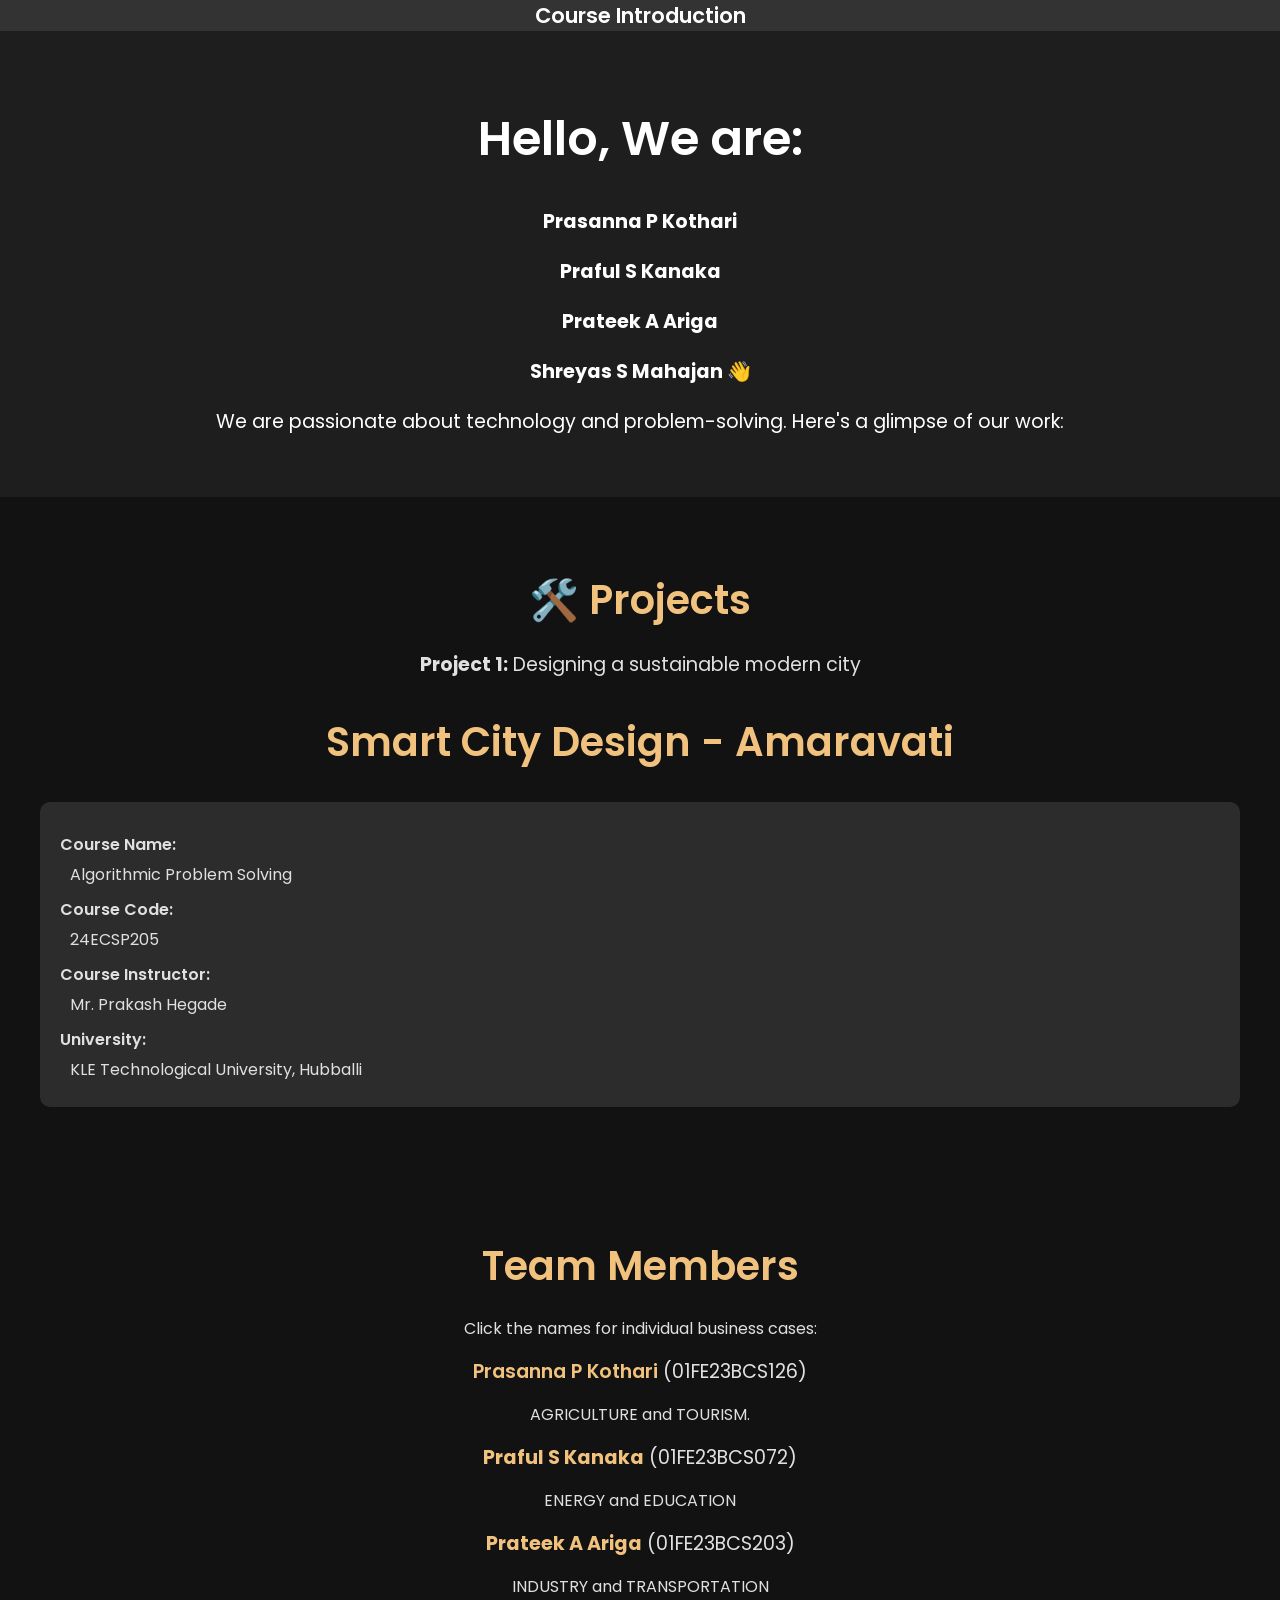
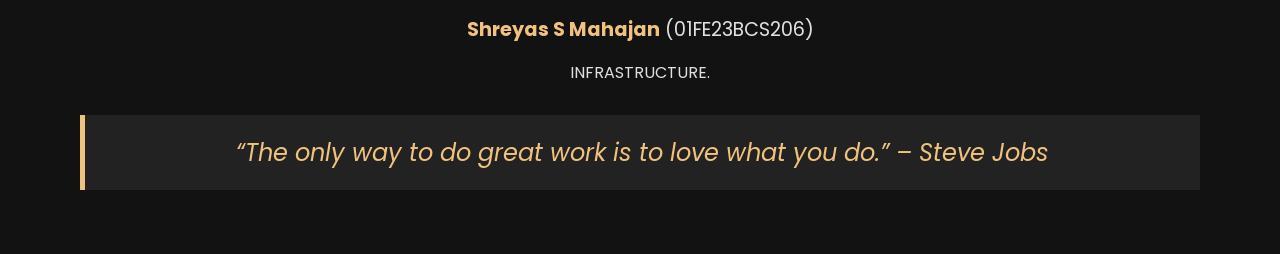
<file: index.html>
<!DOCTYPE html>
<html lang="en">
<head>
    <meta charset="UTF-8">
    <meta name="viewport" content="width=device-width, initial-scale=1.0">
    <title>Portfolio</title>
    <link rel="stylesheet" href="style.css">
    <link href="https://fonts.googleapis.com/css2?family=Poppins:wght@300;400;600&display=swap" rel="stylesheet">
</head>
<body>
    <nav>
        <ul>
            <li><a href="Course Introduction.html">Course Introduction</a></li>
        </ul>
    </nav>

    <header>
        <h1>Hello, We are:</h1>
        <p><strong>Prasanna P Kothari</strong></p>
        <p><strong>Praful S Kanaka</strong></p>
        <p><strong>Prateek A Ariga</strong></p>
        <p><strong>Shreyas S Mahajan 👋</strong></p>
        <p>We are passionate about technology and problem-solving. Here's a glimpse of our work:</p>
    </header>

    <section>
        <h2>🛠️ Projects</h2>
        <ul>
            <li><strong>Project 1:</strong> Designing a sustainable modern city</li>
        </ul>

        <h2>Smart City Design - Amaravati</h2>
        <dl>
            <dt>Course Name:</dt>
            <dd>Algorithmic Problem Solving</dd>

            <dt>Course Code:</dt>
            <dd>24ECSP205</dd>

            <dt>Course Instructor:</dt>
            <dd>Mr. Prakash Hegade</dd>

            <dt>University:</dt>
            <dd>KLE Technological University, Hubballi</dd>
        </dl>
    </section>


    <section>
        <h2>Team Members</h2>
        <p>Click the names for individual business cases:</p>
        <ul><li><a href="https://prasannak126.github.io/Amaravati-city-design.github.io/Prasanna/Prasanna%20P%20Kothari.html">Prasanna P Kothari</a> (01FE23BCS126)</li>
            <p>AGRICULTURE and TOURISM.</p>
            <li><a href=https://prasannak126.github.io/Amaravati-city-design.github.io/Praful/Praful.html><strong>Praful S Kanaka</strong></a> (01FE23BCS072)</li>
              <p>ENERGY and EDUCATION</p>
            <li><a href="https://prasannak126.github.io/Amaravati-city-design.github.io/Prateek/prateekariga.html"><strong>Prateek A Ariga</strong></a> (01FE23BCS203)</li>
             <p>INDUSTRY and TRANSPORTATION</p>
            <li><a href="https://prasannak126.github.io/Amaravati-city-design.github.io/Shreyas/Businesscases.html"><strong>Shreyas S Mahajan</strong></a> (01FE23BCS206)</li>
             <p>INFRASTRUCTURE.</p>
        </ul>

        <blockquote>“The only way to do great work is to love what you do.” – Steve Jobs</blockquote>
    </section>
</body>
</html>
</file>
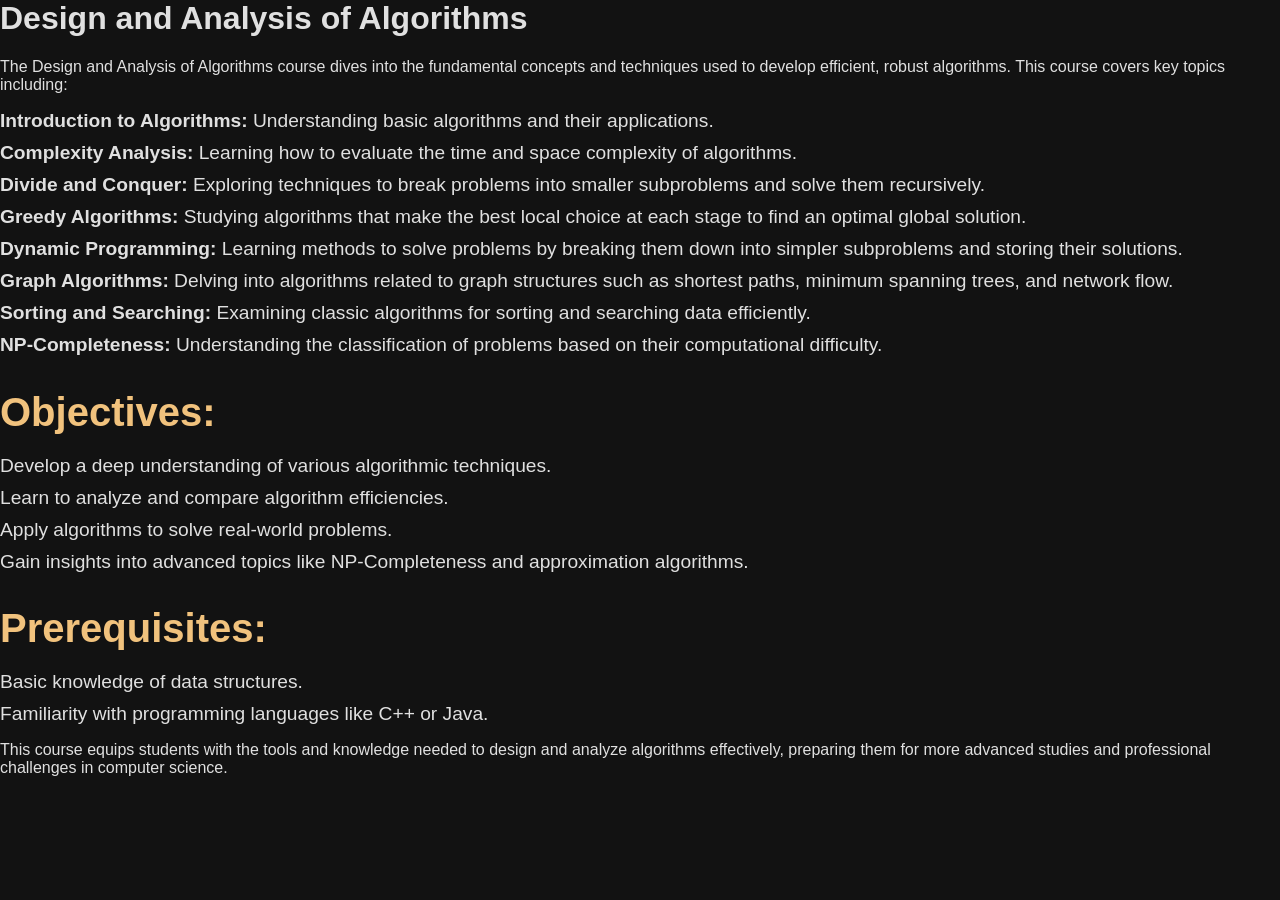
<file: Course Introduction.html>
<link rel="stylesheet" type="text/css" href="style.css">

<!DOCTYPE html>
<html>
<head>
    <title>Design and Analysis of Algorithms</title>
</head>
<body>
    <h1>Design and Analysis of Algorithms</h1>
    <p>The Design and Analysis of Algorithms course dives into the fundamental concepts and techniques used to develop efficient, robust algorithms. This course covers key topics including:</p>
    <ul>
        <li><strong>Introduction to Algorithms:</strong> Understanding basic algorithms and their applications.</li>
        <li><strong>Complexity Analysis:</strong> Learning how to evaluate the time and space complexity of algorithms.</li>
        <li><strong>Divide and Conquer:</strong> Exploring techniques to break problems into smaller subproblems and solve them recursively.</li>
        <li><strong>Greedy Algorithms:</strong> Studying algorithms that make the best local choice at each stage to find an optimal global solution.</li>
        <li><strong>Dynamic Programming:</strong> Learning methods to solve problems by breaking them down into simpler subproblems and storing their solutions.</li>
        <li><strong>Graph Algorithms:</strong> Delving into algorithms related to graph structures such as shortest paths, minimum spanning trees, and network flow.</li>
        <li><strong>Sorting and Searching:</strong> Examining classic algorithms for sorting and searching data efficiently.</li>
        <li><strong>NP-Completeness:</strong> Understanding the classification of problems based on their computational difficulty.</li>
    </ul>
    <h2>Objectives:</h2>
    <ul>
        <li>Develop a deep understanding of various algorithmic techniques.</li>
        <li>Learn to analyze and compare algorithm efficiencies.</li>
        <li>Apply algorithms to solve real-world problems.</li>
        <li>Gain insights into advanced topics like NP-Completeness and approximation algorithms.</li>
    </ul>
    <h2>Prerequisites:</h2>
    <ul>
        <li>Basic knowledge of data structures.</li>
        <li>Familiarity with programming languages like C++ or Java.</li>
    </ul>
    <p>This course equips students with the tools and knowledge needed to design and analyze algorithms effectively, preparing them for more advanced studies and professional challenges in computer science.</p>
</body>
</html>
</file>
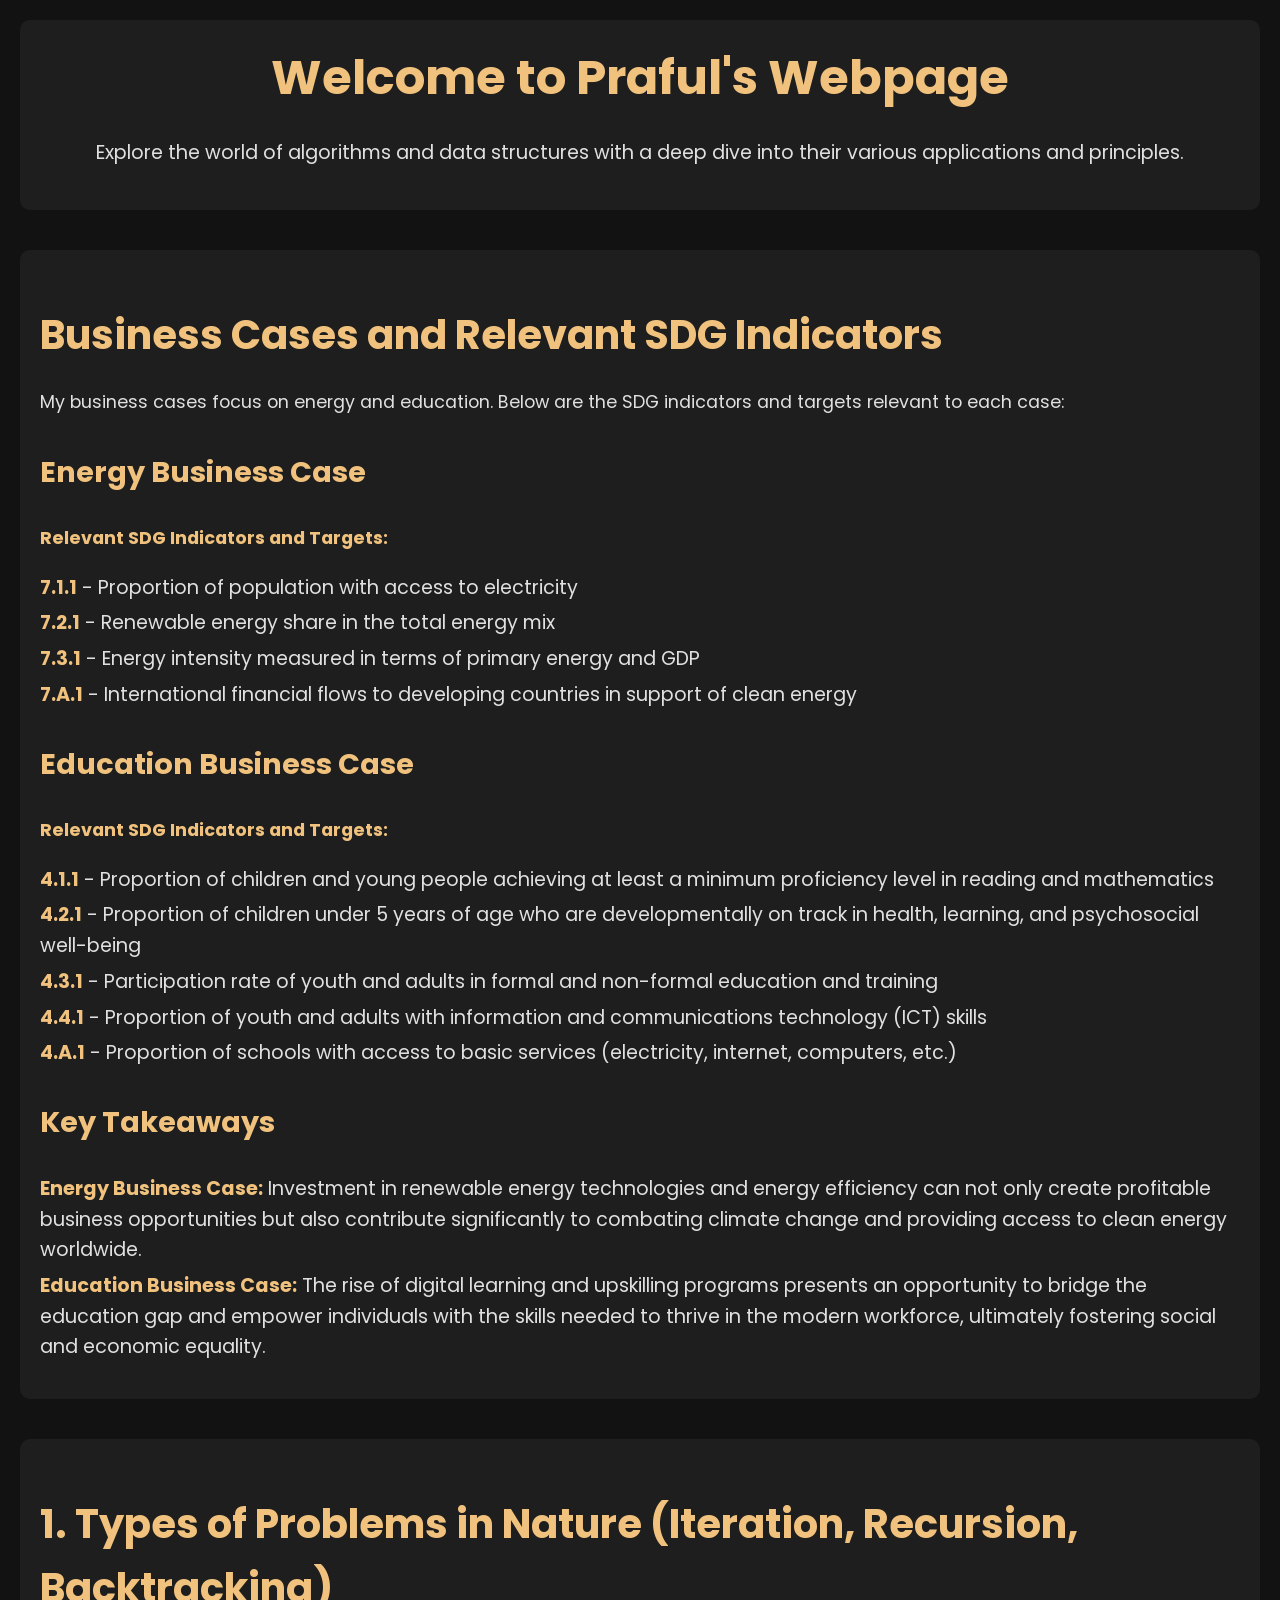
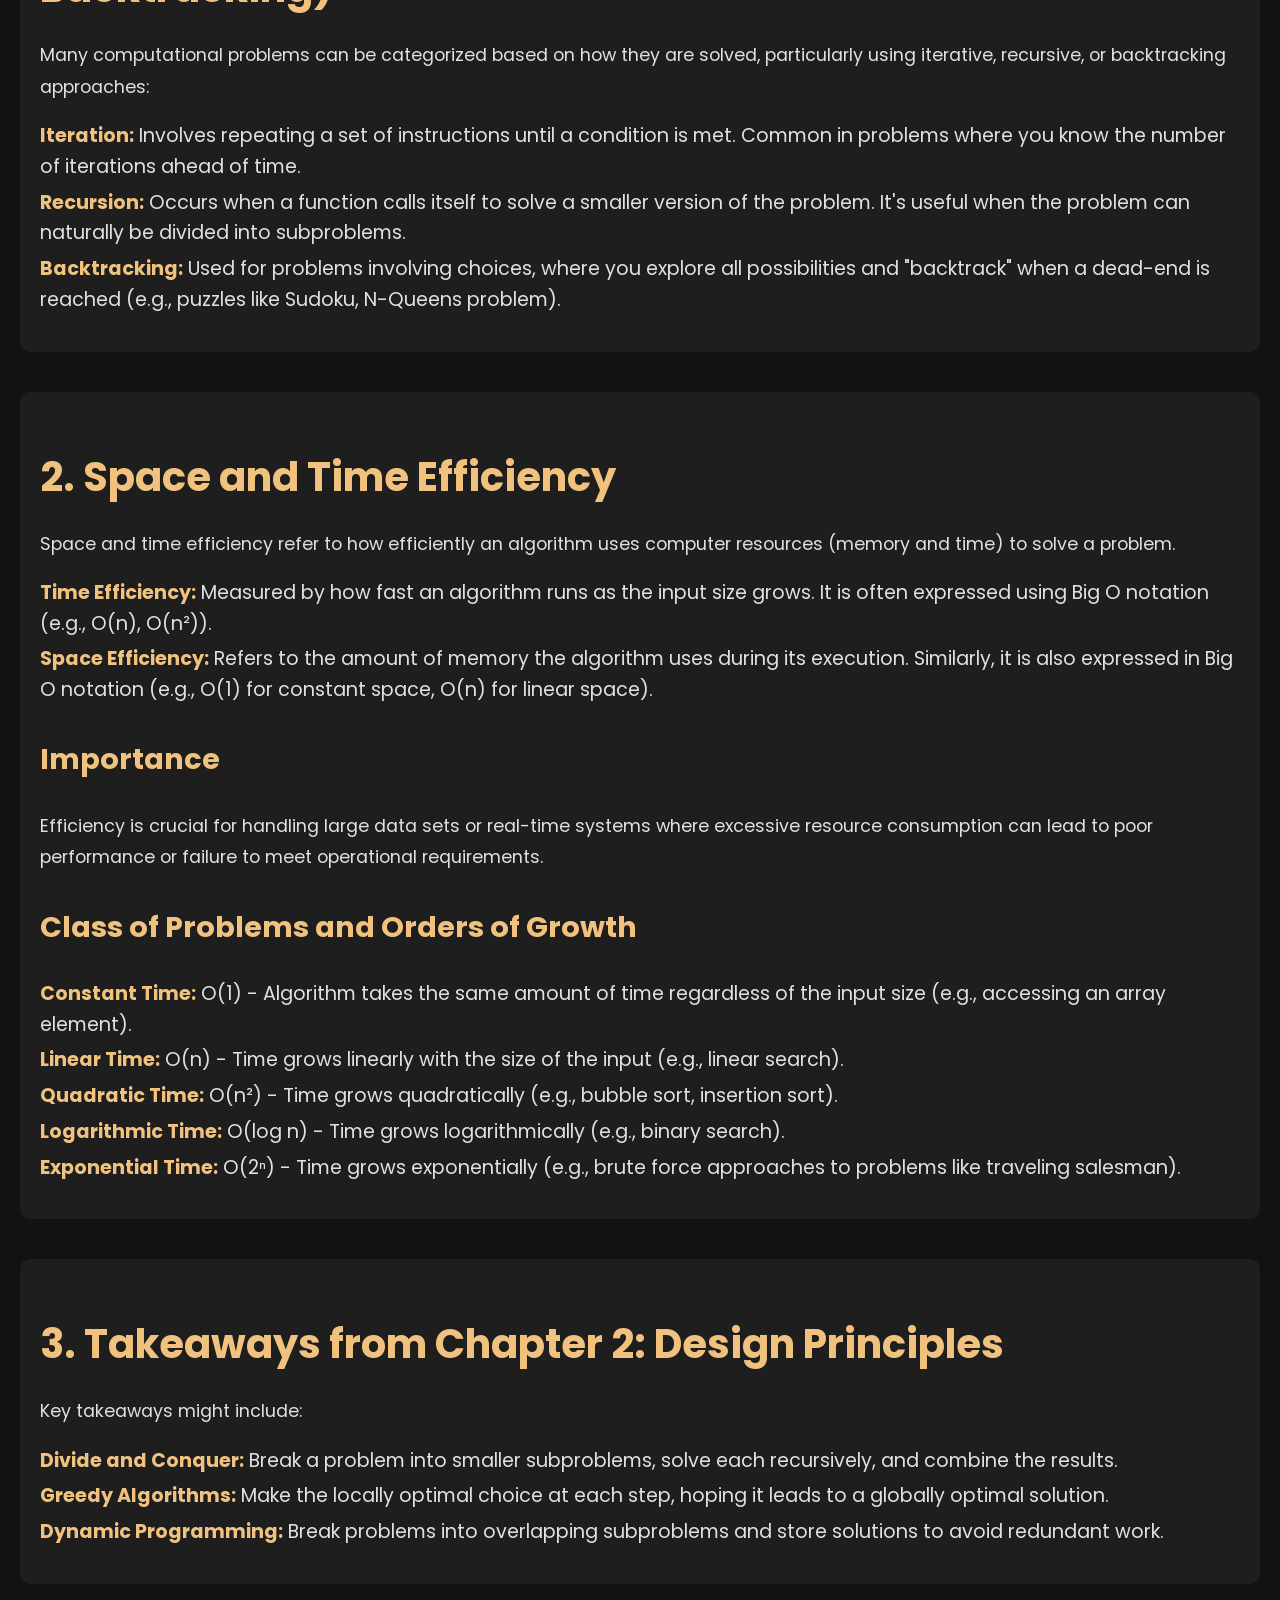
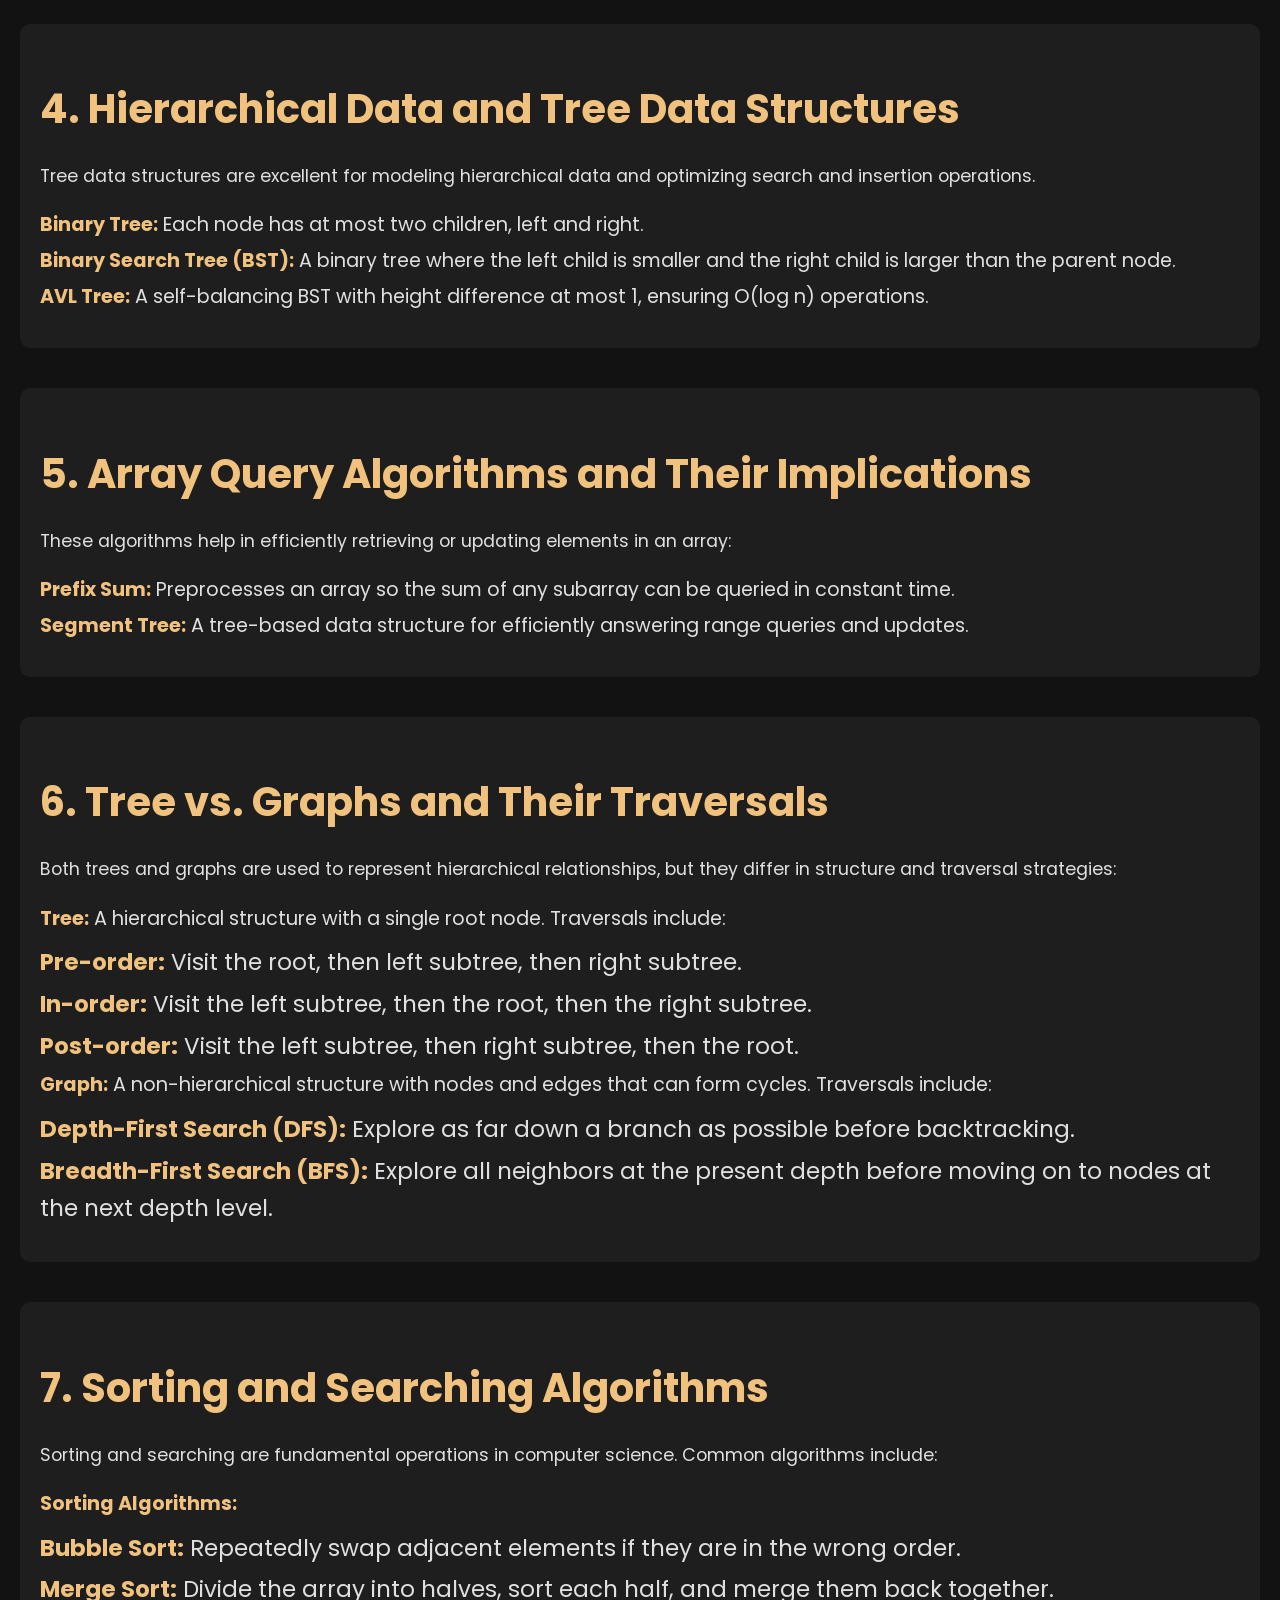
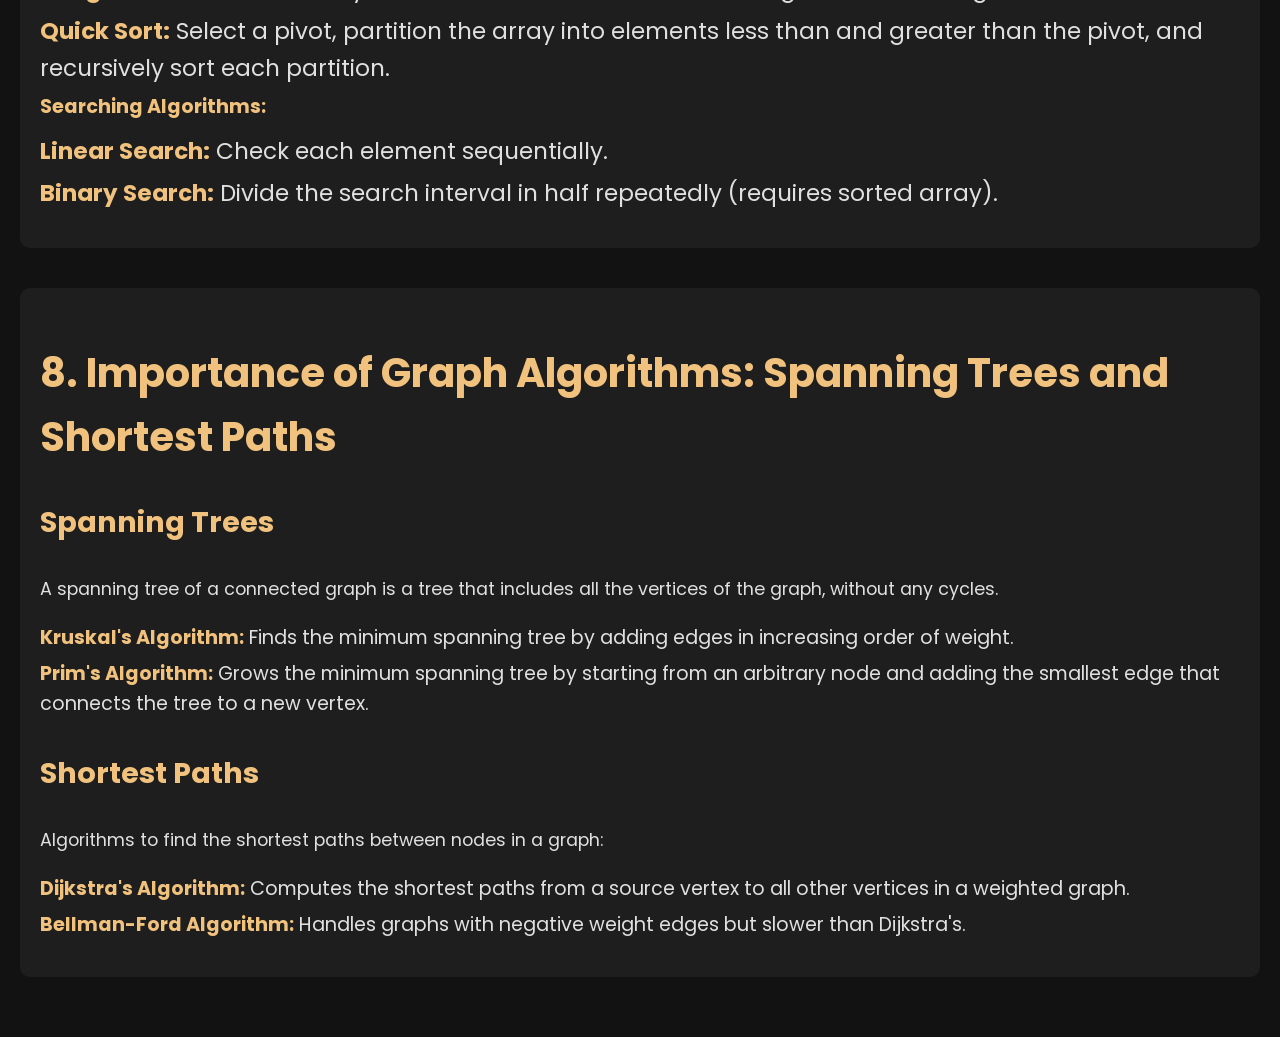
<file: Praful S kanaka.html>
<!DOCTYPE html>
<html lang="en">
<head>
    <meta charset="UTF-8">
    <meta name="viewport" content="width=device-width, initial-scale=1.0">
    <title>Algorithms and Data Structures Overview</title>
    <link href="https://fonts.googleapis.com/css2?family=Poppins:wght@400;600&display=swap" rel="stylesheet">
    <style>
        body {
            font-family: 'Poppins', sans-serif;
            background-color: #121212;
            color: #e0e0e0;
            margin: 0;
            padding: 20px;
            box-sizing: border-box;
            line-height: 1.6;
        }

        h2 {
            font-size: 2.5em;
            color: #f1c27d;
            margin-bottom: 20px;
        }

        h3 {
            font-size: 1.8em;
            color: #f1c27d;
            margin-top: 30px;
        }

        ul {
            list-style-type: none;
            padding: 0;
            margin-top: 10px;
        }

        ul li {
            margin: 5px 0;
            font-size: 1.2em;
        }

        strong {
            color: #f1c27d;
        }

        .section {
            margin-bottom: 40px;
            padding: 20px;
            background-color: #1e1e1e;
            border-radius: 10px;
        }

        a {
            color: #f1c27d;
            text-decoration: none;
            font-weight: 600;
        }

        a:hover {
            color: #ffffff;
        }

        p {
            font-size: 1.1em;
            line-height: 1.8;
        }

        blockquote {
            font-size: 1.5em;
            font-style: italic;
            color: #f1c27d;
            margin: 20px 0;
            padding: 20px;
            border-left: 5px solid #f1c27d;
            background-color: #222222;
        }

        .welcome-section {
            background-color: #1e1e1e;
            padding: 20px;
            border-radius: 10px;
            text-align: center;
            margin-bottom: 40px;
        }

        .welcome-section h1 {
            font-size: 3em;
            color: #f1c27d;
            margin: 0;
        }

        .welcome-section p {
            font-size: 1.2em;
            color: #e0e0e0;
        }

        .sdg-section {
            background-color: #1e1e1e;
            padding: 20px;
            border-radius: 10px;
            margin-bottom: 40px;
        }

        .sdg-section h2 {
            font-size: 2.5em;
            color: #f1c27d;
            margin-bottom: 20px;
        }

        .sdg-section ul {
            margin-top: 10px;
        }
    </style>
</head>
<body>

    <div class="welcome-section">
        <h1>Welcome to Praful's Webpage</h1>
        <p>Explore the world of algorithms and data structures with a deep dive into their various applications and principles.</p>
    </div>

    <!-- New SDG Section -->
    <div class="sdg-section">
        <h2>Business Cases and Relevant SDG Indicators</h2>
        <p>My business cases focus on energy and education. Below are the SDG indicators and targets relevant to each case:</p>

        <h3>Energy Business Case</h3>
        <p><strong>Relevant SDG Indicators and Targets:</strong></p>
        <ul>
            <li><strong>7.1.1</strong> - Proportion of population with access to electricity</li>
            <li><strong>7.2.1</strong> - Renewable energy share in the total energy mix</li>
            <li><strong>7.3.1</strong> - Energy intensity measured in terms of primary energy and GDP</li>
            <li><strong>7.A.1</strong> - International financial flows to developing countries in support of clean energy</li>
        </ul>

        <h3>Education Business Case</h3>
        <p><strong>Relevant SDG Indicators and Targets:</strong></p>
        <ul>
            <li><strong>4.1.1</strong> - Proportion of children and young people achieving at least a minimum proficiency level in reading and mathematics</li>
            <li><strong>4.2.1</strong> - Proportion of children under 5 years of age who are developmentally on track in health, learning, and psychosocial well-being</li>
            <li><strong>4.3.1</strong> - Participation rate of youth and adults in formal and non-formal education and training</li>
            <li><strong>4.4.1</strong> - Proportion of youth and adults with information and communications technology (ICT) skills</li>
            <li><strong>4.A.1</strong> - Proportion of schools with access to basic services (electricity, internet, computers, etc.)</li>
        </ul>
        <h3>Key Takeaways</h3>
        <ul>
            <li><strong>Energy Business Case:</strong> Investment in renewable energy technologies and energy efficiency can not only create profitable business opportunities but also contribute significantly to combating climate change and providing access to clean energy worldwide.</li>
            <li><strong>Education Business Case:</strong> The rise of digital learning and upskilling programs presents an opportunity to bridge the education gap and empower individuals with the skills needed to thrive in the modern workforce, ultimately fostering social and economic equality.</li>
        </ul>
    </div>

    <div class="section">
        <h2>1. Types of Problems in Nature (Iteration, Recursion, Backtracking)</h2>
        <p>Many computational problems can be categorized based on how they are solved, particularly using iterative, recursive, or backtracking approaches:</p>
        <ul>
            <li><strong>Iteration:</strong> Involves repeating a set of instructions until a condition is met. Common in problems where you know the number of iterations ahead of time.</li>
            <li><strong>Recursion:</strong> Occurs when a function calls itself to solve a smaller version of the problem. It's useful when the problem can naturally be divided into subproblems.</li>
            <li><strong>Backtracking:</strong> Used for problems involving choices, where you explore all possibilities and "backtrack" when a dead-end is reached (e.g., puzzles like Sudoku, N-Queens problem).</li>
        </ul>
    </div>

    <div class="section">
        <h2>2. Space and Time Efficiency</h2>
        <p>Space and time efficiency refer to how efficiently an algorithm uses computer resources (memory and time) to solve a problem.</p>
        <ul>
            <li><strong>Time Efficiency:</strong> Measured by how fast an algorithm runs as the input size grows. It is often expressed using Big O notation (e.g., O(n), O(n²)).</li>
            <li><strong>Space Efficiency:</strong> Refers to the amount of memory the algorithm uses during its execution. Similarly, it is also expressed in Big O notation (e.g., O(1) for constant space, O(n) for linear space).</li>
        </ul>
        <h3>Importance</h3>
        <p>Efficiency is crucial for handling large data sets or real-time systems where excessive resource consumption can lead to poor performance or failure to meet operational requirements.</p>
        <h3>Class of Problems and Orders of Growth</h3>
        <ul>
            <li><strong>Constant Time:</strong> O(1) - Algorithm takes the same amount of time regardless of the input size (e.g., accessing an array element).</li>
            <li><strong>Linear Time:</strong> O(n) - Time grows linearly with the size of the input (e.g., linear search).</li>
            <li><strong>Quadratic Time:</strong> O(n²) - Time grows quadratically (e.g., bubble sort, insertion sort).</li>
            <li><strong>Logarithmic Time:</strong> O(log n) - Time grows logarithmically (e.g., binary search).</li>
            <li><strong>Exponential Time:</strong> O(2ⁿ) - Time grows exponentially (e.g., brute force approaches to problems like traveling salesman).</li>
        </ul>
    </div>

    <div class="section">
        <h2>3. Takeaways from Chapter 2: Design Principles</h2>
        <p>Key takeaways might include:</p>
        <ul>
            <li><strong>Divide and Conquer:</strong> Break a problem into smaller subproblems, solve each recursively, and combine the results.</li>
            <li><strong>Greedy Algorithms:</strong> Make the locally optimal choice at each step, hoping it leads to a globally optimal solution.</li>
            <li><strong>Dynamic Programming:</strong> Break problems into overlapping subproblems and store solutions to avoid redundant work.</li>
        </ul>
    </div>

    <div class="section">
        <h2>4. Hierarchical Data and Tree Data Structures</h2>
        <p>Tree data structures are excellent for modeling hierarchical data and optimizing search and insertion operations.</p>
        <ul>
            <li><strong>Binary Tree:</strong> Each node has at most two children, left and right.</li>
            <li><strong>Binary Search Tree (BST):</strong> A binary tree where the left child is smaller and the right child is larger than the parent node.</li>
            <li><strong>AVL Tree:</strong> A self-balancing BST with height difference at most 1, ensuring O(log n) operations.</li>
        </ul>
    </div>

    <div class="section">
        <h2>5. Array Query Algorithms and Their Implications</h2>
        <p>These algorithms help in efficiently retrieving or updating elements in an array:</p>
        <ul>
            <li><strong>Prefix Sum:</strong> Preprocesses an array so the sum of any subarray can be queried in constant time.</li>
            <li><strong>Segment Tree:</strong> A tree-based data structure for efficiently answering range queries and updates.</li>
        </ul>
    </div>

    <div class="section">
        <h2>6. Tree vs. Graphs and Their Traversals</h2>
        <p>Both trees and graphs are used to represent hierarchical relationships, but they differ in structure and traversal strategies:</p>
        <ul>
            <li><strong>Tree:</strong> A hierarchical structure with a single root node. Traversals include:
                <ul>
                    <li><strong>Pre-order:</strong> Visit the root, then left subtree, then right subtree.</li>
                    <li><strong>In-order:</strong> Visit the left subtree, then the root, then the right subtree.</li>
                    <li><strong>Post-order:</strong> Visit the left subtree, then right subtree, then the root.</li>
                </ul>
            </li>
            <li><strong>Graph:</strong> A non-hierarchical structure with nodes and edges that can form cycles. Traversals include:
                <ul>
                    <li><strong>Depth-First Search (DFS):</strong> Explore as far down a branch as possible before backtracking.</li>
                    <li><strong>Breadth-First Search (BFS):</strong> Explore all neighbors at the present depth before moving on to nodes at the next depth level.</li>
                </ul>
            </li>
        </ul>
    </div>

    <div class="section">
        <h2>7. Sorting and Searching Algorithms</h2>
        <p>Sorting and searching are fundamental operations in computer science. Common algorithms include:</p>
        <ul>
            <li><strong>Sorting Algorithms:</strong>
                <ul>
                    <li><strong>Bubble Sort:</strong> Repeatedly swap adjacent elements if they are in the wrong order.</li>
                    <li><strong>Merge Sort:</strong> Divide the array into halves, sort each half, and merge them back together.</li>
                    <li><strong>Quick Sort:</strong> Select a pivot, partition the array into elements less than and greater than the pivot, and recursively sort each partition.</li>
                </ul>
            </li>
            <li><strong>Searching Algorithms:</strong>
                <ul>
                    <li><strong>Linear Search:</strong> Check each element sequentially.</li>
                    <li><strong>Binary Search:</strong> Divide the search interval in half repeatedly (requires sorted array).</li>
                </ul>
            </li>
        </ul>
    </div>

    <div class="section">
        <h2>8. Importance of Graph Algorithms: Spanning Trees and Shortest Paths</h2>
        <h3>Spanning Trees</h3>
        <p>A spanning tree of a connected graph is a tree that includes all the vertices of the graph, without any cycles.</p>
        <ul>
            <li><strong>Kruskal's Algorithm:</strong> Finds the minimum spanning tree by adding edges in increasing order of weight.</li>
            <li><strong>Prim's Algorithm:</strong> Grows the minimum spanning tree by starting from an arbitrary node and adding the smallest edge that connects the tree to a new vertex.</li>
        </ul>
        <h3>Shortest Paths</h3>
        <p>Algorithms to find the shortest paths between nodes in a graph:</p>
        <ul>
            <li><strong>Dijkstra's Algorithm:</strong> Computes the shortest paths from a source vertex to all other vertices in a weighted graph.</li>
            <li><strong>Bellman-Ford Algorithm:</strong> Handles graphs with negative weight edges but slower than Dijkstra's.</li>
        </ul>
    </div>

</body>
</html>
</file>
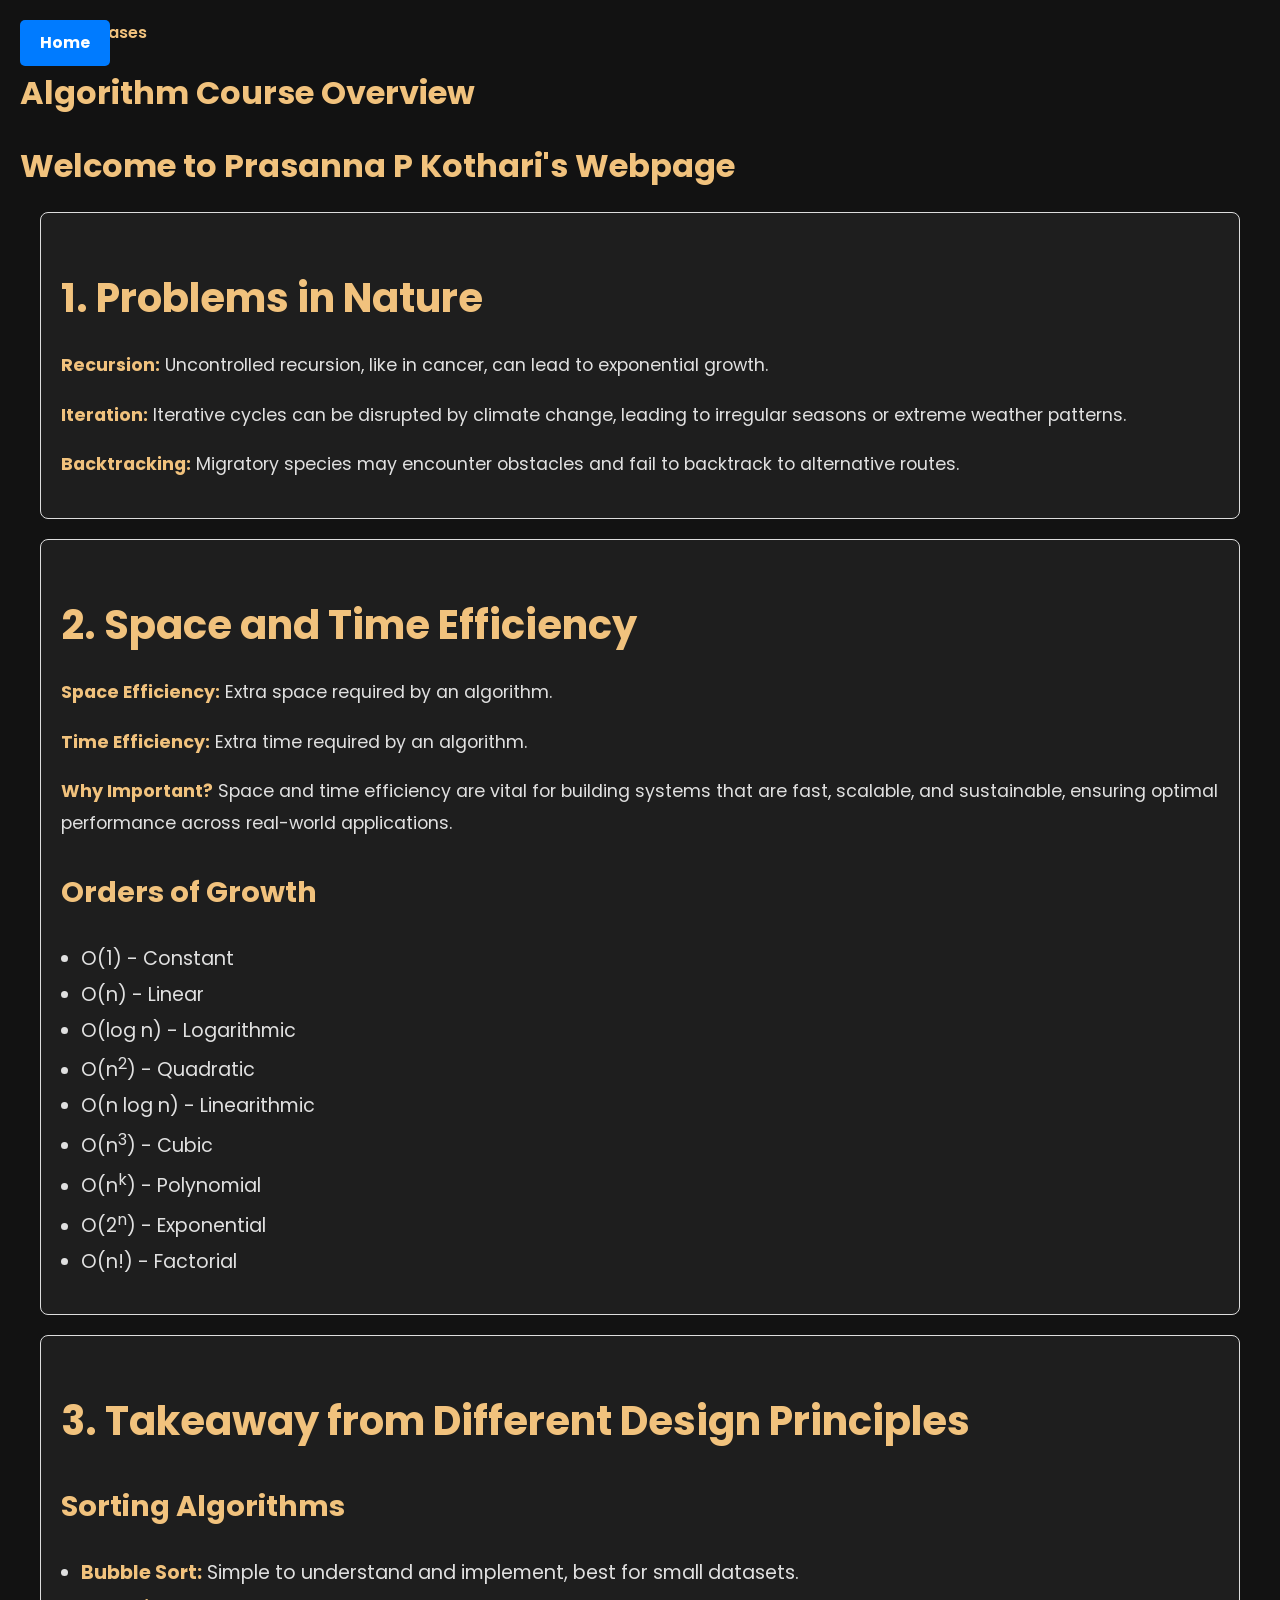
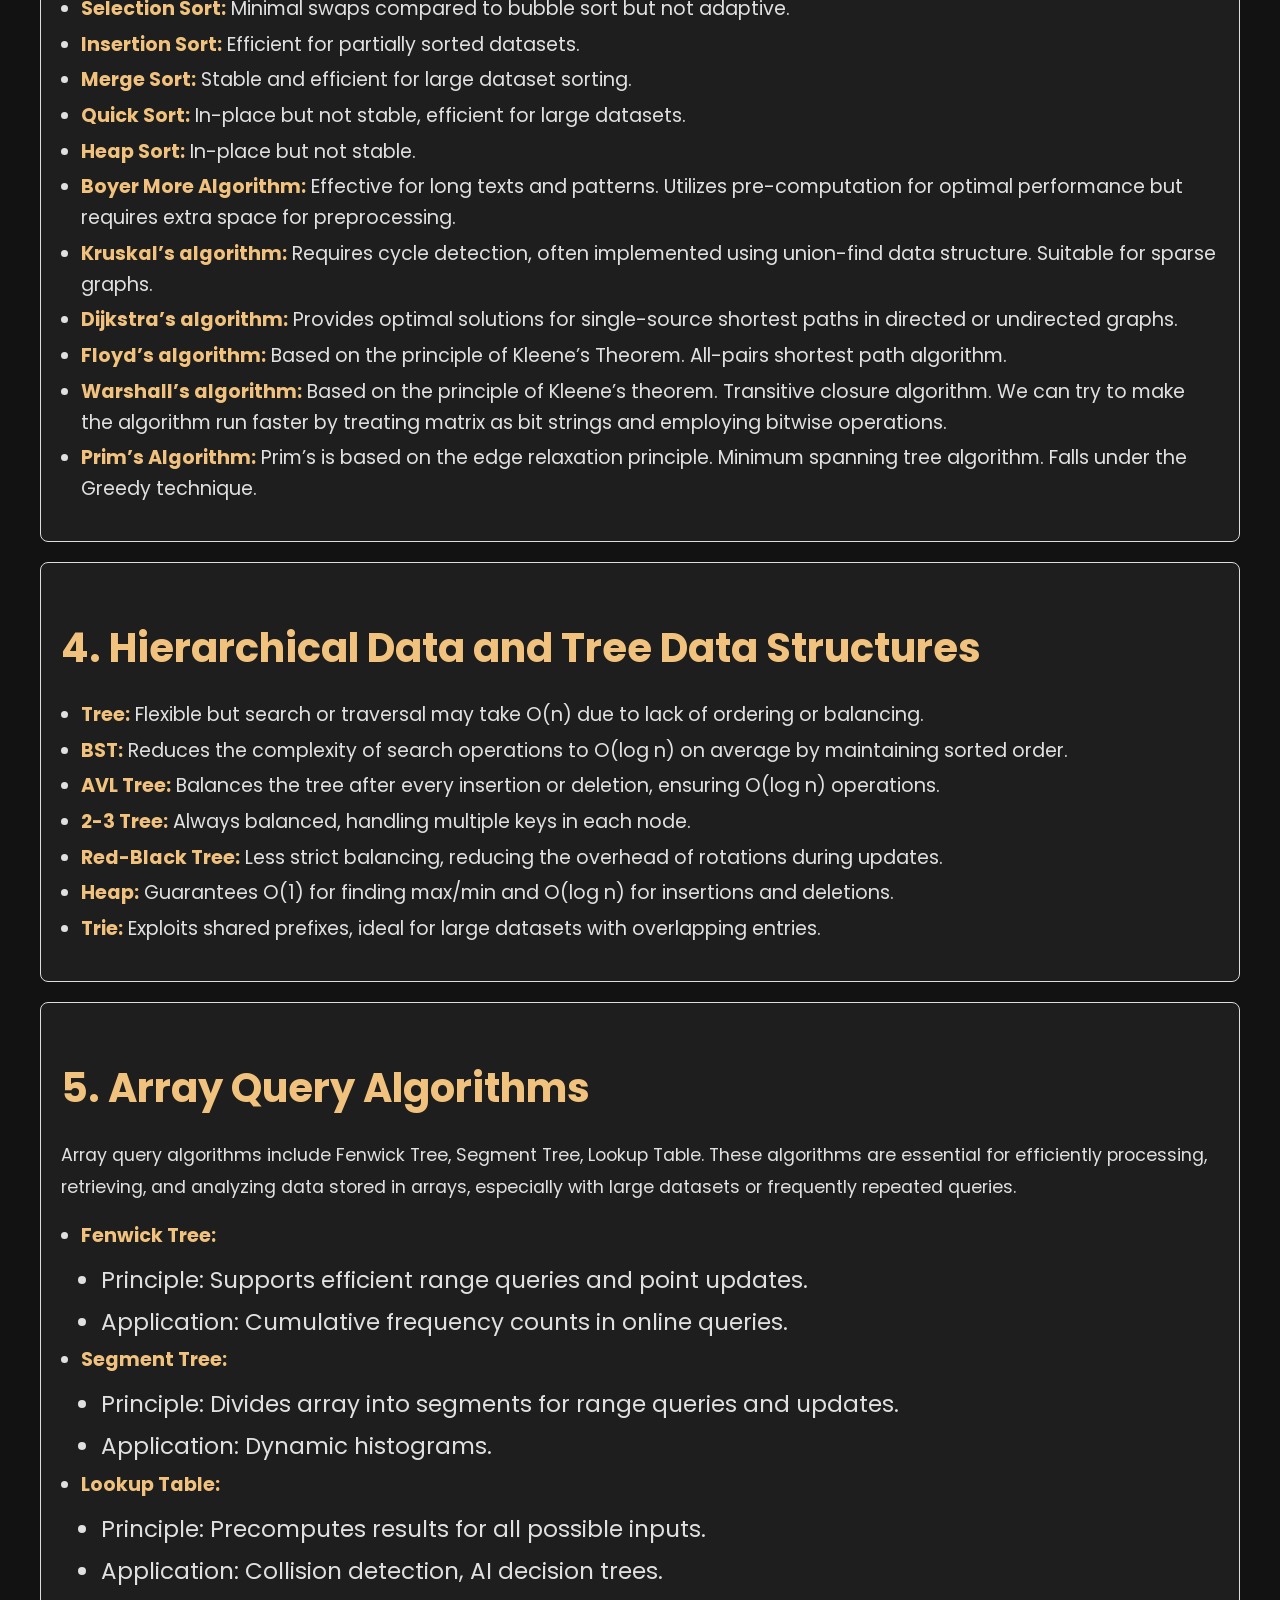
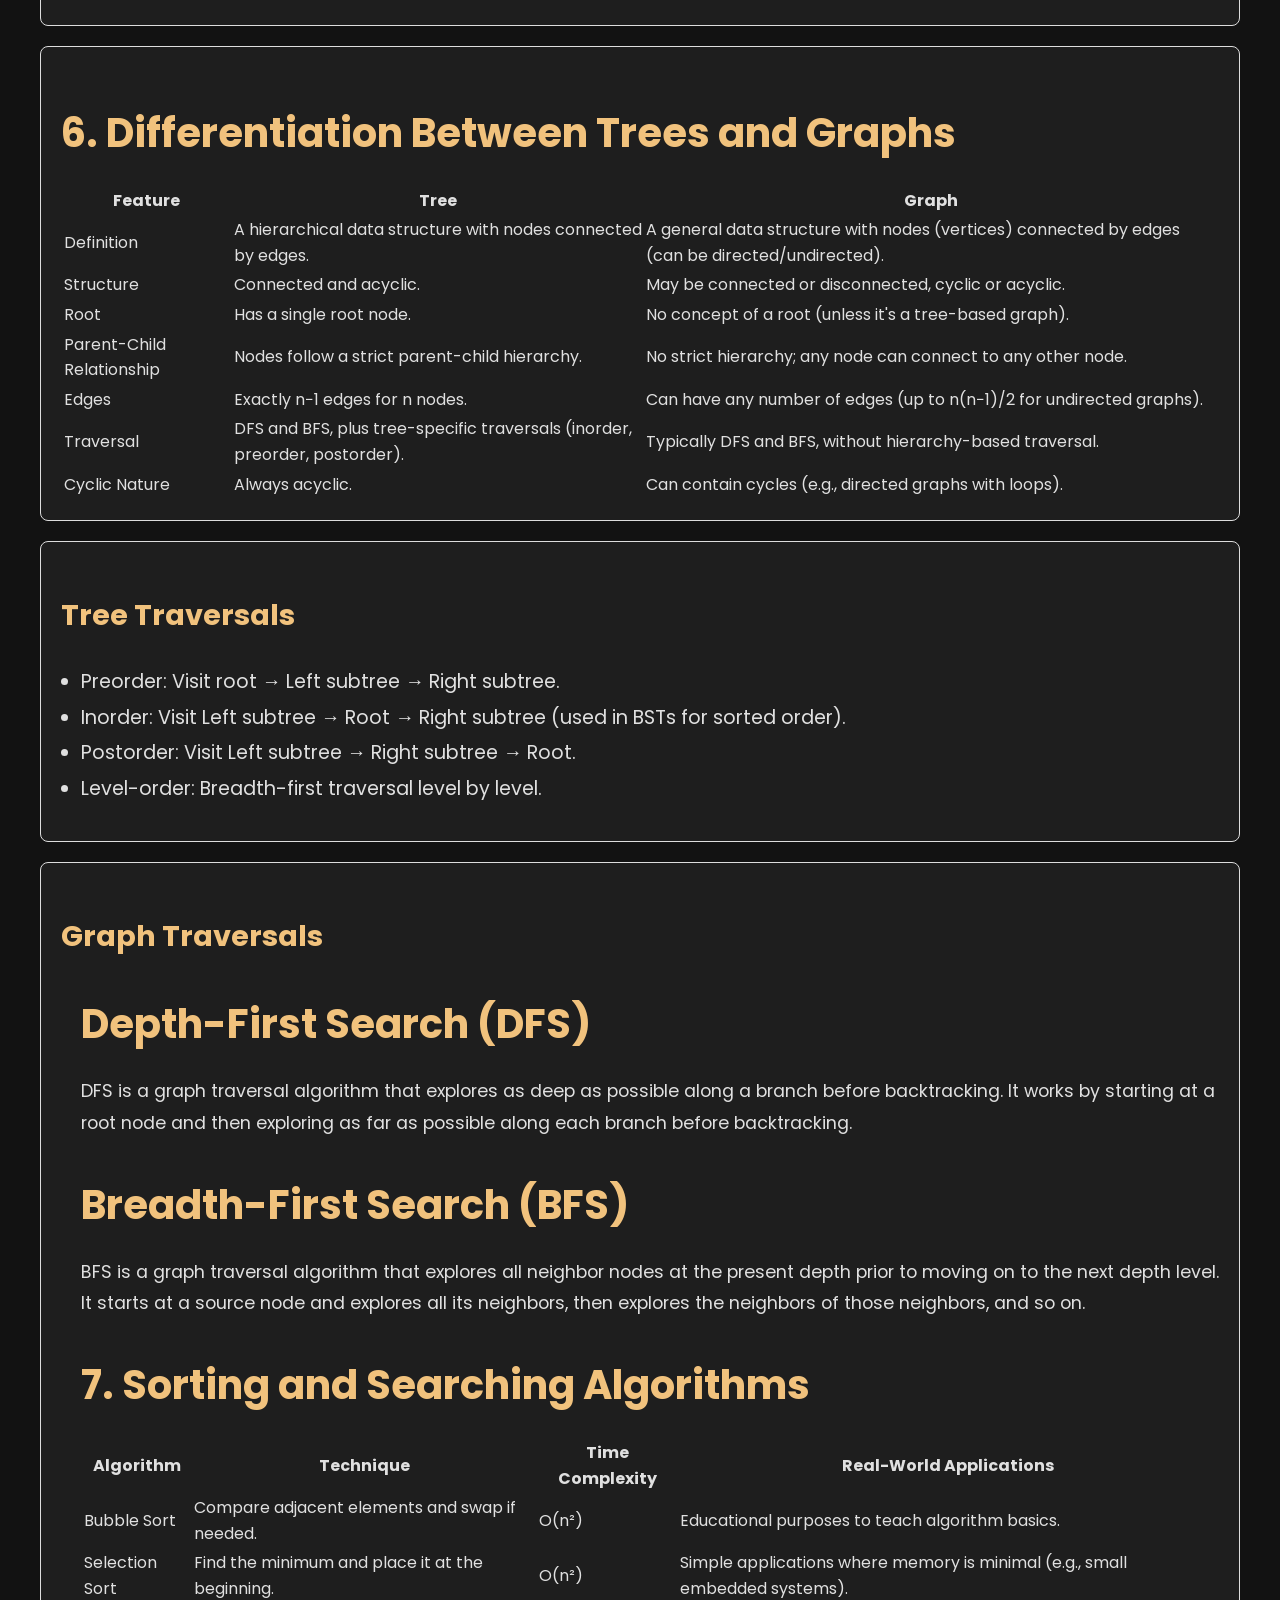
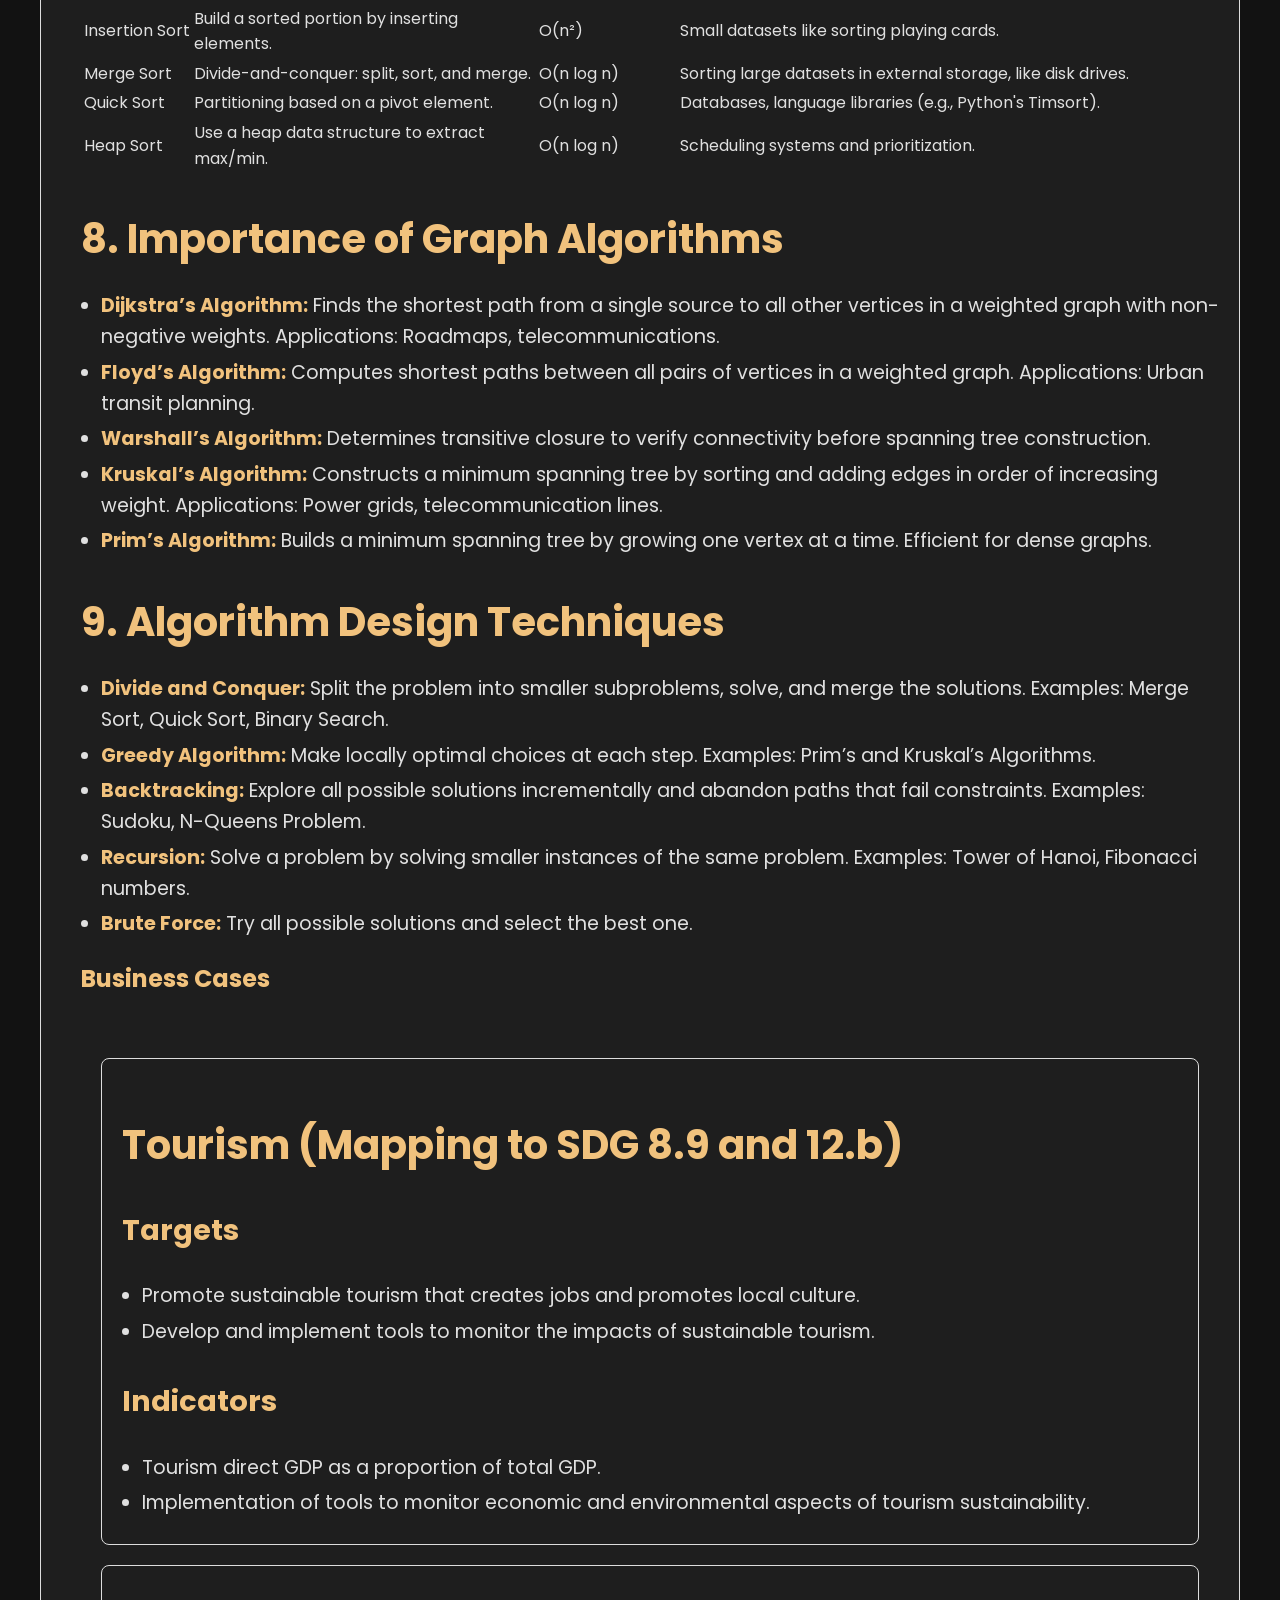
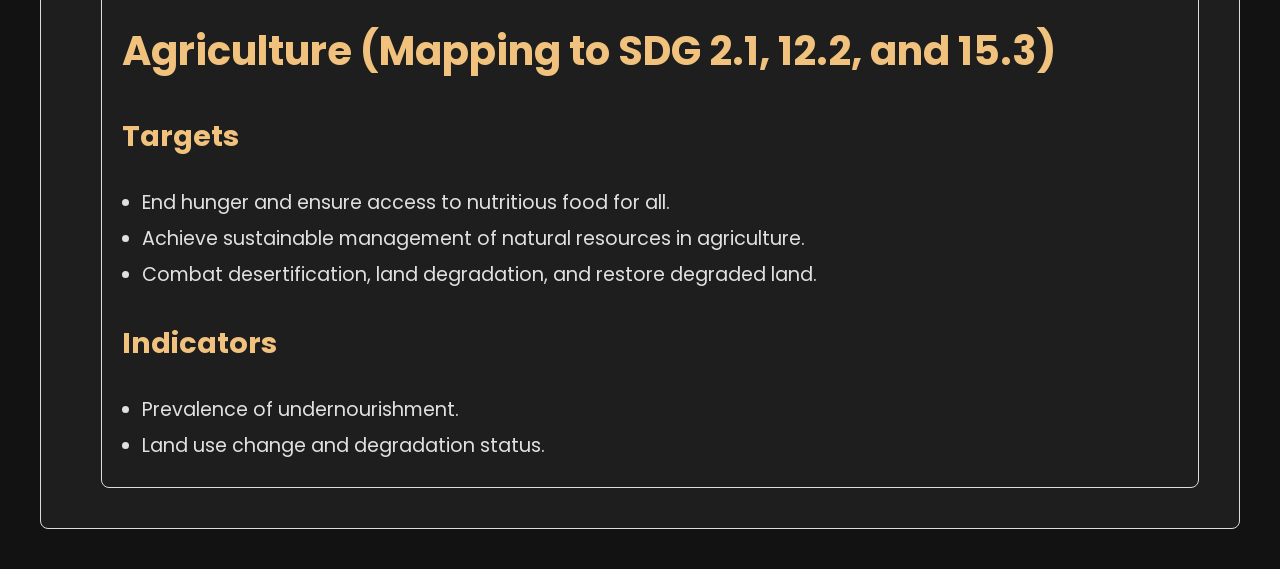
<file: Prasanna P Kothari.html>
<!DOCTYPE html>
<html lang="en">
<head>
    <meta charset="UTF-8">
    <meta name="viewport" content="width=device-width, initial-scale=1.0">
    <title>Algorithms and Data Structures Overview</title>
    <link href="https://fonts.googleapis.com/css2?family=Poppins:wght@400;600&display=swap" rel="stylesheet">
    <style>
        body {
            font-family: 'Poppins', sans-serif;
            background-color: #121212;
            color: #e0e0e0;
            margin: 0;
            padding: 20px;
            box-sizing: border-box;
            line-height: 1.6;
        }

        h2 {
            font-size: 2.5em;
            color: #f1c27d;
            margin-bottom: 20px;
        }

        h3 {
            font-size: 1.8em;
            color: #f1c27d;
            margin-top: 30px;
        }

        ul {
            list-style-type: none;
            padding: 0;
            margin-top: 10px;
        }

        ul li {
            margin: 5px 0;
            font-size: 1.2em;
        }

        strong {
            color: #f1c27d;
        }

        .section {
            margin-bottom: 40px;
            padding: 20px;
            background-color: #1e1e1e;
            border-radius: 10px;
        }

        a {
            color: #f1c27d;
            text-decoration: none;
            font-weight: 600;
        }

        a:hover {
            color: #ffffff;
        }

        p {
            font-size: 1.1em;
            line-height: 1.8;
        }

        blockquote {
            font-size: 1.5em;
            font-style: italic;
            color: #f1c27d;
            margin: 20px 0;
            padding: 20px;
            border-left: 5px solid #f1c27d;
            background-color: #222222;
        }

        .welcome-section {
            background-color: #1e1e1e;
            padding: 20px;
            border-radius: 10px;
            text-align: center;
            margin-bottom: 40px;
        }

        .welcome-section h1 {
            font-size: 3em;
            color: #f1c27d;
            margin: 0;
        }

        .welcome-section p {
            font-size: 1.2em;
            color: #e0e0e0;
        }

        .sdg-section {
            background-color: #1e1e1e;
            padding: 20px;
            border-radius: 10px;
            margin-bottom: 40px;
        }

        .sdg-section h2 {
            font-size: 2.5em;
            color: #f1c27d;
            margin-bottom: 20px;
        }

        .sdg-section ul {
            margin-top: 10px;
        }
    </style>
</head>
<body>
    <a href="business-cases.html" class="business-cases-icon">Business Cases</a>
  <header>
    <a href="https://prasannak126.github.io/Amaravati-city-design.github.io/" class="home-icon"><i class="fas fa-home"></i></a>
    <h1>Algorithm Course Overview</h1>
      
    <!-- Your webpage content goes here -->
    <h1>Welcome to Prasanna P Kothari's Webpage</h1>
    <!-- other content -->
  </header>
    <section>
        <h2>1. Problems in Nature</h2>
        <p><strong>Recursion:</strong> Uncontrolled recursion, like in cancer, can lead to exponential growth.</p>
        <p><strong>Iteration:</strong> Iterative cycles can be disrupted by climate change, leading to irregular seasons or extreme weather patterns.</p>
        <p><strong>Backtracking:</strong> Migratory species may encounter obstacles and fail to backtrack to alternative routes.</p>
    </section>
    
    <section>
        <h2>2. Space and Time Efficiency</h2>
        <p><strong>Space Efficiency:</strong> Extra space required by an algorithm.</p>
        <p><strong>Time Efficiency:</strong> Extra time required by an algorithm.</p>
        <p><strong>Why Important?</strong> Space and time efficiency are vital for building systems that are fast, scalable, and sustainable, ensuring optimal performance across real-world applications.</p>
        
        <h3>Orders of Growth</h3>
        <ul>
            <li>O(1) - Constant</li>
            <li>O(n) - Linear</li>
            <li>O(log n) - Logarithmic</li>
            <li>O(n<sup>2</sup>) - Quadratic</li>
            <li>O(n log n) - Linearithmic</li>
            <li>O(n<sup>3</sup>) - Cubic</li>
            <li>O(n<sup>k</sup>) - Polynomial</li>
            <li>O(2<sup>n</sup>) - Exponential</li>
            <li>O(n!) - Factorial</li>
        </ul>
    </section>
    
    <section>
        <h2>3. Takeaway from Different Design Principles</h2>
        <h3>Sorting Algorithms</h3>
        <ul>
            <li><strong>Bubble Sort:</strong> Simple to understand and implement, best for small datasets.</li>
            <li><strong>Selection Sort:</strong> Minimal swaps compared to bubble sort but not adaptive.</li>
            <li><strong>Insertion Sort:</strong> Efficient for partially sorted datasets.</li>
            <li><strong>Merge Sort:</strong> Stable and efficient for large dataset sorting.</li>
            <li><strong>Quick Sort:</strong> In-place but not stable, efficient for large datasets.</li>
            <li><strong>Heap Sort:</strong> In-place but not stable.</li>
            <li><strong>Boyer More Algorithm:</strong> Effective for long texts and patterns. Utilizes pre-computation for optimal performance but requires extra space for preprocessing.</li>
            <li><strong>Kruskal’s algorithm:</strong> Requires cycle detection, often implemented using union-find data structure. Suitable for sparse graphs.</li>
            <li><strong>Dijkstra’s algorithm:</strong> Provides optimal solutions for single-source shortest paths in directed or undirected graphs.</li>
            <li><strong>Floyd’s algorithm:</strong> Based on the principle of Kleene’s Theorem. All-pairs shortest path algorithm.</li>
            <li><strong>Warshall’s algorithm:</strong> Based on the principle of Kleene’s theorem. Transitive closure algorithm. We can try to make the algorithm run faster by treating matrix as bit strings and employing bitwise operations.</li>
            <li><strong>Prim’s Algorithm:</strong> Prim’s is based on the edge relaxation principle. Minimum spanning tree algorithm. Falls under the Greedy technique.</li>
        </ul>
    </section>
    
    <section>
        <h2>4. Hierarchical Data and Tree Data Structures</h2>
        <ul>
            <li><strong>Tree:</strong> Flexible but search or traversal may take O(n) due to lack of ordering or balancing.</li>
            <li><strong>BST:</strong> Reduces the complexity of search operations to O(log n) on average by maintaining sorted order.</li>
            <li><strong>AVL Tree:</strong> Balances the tree after every insertion or deletion, ensuring O(log n) operations.</li>
            <li><strong>2-3 Tree:</strong> Always balanced, handling multiple keys in each node.</li>
            <li><strong>Red-Black Tree:</strong> Less strict balancing, reducing the overhead of rotations during updates.</li>
            <li><strong>Heap:</strong> Guarantees O(1) for finding max/min and O(log n) for insertions and deletions.</li>
            <li><strong>Trie:</strong> Exploits shared prefixes, ideal for large datasets with overlapping entries.</li>
        </ul>
    </section>
    
    <section>
        <h2>5. Array Query Algorithms</h2>
        <p>Array query algorithms include Fenwick Tree, Segment Tree, Lookup Table. These algorithms are essential for efficiently processing, retrieving, and analyzing data stored in arrays, especially with large datasets or frequently repeated queries.</p>
        <ul>
            <li><strong>Fenwick Tree:</strong>
                <ul>
                    <li>Principle: Supports efficient range queries and point updates.</li>
                    <li>Application: Cumulative frequency counts in online queries.</li>
                </ul>
            </li>
            <li><strong>Segment Tree:</strong>
                <ul>
                    <li>Principle: Divides array into segments for range queries and updates.</li>
                    <li>Application: Dynamic histograms.</li>
                </ul>
            </li>
            <li><strong>Lookup Table:</strong>
                <ul>
                    <li>Principle: Precomputes results for all possible inputs.</li>
                    <li>Application: Collision detection, AI decision trees.</li>
                </ul>
            </li>
        </ul>
    </section>
    
    <section>
        <h2>6. Differentiation Between Trees and Graphs</h2>
        <table>
            <tr>
                <th>Feature</th>
                <th>Tree</th>
                <th>Graph</th>
            </tr>
            <tr>
                <td>Definition</td>
                <td>A hierarchical data structure with nodes connected by edges.</td>
                <td>A general data structure with nodes (vertices) connected by edges (can be directed/undirected).</td>
            </tr>
            <tr>
                <td>Structure</td>
                <td>Connected and acyclic.</td>
                <td>May be connected or disconnected, cyclic or acyclic.</td>
            </tr>
            <tr>
                <td>Root</td>
                <td>Has a single root node.</td>
                <td>No concept of a root (unless it's a tree-based graph).</td>
            </tr>
            <tr>
                <td>Parent-Child Relationship</td>
                <td>Nodes follow a strict parent-child hierarchy.</td>
                <td>No strict hierarchy; any node can connect to any other node.</td>
            </tr>
            <tr>
                <td>Edges</td>
                <td>Exactly n−1 edges for n nodes.</td>
                <td>Can have any number of edges (up to n(n−1)/2 for undirected graphs).</td>
            </tr>
            <tr>
                <td>Traversal</td>
                <td>DFS and BFS, plus tree-specific traversals (inorder, preorder, postorder).</td>
                <td>Typically DFS and BFS, without hierarchy-based traversal.</td>
            </tr>
            <tr>
                <td>Cyclic Nature</td>
                <td>Always acyclic.</td>
                <td>Can contain cycles (e.g., directed graphs with loops).</td>
            </tr>
        </table>
    </section>
    
    <section>
        <h3>Tree Traversals</h3>
        <ul>
            <li>Preorder: Visit root → Left subtree → Right subtree.</li>
            <li>Inorder: Visit Left subtree → Root → Right subtree (used in BSTs for sorted order).</li>
            <li>Postorder: Visit Left subtree → Right subtree → Root.</li>
            <li>Level-order: Breadth-first traversal level by level.</li>
        </ul>
    </section>
    
    <section>
        <h3>Graph Traversals</h3>
        <ul>
            <h2>Depth-First Search (DFS)</h2>
    <p>
        DFS is a graph traversal algorithm that explores as deep as possible along a branch before backtracking. It works by starting at a root node and then exploring as far as possible along each branch before backtracking.
    </p>

    <h2>Breadth-First Search (BFS)</h2>
    <p>
        BFS is a graph traversal algorithm that explores all neighbor nodes at the present depth prior to moving on to the next depth level. It starts at a source node and explores all its neighbors, then explores the neighbors of those neighbors, and so on.
    </p>
</body>
</html>

        <h2>7. Sorting and Searching Algorithms</h2>
        <table>
            <tr><th>Algorithm</th><th>Technique</th><th>Time Complexity</th><th>Real-World Applications</th></tr>
            <tr><td>Bubble Sort</td><td>Compare adjacent elements and swap if needed.</td><td>O(n²)</td><td>Educational purposes to teach algorithm basics.</td></tr>
            <tr><td>Selection Sort</td><td>Find the minimum and place it at the beginning.</td><td>O(n²)</td><td>Simple applications where memory is minimal (e.g., small embedded systems).</td></tr>
            <tr><td>Insertion Sort</td><td>Build a sorted portion by inserting elements.</td><td>O(n²)</td><td>Small datasets like sorting playing cards.</td></tr>
            <tr><td>Merge Sort</td><td>Divide-and-conquer: split, sort, and merge.</td><td>O(n log n)</td><td>Sorting large datasets in external storage, like disk drives.</td></tr>
            <tr><td>Quick Sort</td><td>Partitioning based on a pivot element.</td><td>O(n log n)</td><td>Databases, language libraries (e.g., Python's Timsort).</td></tr>
            <tr><td>Heap Sort</td><td>Use a heap data structure to extract max/min.</td><td>O(n log n)</td><td>Scheduling systems and prioritization.</td></tr>
        </table>

        <h2>8. Importance of Graph Algorithms</h2>
        <ul>
            <li><strong>Dijkstra’s Algorithm:</strong> Finds the shortest path from a single source to all other vertices in a weighted graph with non-negative weights. Applications: Roadmaps, telecommunications.</li>
            <li><strong>Floyd’s Algorithm:</strong> Computes shortest paths between all pairs of vertices in a weighted graph. Applications: Urban transit planning.</li>
            <li><strong>Warshall’s Algorithm:</strong> Determines transitive closure to verify connectivity before spanning tree construction.</li>
            <li><strong>Kruskal’s Algorithm:</strong> Constructs a minimum spanning tree by sorting and adding edges in order of increasing weight. Applications: Power grids, telecommunication lines.</li>
            <li><strong>Prim’s Algorithm:</strong> Builds a minimum spanning tree by growing one vertex at a time. Efficient for dense graphs.</li>
        </ul>

        <h2>9. Algorithm Design Techniques</h2>
        <ul>
            <li><strong>Divide and Conquer:</strong> Split the problem into smaller subproblems, solve, and merge the solutions. Examples: Merge Sort, Quick Sort, Binary Search.</li>
            <li><strong>Greedy Algorithm:</strong> Make locally optimal choices at each step. Examples: Prim’s and Kruskal’s Algorithms.</li>
            <li><strong>Backtracking:</strong> Explore all possible solutions incrementally and abandon paths that fail constraints. Examples: Sudoku, N-Queens Problem.</li>
            <li><strong>Recursion:</strong> Solve a problem by solving smaller instances of the same problem. Examples: Tower of Hanoi, Fibonacci numbers.</li>
            <li><strong>Brute Force:</strong> Try all possible solutions and select the best one.</li>
        </ul>
    </div>
</body>
            <!DOCTYPE html>
<html lang="en">
<head>
    <meta charset="UTF-8">
    <meta name="viewport" content="width=device-width, initial-scale=1.0">
    <title>Business Cases</title>
    <link href="https://fonts.googleapis.com/css2?family=Poppins:wght@400;600&display=swap" rel="stylesheet">
    <style>
        body {
            font-family: 'Poppins', sans-serif;
            background-color: #121212; /* Black background */
            color: #e0e0e0;
            margin: 0;
            padding: 20px;
            box-sizing: border-box;
            line-height: 1.6;
        }

        h1, h2, h3 {
            color: #f1c27d;
        }

        /* Home link */
        .home-link {
            position: fixed;
            top: 20px;
            left: 20px;
            background-color: #007bff;
            color: white;
            padding: 10px 20px;
            font-size: 16px;
            font-weight: bold;
            border-radius: 5px;
            text-decoration: none;
        }

        .home-link:hover {
            background-color: #0056b3;
        }

        .business-cases-content {
            margin-top: 60px;
        }

        section {
            margin: 20px;
            padding: 20px;
            border: 1px solid #ddd;
            border-radius: 8px;
            background-color: #1e1e1e;
        }

        ul {
            list-style-type: disc;
            padding-left: 20px;
        }
    </style>
</head>
<body>
    <a href="index.html" class="home-link">Home</a>

    <header>
        <h1>Business Cases</h1>
    </header>

    <section class="business-cases-content">
        <h2>Tourism (Mapping to SDG 8.9 and 12.b)</h2>
        <h3>Targets</h3>
        <ul>
            <li>Promote sustainable tourism that creates jobs and promotes local culture.</li>
            <li>Develop and implement tools to monitor the impacts of sustainable tourism.</li>
        </ul>
        <h3>Indicators</h3>
        <ul>
            <li>Tourism direct GDP as a proportion of total GDP.</li>
            <li>Implementation of tools to monitor economic and environmental aspects of tourism sustainability.</li>
        </ul>
    </section>

    <section>
        <h2>Agriculture (Mapping to SDG 2.1, 12.2, and 15.3)</h2>
        <h3>Targets</h3>
        <ul>
            <li>End hunger and ensure access to nutritious food for all.</li>
            <li>Achieve sustainable management of natural resources in agriculture.</li>
            <li>Combat desertification, land degradation, and restore degraded land.</li>
        </ul>
        <h3>Indicators</h3>
        <ul>
            <li>Prevalence of undernourishment.</li>
            <li>Land use change and degradation status.</li>
        </ul>
    </section>

    <!-- More content sections go here -->

</body>
</html>
</file>
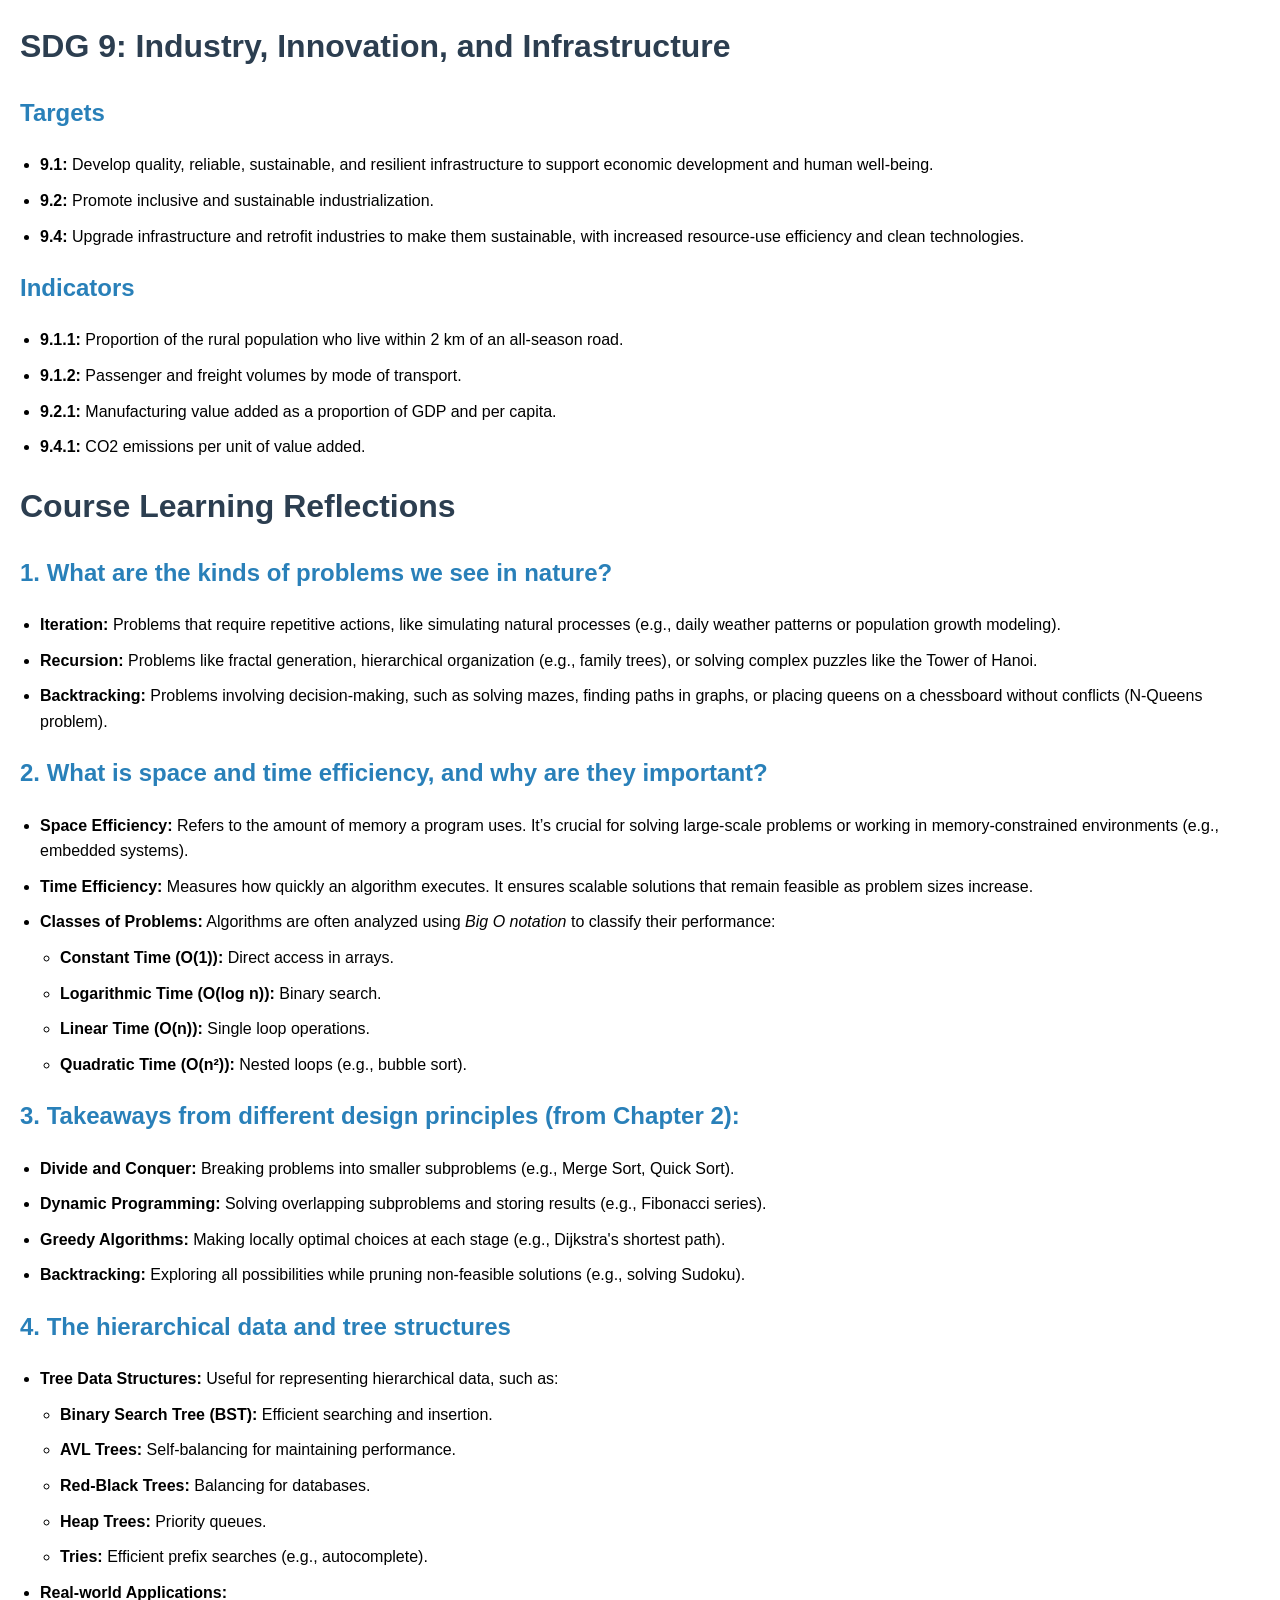
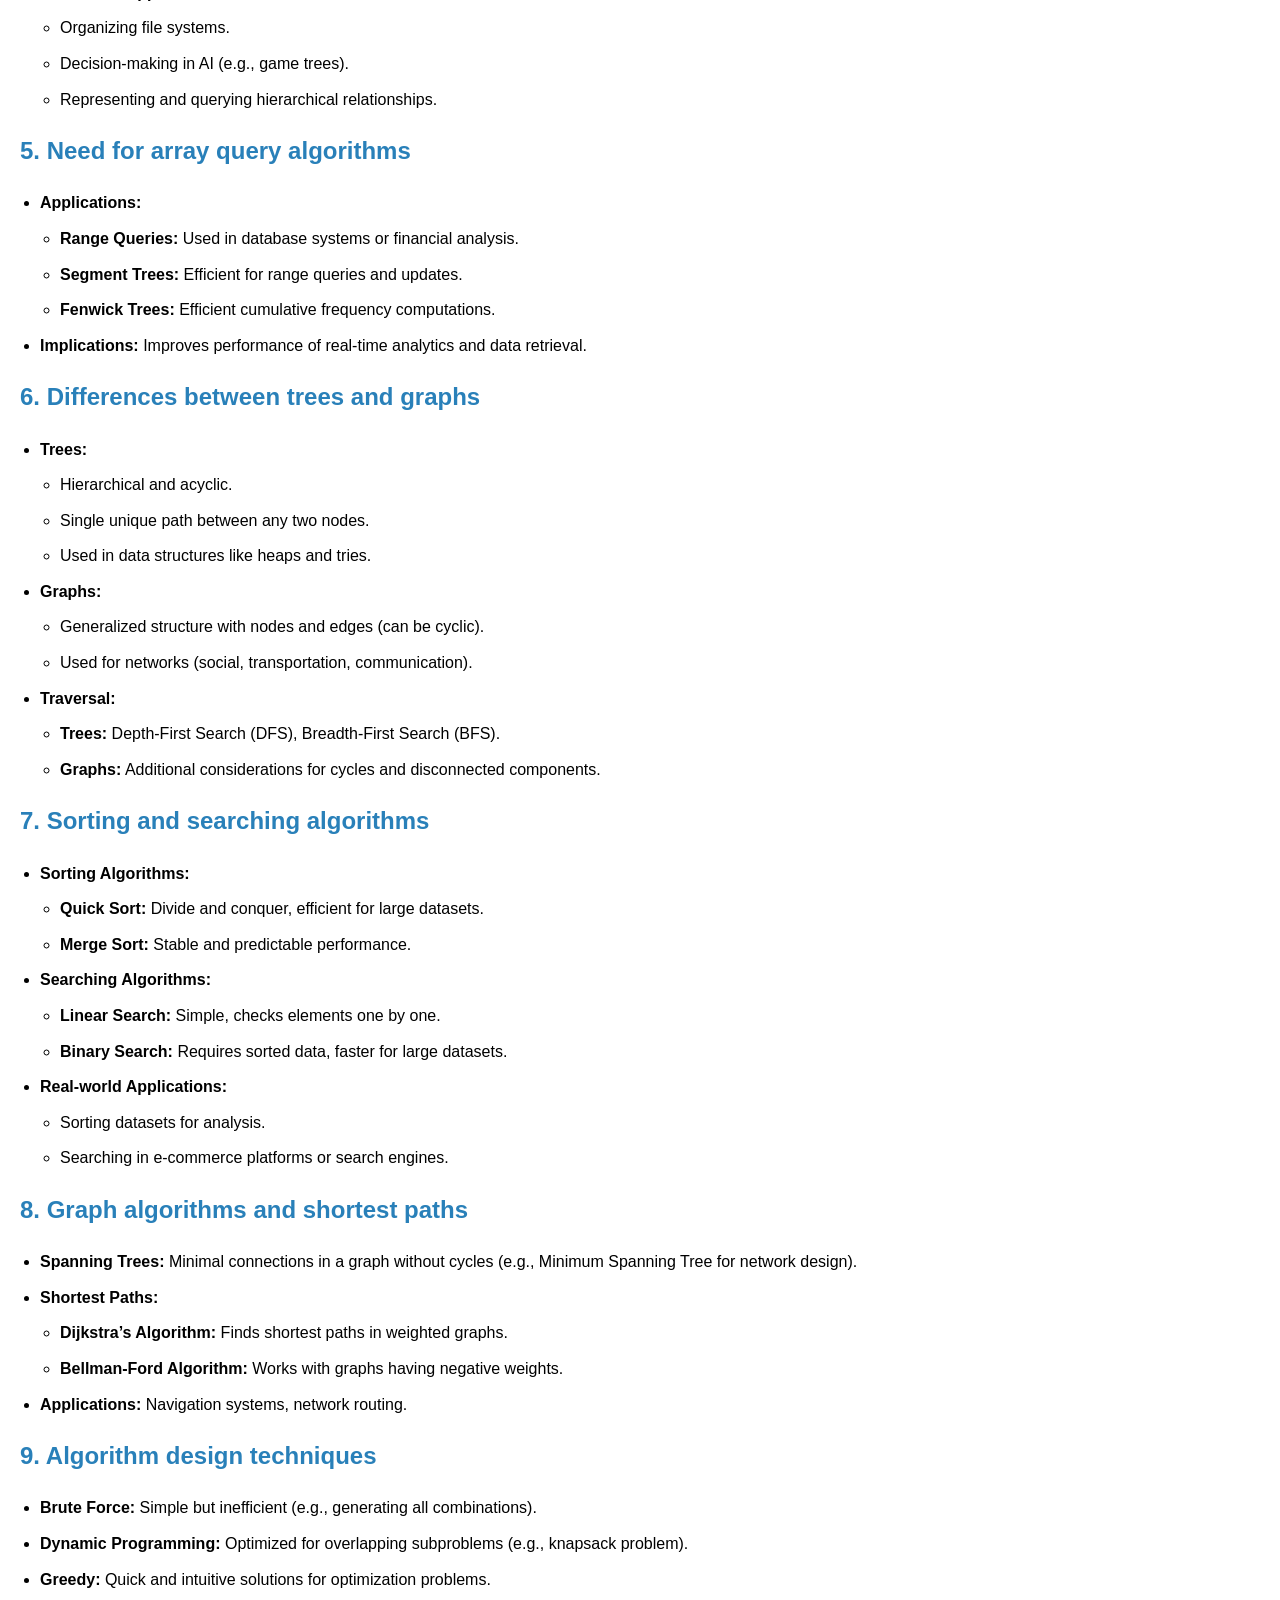
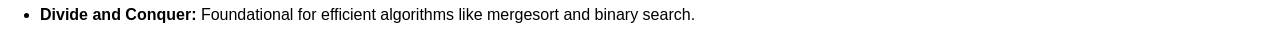
<file: shreyas.html>
<!DOCTYPE html>
<html lang="en">
<head>
    <meta charset="UTF-8">
    <meta name="viewport" content="width=device-width, initial-scale=1.0">
    <title>SDG 9: Industry, Innovation, and Infrastructure</title>
    <style>
        body {
            font-family: Arial, sans-serif;
            line-height: 1.6;
            margin: 20px;
        }
        h1 {
            color: #2c3e50;
        }
        h2 {
            color: #2980b9;
        }
        ul {
            margin: 10px 0;
            padding-left: 20px;
        }
        li {
            margin-bottom: 5px;
        }
    </style>
</head>
<body>
    <h1>SDG 9: Industry, Innovation, and Infrastructure</h1>
    <h2>Targets</h2>
    <ul>
        <li><strong>9.1:</strong> Develop quality, reliable, sustainable, and resilient infrastructure to support economic development and human well-being.</li>
        <li><strong>9.2:</strong> Promote inclusive and sustainable industrialization.</li>
        <li><strong>9.4:</strong> Upgrade infrastructure and retrofit industries to make them sustainable, with increased resource-use efficiency and clean technologies.</li>
    </ul>
    
    <h2>Indicators</h2>
    <ul>
        <li><strong>9.1.1:</strong> Proportion of the rural population who live within 2 km of an all-season road.</li>
        <li><strong>9.1.2:</strong> Passenger and freight volumes by mode of transport.</li>
        <li><strong>9.2.1:</strong> Manufacturing value added as a proportion of GDP and per capita.</li>
        <li><strong>9.4.1:</strong> CO2 emissions per unit of value added.</li>
    </ul>
</body>
</html>


<!DOCTYPE html>
<html lang="en">
<head>
    <meta charset="UTF-8">
    <meta name="viewport" content="width=device-width, initial-scale=1.0">
    <title>Course Learning Reflections</title>
    <style>
        body {
            font-family: Arial, sans-serif;
            line-height: 1.6;
            margin: 20px;
        }
        h1 {
            color: #2c3e50;
        }
        h2 {
            color: #2980b9;
        }
        ul {
            margin: 10px 0;
            padding-left: 20px;
        }
        li {
            margin-bottom: 10px;
        }
    </style>
</head>
<body>
    <h1>Course Learning Reflections</h1>

    <h2>1. What are the kinds of problems we see in nature?</h2>
    <ul>
        <li><strong>Iteration:</strong> Problems that require repetitive actions, like simulating natural processes (e.g., daily weather patterns or population growth modeling).</li>
        <li><strong>Recursion:</strong> Problems like fractal generation, hierarchical organization (e.g., family trees), or solving complex puzzles like the Tower of Hanoi.</li>
        <li><strong>Backtracking:</strong> Problems involving decision-making, such as solving mazes, finding paths in graphs, or placing queens on a chessboard without conflicts (N-Queens problem).</li>
    </ul>

    <h2>2. What is space and time efficiency, and why are they important?</h2>
    <ul>
        <li><strong>Space Efficiency:</strong> Refers to the amount of memory a program uses. It’s crucial for solving large-scale problems or working in memory-constrained environments (e.g., embedded systems).</li>
        <li><strong>Time Efficiency:</strong> Measures how quickly an algorithm executes. It ensures scalable solutions that remain feasible as problem sizes increase.</li>
        <li><strong>Classes of Problems:</strong> Algorithms are often analyzed using <em>Big O notation</em> to classify their performance:
            <ul>
                <li><strong>Constant Time (O(1)):</strong> Direct access in arrays.</li>
                <li><strong>Logarithmic Time (O(log n)):</strong> Binary search.</li>
                <li><strong>Linear Time (O(n)):</strong> Single loop operations.</li>
                <li><strong>Quadratic Time (O(n²)):</strong> Nested loops (e.g., bubble sort).</li>
            </ul>
        </li>
    </ul>

    <h2>3. Takeaways from different design principles (from Chapter 2):</h2>
    <ul>
        <li><strong>Divide and Conquer:</strong> Breaking problems into smaller subproblems (e.g., Merge Sort, Quick Sort).</li>
        <li><strong>Dynamic Programming:</strong> Solving overlapping subproblems and storing results (e.g., Fibonacci series).</li>
        <li><strong>Greedy Algorithms:</strong> Making locally optimal choices at each stage (e.g., Dijkstra's shortest path).</li>
        <li><strong>Backtracking:</strong> Exploring all possibilities while pruning non-feasible solutions (e.g., solving Sudoku).</li>
    </ul>

    <h2>4. The hierarchical data and tree structures</h2>
    <ul>
        <li><strong>Tree Data Structures:</strong> Useful for representing hierarchical data, such as:
            <ul>
                <li><strong>Binary Search Tree (BST):</strong> Efficient searching and insertion.</li>
                <li><strong>AVL Trees:</strong> Self-balancing for maintaining performance.</li>
                <li><strong>Red-Black Trees:</strong> Balancing for databases.</li>
                <li><strong>Heap Trees:</strong> Priority queues.</li>
                <li><strong>Tries:</strong> Efficient prefix searches (e.g., autocomplete).</li>
            </ul>
        </li>
        <li><strong>Real-world Applications:</strong>
            <ul>
                <li>Organizing file systems.</li>
                <li>Decision-making in AI (e.g., game trees).</li>
                <li>Representing and querying hierarchical relationships.</li>
            </ul>
        </li>
    </ul>

    <h2>5. Need for array query algorithms</h2>
    <ul>
        <li><strong>Applications:</strong>
            <ul>
                <li><strong>Range Queries:</strong> Used in database systems or financial analysis.</li>
                <li><strong>Segment Trees:</strong> Efficient for range queries and updates.</li>
                <li><strong>Fenwick Trees:</strong> Efficient cumulative frequency computations.</li>
            </ul>
        </li>
        <li><strong>Implications:</strong> Improves performance of real-time analytics and data retrieval.</li>
    </ul>

    <h2>6. Differences between trees and graphs</h2>
    <ul>
        <li><strong>Trees:</strong>
            <ul>
                <li>Hierarchical and acyclic.</li>
                <li>Single unique path between any two nodes.</li>
                <li>Used in data structures like heaps and tries.</li>
            </ul>
        </li>
        <li><strong>Graphs:</strong>
            <ul>
                <li>Generalized structure with nodes and edges (can be cyclic).</li>
                <li>Used for networks (social, transportation, communication).</li>
            </ul>
        </li>
        <li><strong>Traversal:</strong>
            <ul>
                <li><strong>Trees:</strong> Depth-First Search (DFS), Breadth-First Search (BFS).</li>
                <li><strong>Graphs:</strong> Additional considerations for cycles and disconnected components.</li>
            </ul>
        </li>
    </ul>

    <h2>7. Sorting and searching algorithms</h2>
    <ul>
        <li><strong>Sorting Algorithms:</strong>
            <ul>
                <li><strong>Quick Sort:</strong> Divide and conquer, efficient for large datasets.</li>
                <li><strong>Merge Sort:</strong> Stable and predictable performance.</li>
            </ul>
        </li>
        <li><strong>Searching Algorithms:</strong>
            <ul>
                <li><strong>Linear Search:</strong> Simple, checks elements one by one.</li>
                <li><strong>Binary Search:</strong> Requires sorted data, faster for large datasets.</li>
            </ul>
        </li>
        <li><strong>Real-world Applications:</strong>
            <ul>
                <li>Sorting datasets for analysis.</li>
                <li>Searching in e-commerce platforms or search engines.</li>
            </ul>
        </li>
    </ul>

    <h2>8. Graph algorithms and shortest paths</h2>
    <ul>
        <li><strong>Spanning Trees:</strong> Minimal connections in a graph without cycles (e.g., Minimum Spanning Tree for network design).</li>
        <li><strong>Shortest Paths:</strong>
            <ul>
                <li><strong>Dijkstra’s Algorithm:</strong> Finds shortest paths in weighted graphs.</li>
                <li><strong>Bellman-Ford Algorithm:</strong> Works with graphs having negative weights.</li>
            </ul>
        </li>
        <li><strong>Applications:</strong> Navigation systems, network routing.</li>
    </ul>

    <h2>9. Algorithm design techniques</h2>
    <ul>
        <li><strong>Brute Force:</strong> Simple but inefficient (e.g., generating all combinations).</li>
        <li><strong>Dynamic Programming:</strong> Optimized for overlapping subproblems (e.g., knapsack problem).</li>
        <li><strong>Greedy:</strong> Quick and intuitive solutions for optimization problems.</li>
        <li><strong>Divide and Conquer:</strong> Foundational for efficient algorithms like mergesort and binary search.</li>
    </ul>
</body>
</html>
</file>
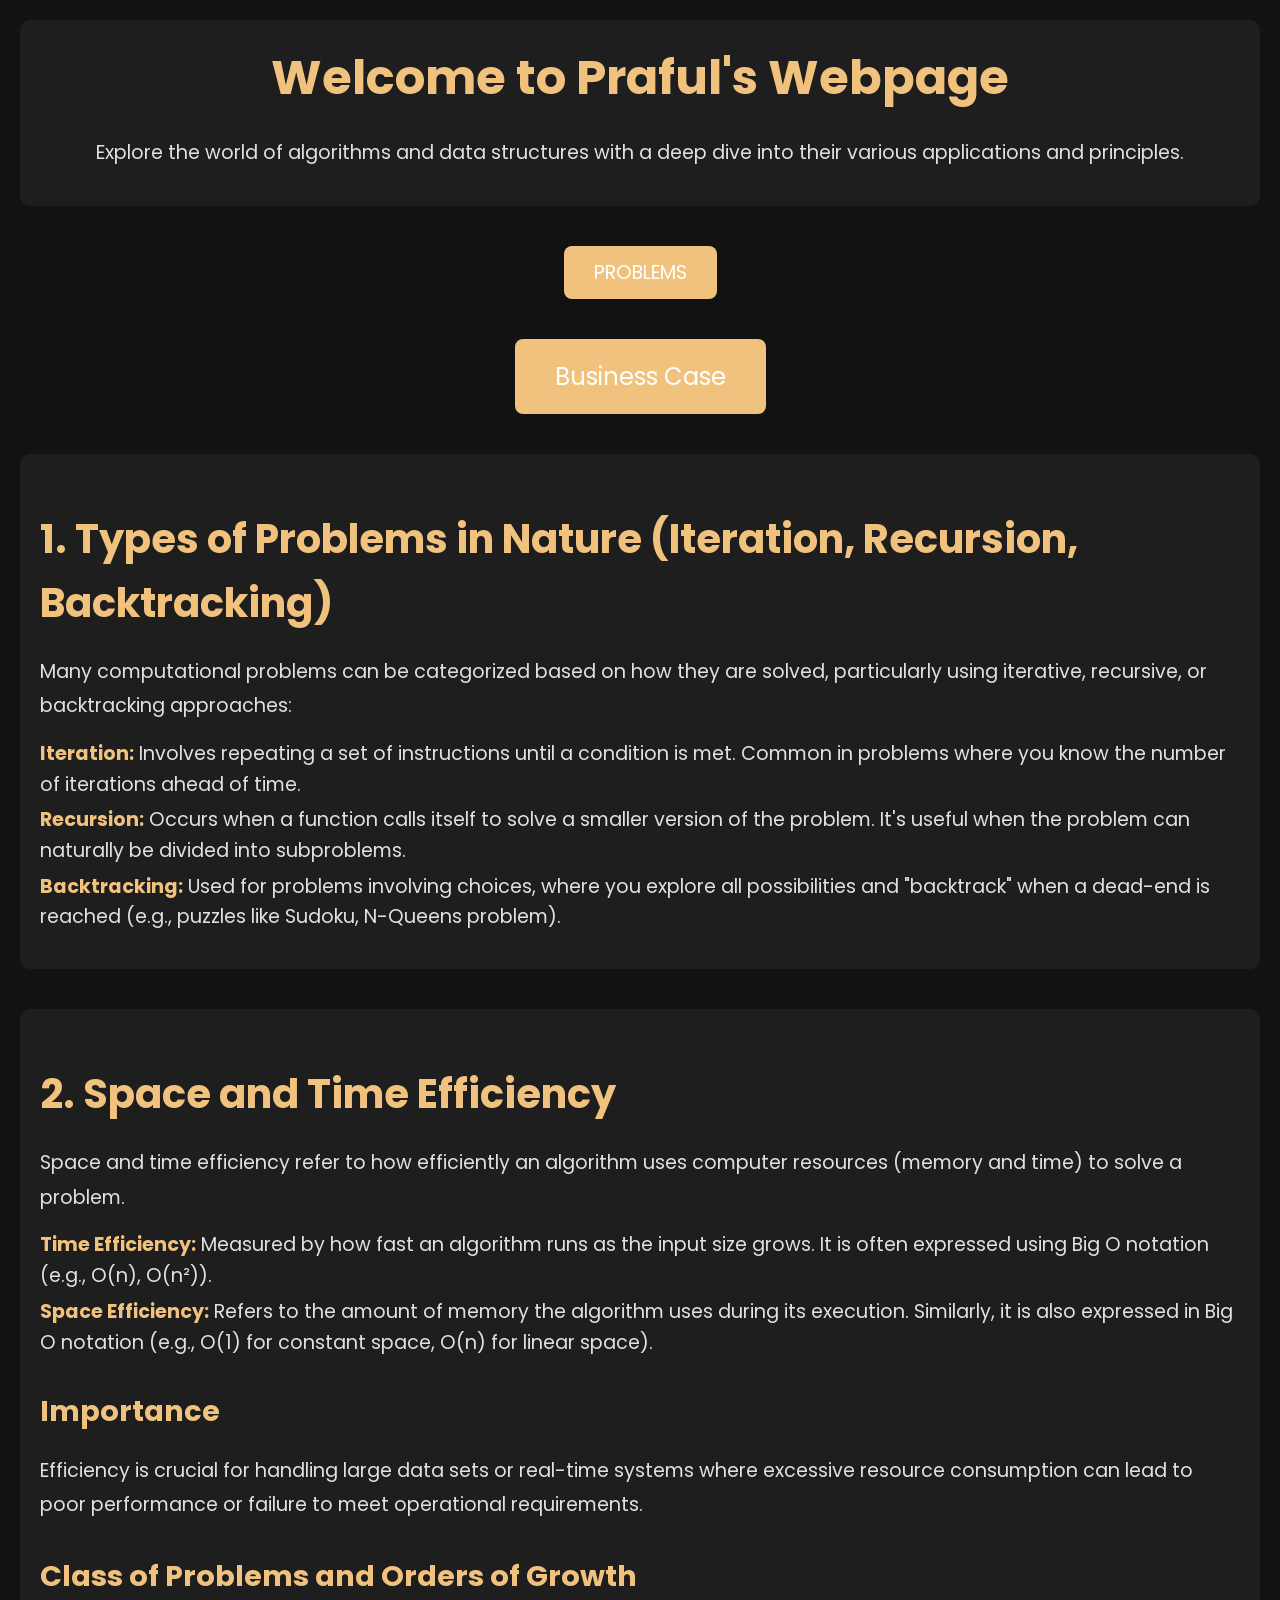
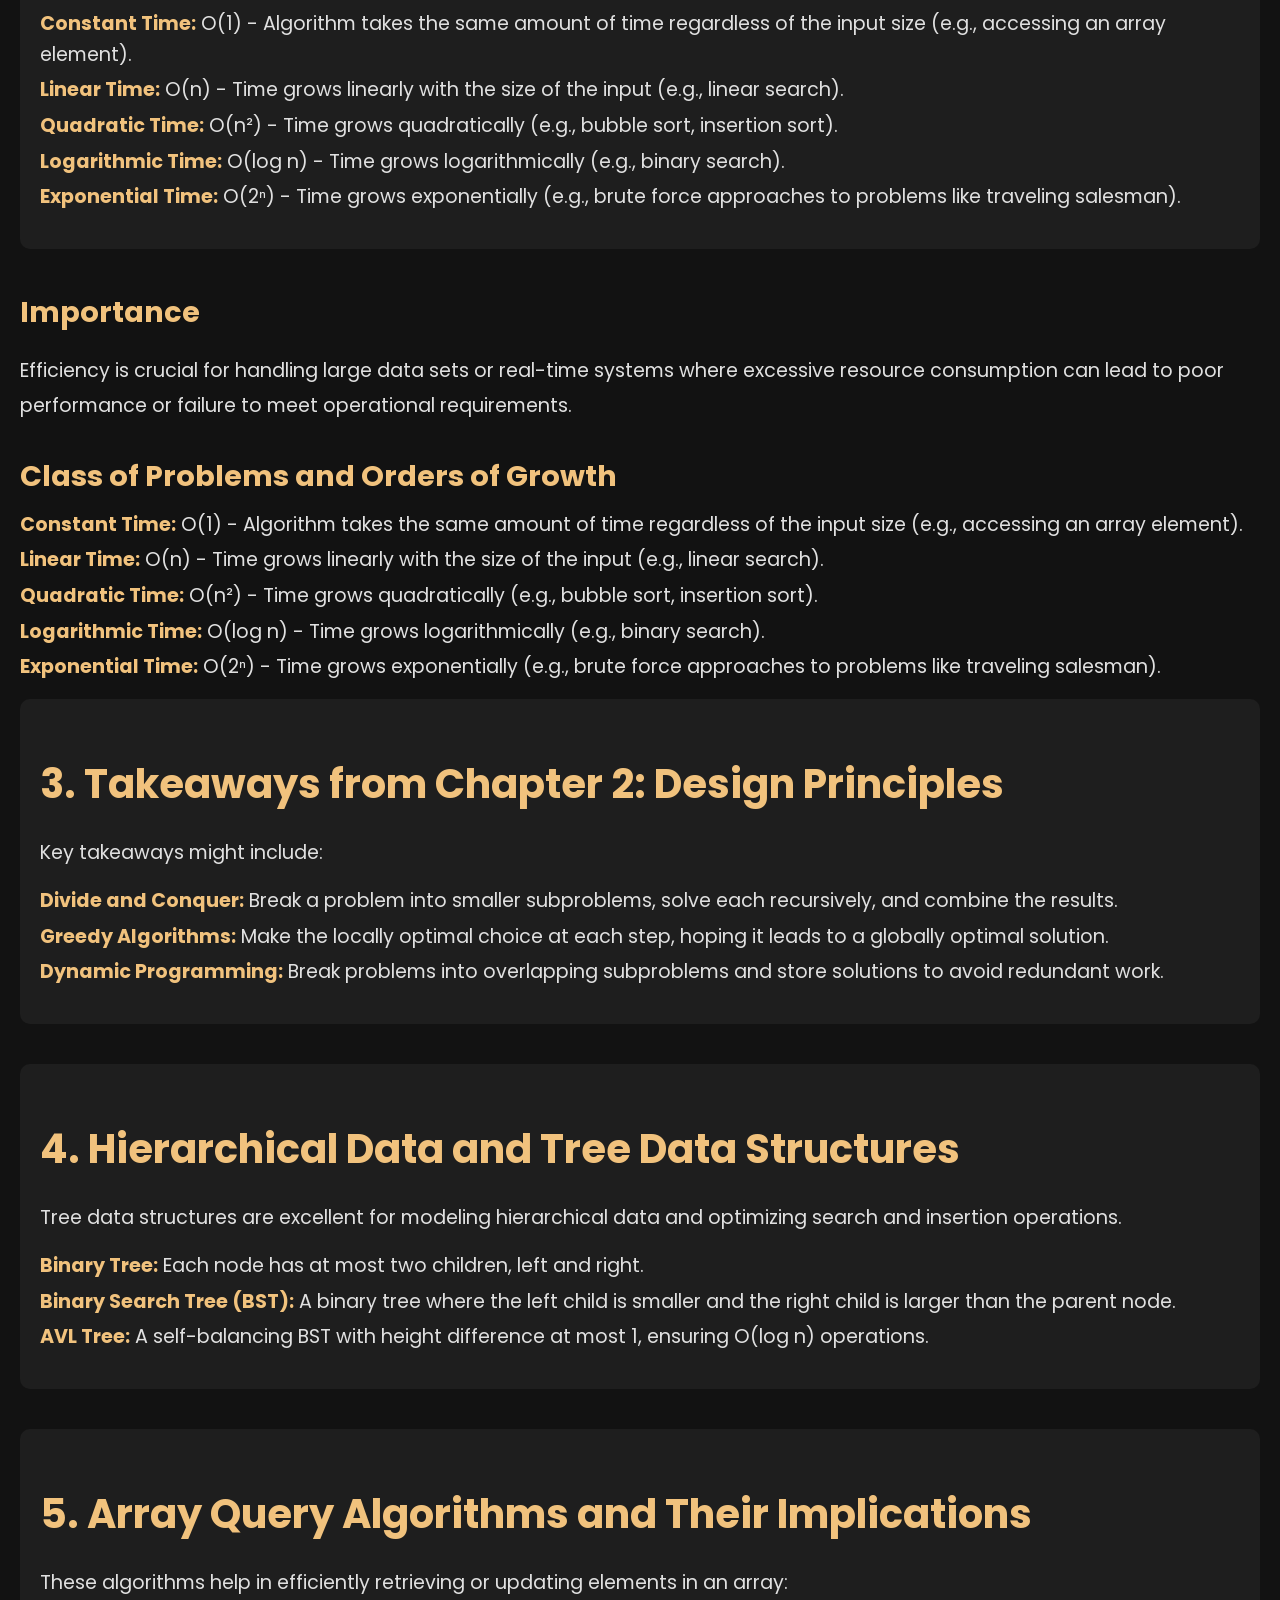
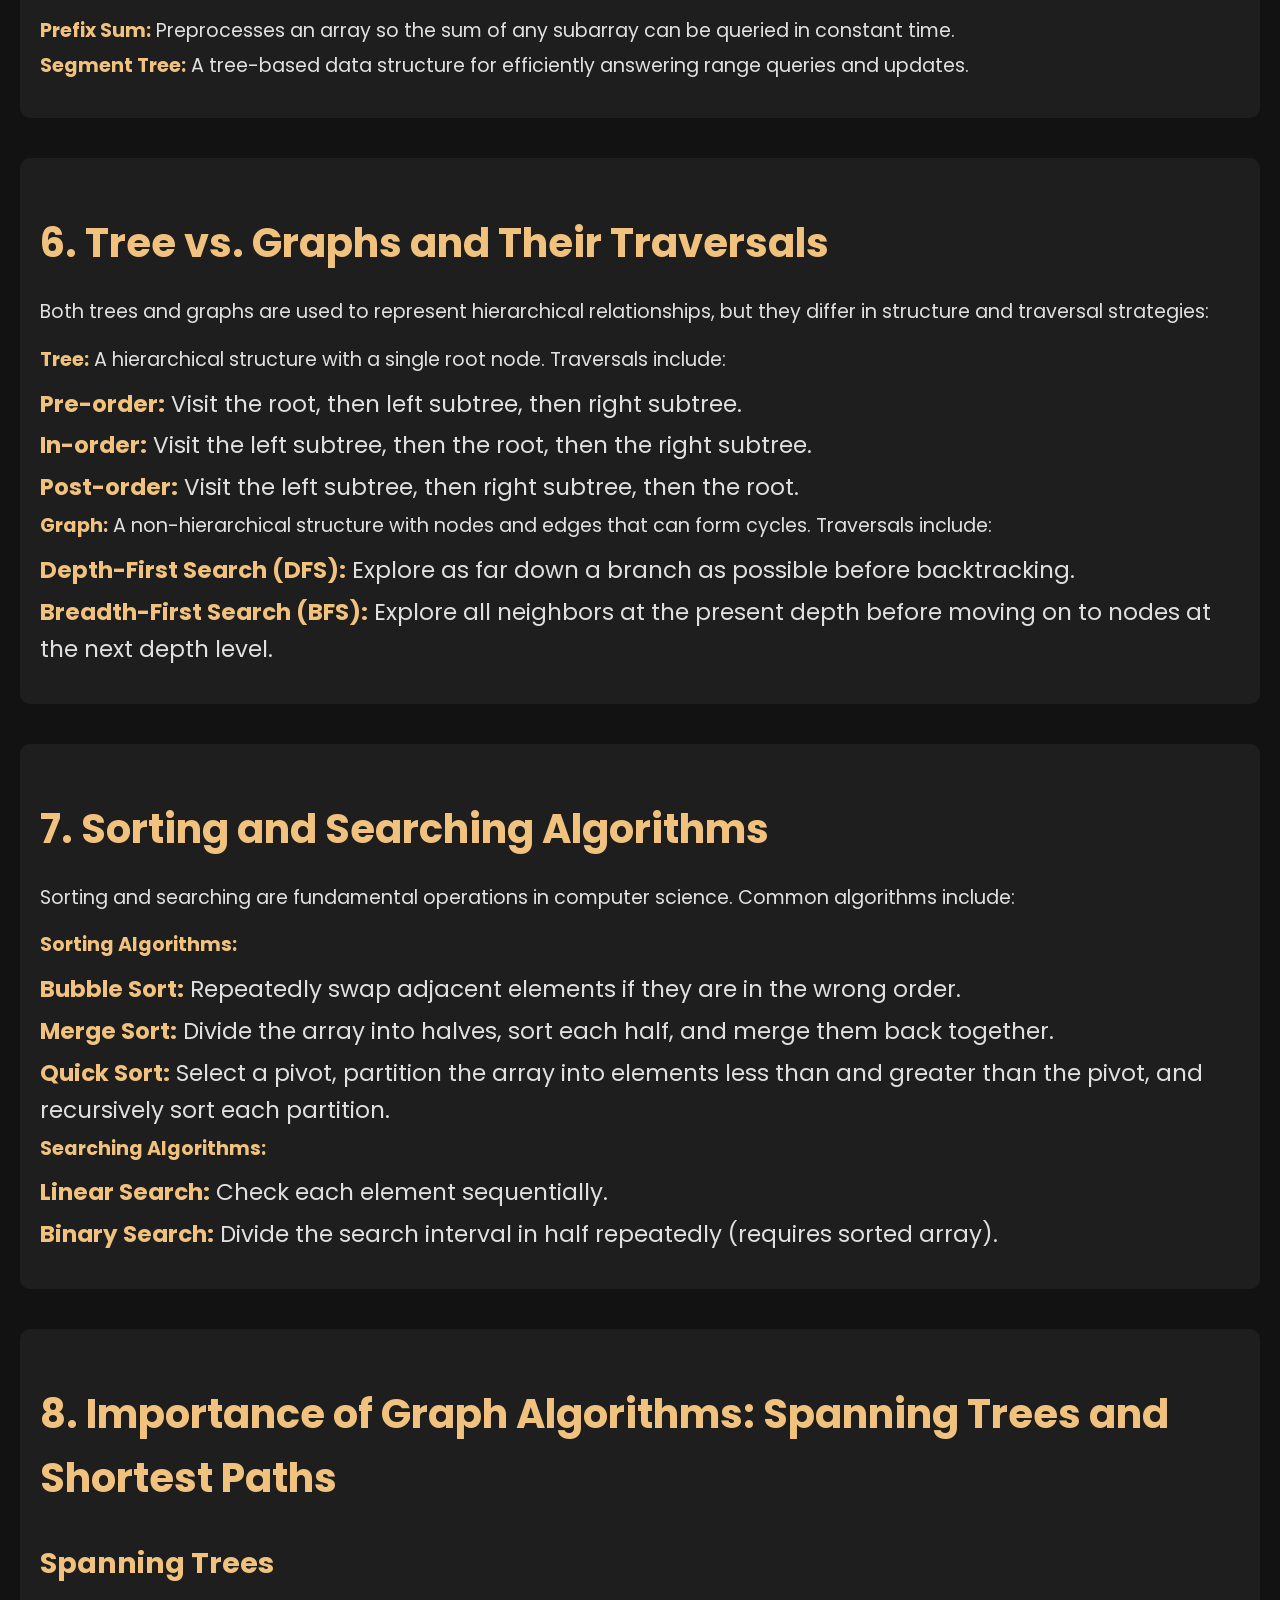
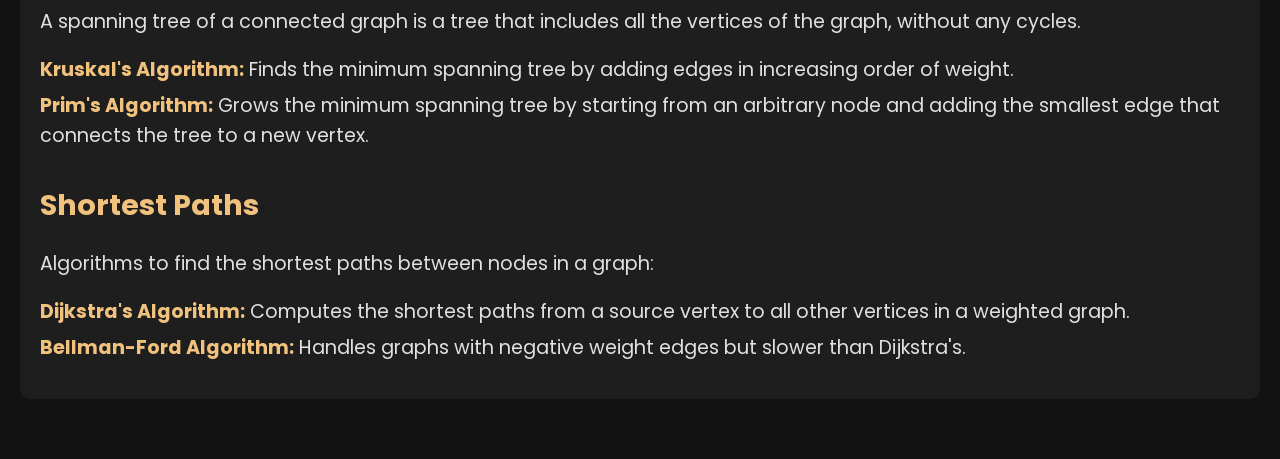
<file: Praful/Praful.html>
<!DOCTYPE html>
<html lang="en">
<head>
    <meta charset="UTF-8">
    <meta name="viewport" content="width=device-width, initial-scale=1.0">
    <title>Algorithms and Data Structures Overview</title>
    <link href="https://fonts.googleapis.com/css2?family=Poppins:wght@400;600&display=swap" rel="stylesheet">
    <style>
        body {
            font-family: 'Poppins', sans-serif;
            background-color: #121212;
            color: #e0e0e0;
            margin: 0;
            padding: 20px;
            box-sizing: border-box;
            line-height: 1.6;
        }

        h2 {
            font-size: 2.5em;
            color: #f1c27d;
            margin-bottom: 20px;
        }

        h3 {
            font-size: 1.8em;
            color: #f1c27d;
            margin-top: 30px;
        }

        ul {
            list-style-type: none;
            padding: 0;
            margin-top: 10px;
        }

        ul li {
            margin: 5px 0;
            font-size: 1.2em;
        }

        strong {
            color: #f1c27d;
        }

        .section {
            margin-bottom: 40px;
            padding: 20px;
            background-color: #1e1e1e;
            border-radius: 10px;
        }

        a {
            color: #f1c27d;
            text-decoration: none;
            font-weight: 600;
        }

        a:hover {
            color: #ffffff;
        }

        p {
            font-size: 1.1em;
            line-height: 1.8;
        }

        blockquote {
            font-size: 1.5em;
            font-style: italic;
            color: #f1c27d;
            margin: 20px 0;
            padding: 20px;
            border-left: 5px solid #f1c27d;
            background-color: #222222;
        }

        .welcome-section {
            background-color: #1e1e1e;
            padding: 20px;
            border-radius: 10px;
            text-align: center;
            margin-bottom: 40px;
        }

        .welcome-section h1 {
            font-size: 3em;
            color: #f1c27d;
            margin: 0;
        }

        .welcome-section p {
            font-size: 1.2em;
            color: #e0e0e0;
        }

        .sdg-section {
            background-color: #1e1e1e;
            padding: 20px;
            border-radius: 10px;
            margin-bottom: 40px;
            display: none; /* Initially hidden */
        }

        .sdg-section h2 {
            font-size: 2.5em;
            color: #f1c27d;
            margin-bottom: 20px;
        }

        .sdg-section ul {
            margin-top: 10px;
        }

        /* Styling for the button */
        .button-container {
            text-align: center;
            margin: 40px 0;
        }

        .business-case-button {
            padding: 20px 40px;
            font-size: 1.5em;
            color: #fff;
            background-color: #f1c27d;
            border: none;
            border-radius: 8px;
            cursor: pointer;
            transition: background-color 0.3s ease;
        }

        .business-case-button:hover {
            background-color: #e0b97a;
        }
    </style>
</head>
<body>

    <div class="welcome-section">
        <h1>Welcome to Praful's Webpage</h1>
        <p>Explore the world of algorithms and data structures with a deep dive into their various applications and principles.</p>
    </div>
    <div class="button-container">
    <button onclick="window.location.href='/Amaravati-city-design.github.io/Praful/praful1.html'">PROBLEMS</button>
</div>


    <!-- Button to Show/Hide Business Case Section -->
    <div class="button-container">
        <button class="business-case-button" onclick="toggleSDGSection()">Business Case</button>
    </div>

    <!-- Business Case and Relevant SDG Section -->
    <div id="sdg-section" class="sdg-section">
        <h2>Business Cases and Relevant SDG Indicators</h2>
        <p>My business cases focus on energy and education. Below are the SDG indicators and targets relevant to each case:</p>

        <h3>Energy Business Case</h3>
        <p><strong>Relevant SDG Indicators and Targets:</strong></p>
        <ul>
            <li><strong>7.1.1</strong> - Proportion of population with access to electricity</li>
            <li><strong>7.2.1</strong> - Renewable energy share in the total energy mix</li>
            <li><strong>7.3.1</strong> - Energy intensity measured in terms of primary energy and GDP</li>
            <li><strong>7.A.1</strong> - International financial flows to developing countries in support of clean energy</li>
        </ul>

        <h3>Education Business Case</h3>
        <p><strong>Relevant SDG Indicators and Targets:</strong></p>
        <ul>
            <li><strong>4.1.1</strong> - Proportion of children and young people achieving at least a minimum proficiency level in reading and mathematics</li>
            <li><strong>4.2.1</strong> - Proportion of children under 5 years of age who are developmentally on track in health, learning, and psychosocial well-being</li>
            <li><strong>4.3.1</strong> - Participation rate of youth and adults in formal and non-formal education and training</li>
            <li><strong>4.4.1</strong> - Proportion of youth and adults with information and communications technology (ICT) skills</li>
            <li><strong>4.A.1</strong> - Proportion of schools with access to basic services (electricity, internet, computers, etc.)</li>
        </ul>

        <h3>Key Takeaways</h3>
        <ul>
            <li><strong>Energy Business Case:</strong> Investment in renewable energy technologies and energy efficiency can not only create profitable business opportunities but also contribute significantly to combating climate change and providing access to clean energy worldwide.</li>
            <li><strong>Education Business Case:</strong> The rise of digital learning and upskilling programs presents an opportunity to bridge the education gap and empower individuals with the skills needed to thrive in the modern workforce, ultimately fostering social and economic equality.</li>
        </ul>

        <h3>Relevant Algorithms</h3>
        <p>Several algorithms can be applied to the business case problems in both energy and education sectors:</p>
        <ul>
            <li><strong>Kruskal's Algorithm</strong> - Used for **minimum spanning tree** problems, such as optimizing energy distribution networks or connecting educational facilities in a cost-effective manner. It helps to determine the least costly connections between various network nodes.</li>
            <li><strong>Dijkstra's Algorithm</strong> - Useful for finding the **shortest paths** in a network. For example, it could be applied to find the most efficient routes for distributing energy or educational resources across multiple locations.</li>
            <li><strong>Sorting Algorithms</strong> - Algorithms like **Quick Sort** or **Merge Sort** can be used to efficiently organize data, such as ranking schools by available resources, or sorting energy usage patterns to prioritize areas of high demand.</li>
        </ul>
    </div>

    <script>
        // Function to toggle the visibility of the Business Case section
        function toggleSDGSection() {
            var section = document.getElementById('sdg-section');
            if (section.style.display === 'none' || section.style.display === '') {
                section.style.display = 'block';  // Show the section
            } else {
                section.style.display = 'none';   // Hide the section
            }
        }
    </script>

</body>
</html>



    <div class="section">
        <h2>1. Types of Problems in Nature (Iteration, Recursion, Backtracking)</h2>
        <p>Many computational problems can be categorized based on how they are solved, particularly using iterative, recursive, or backtracking approaches:</p>
        <ul>
            <li><strong>Iteration:</strong> Involves repeating a set of instructions until a condition is met. Common in problems where you know the number of iterations ahead of time.</li>
            <li><strong>Recursion:</strong> Occurs when a function calls itself to solve a smaller version of the problem. It's useful when the problem can naturally be divided into subproblems.</li>
            <li><strong>Backtracking:</strong> Used for problems involving choices, where you explore all possibilities and "backtrack" when a dead-end is reached (e.g., puzzles like Sudoku, N-Queens problem).</li>
        </ul>
    </div>

    <div class="section">
        <h2>2. Space and Time Efficiency</h2>
        <p>Space and time efficiency refer to how efficiently an algorithm uses computer resources (memory and time) to solve a problem.</p>
        <ul>
            <li><strong>Time Efficiency:</strong> Measured by how fast an algorithm runs as the input size grows. It is often expressed using Big O notation (e.g., O(n), O(n²)).</li>
            <li><strong>Space Efficiency:</strong> Refers to the amount of memory the algorithm uses during its execution. Similarly, it is also expressed in Big O notation (e.g., O(1) for constant space, O(n) for linear space).</li>
        </ul>
        <h3>Importance</h3>
        <p>Efficiency is crucial for handling large data sets or real-time systems where excessive resource consumption can lead to poor performance or failure to meet operational requirements.</p>
        <h3>Class of Problems and Orders of Growth</h3>
        <ul>
            <li><strong>Constant Time:</strong> O(1) - Algorithm takes the same amount of time regardless of the input size (e.g., accessing an array element).</li>
            <li><strong>Linear Time:</strong> O(n) - Time grows linearly with the size of the input (e.g., linear search).</li>
            <li><strong>Quadratic Time:</strong> O(n²) - Time grows quadratically (e.g., bubble sort, insertion sort).</li>
            <li><strong>Logarithmic Time:</strong> O(log n) - Time grows logarithmically (e.g., binary search).</li>
            <li><strong>Exponential Time:</strong> O(2ⁿ) - Time grows exponentially (e.g., brute force approaches to problems like traveling salesman).</li>
        </ul>
    </div>

</body>
</html>


     <h3>Importance</h3>
        <p>Efficiency is crucial for handling large data sets or real-time systems where excessive resource consumption can lead to poor performance or failure to meet operational requirements.</p>
        <h3>Class of Problems and Orders of Growth</h3>
        <ul>
            <li><strong>Constant Time:</strong> O(1) - Algorithm takes the same amount of time regardless of the input size (e.g., accessing an array element).</li>
            <li><strong>Linear Time:</strong> O(n) - Time grows linearly with the size of the input (e.g., linear search).</li>
            <li><strong>Quadratic Time:</strong> O(n²) - Time grows quadratically (e.g., bubble sort, insertion sort).</li>
            <li><strong>Logarithmic Time:</strong> O(log n) - Time grows logarithmically (e.g., binary search).</li>
            <li><strong>Exponential Time:</strong> O(2ⁿ) - Time grows exponentially (e.g., brute force approaches to problems like traveling salesman).</li>
        </ul>
    </div>

    <div class="section">
        <h2>3. Takeaways from Chapter 2: Design Principles</h2>
        <p>Key takeaways might include:</p>
        <ul>
            <li><strong>Divide and Conquer:</strong> Break a problem into smaller subproblems, solve each recursively, and combine the results.</li>
            <li><strong>Greedy Algorithms:</strong> Make the locally optimal choice at each step, hoping it leads to a globally optimal solution.</li>
            <li><strong>Dynamic Programming:</strong> Break problems into overlapping subproblems and store solutions to avoid redundant work.</li>
        </ul>
    </div>

    <div class="section">
        <h2>4. Hierarchical Data and Tree Data Structures</h2>
        <p>Tree data structures are excellent for modeling hierarchical data and optimizing search and insertion operations.</p>
        <ul>
            <li><strong>Binary Tree:</strong> Each node has at most two children, left and right.</li>
            <li><strong>Binary Search Tree (BST):</strong> A binary tree where the left child is smaller and the right child is larger than the parent node.</li>
            <li><strong>AVL Tree:</strong> A self-balancing BST with height difference at most 1, ensuring O(log n) operations.</li>
        </ul>
    </div>

    <div class="section">
        <h2>5. Array Query Algorithms and Their Implications</h2>
        <p>These algorithms help in efficiently retrieving or updating elements in an array:</p>
        <ul>
            <li><strong>Prefix Sum:</strong> Preprocesses an array so the sum of any subarray can be queried in constant time.</li>
            <li><strong>Segment Tree:</strong> A tree-based data structure for efficiently answering range queries and updates.</li>
        </ul>
    </div>

    <div class="section">
        <h2>6. Tree vs. Graphs and Their Traversals</h2>
        <p>Both trees and graphs are used to represent hierarchical relationships, but they differ in structure and traversal strategies:</p>
        <ul>
            <li><strong>Tree:</strong> A hierarchical structure with a single root node. Traversals include:
                <ul>
                    <li><strong>Pre-order:</strong> Visit the root, then left subtree, then right subtree.</li>
                    <li><strong>In-order:</strong> Visit the left subtree, then the root, then the right subtree.</li>
                    <li><strong>Post-order:</strong> Visit the left subtree, then right subtree, then the root.</li>
                </ul>
            </li>
            <li><strong>Graph:</strong> A non-hierarchical structure with nodes and edges that can form cycles. Traversals include:
                <ul>
                    <li><strong>Depth-First Search (DFS):</strong> Explore as far down a branch as possible before backtracking.</li>
                    <li><strong>Breadth-First Search (BFS):</strong> Explore all neighbors at the present depth before moving on to nodes at the next depth level.</li>
                </ul>
            </li>
        </ul>
    </div>

    <div class="section">
        <h2>7. Sorting and Searching Algorithms</h2>
        <p>Sorting and searching are fundamental operations in computer science. Common algorithms include:</p>
        <ul>
            <li><strong>Sorting Algorithms:</strong>
                <ul>
                    <li><strong>Bubble Sort:</strong> Repeatedly swap adjacent elements if they are in the wrong order.</li>
                    <li><strong>Merge Sort:</strong> Divide the array into halves, sort each half, and merge them back together.</li>
                    <li><strong>Quick Sort:</strong> Select a pivot, partition the array into elements less than and greater than the pivot, and recursively sort each partition.</li>
                </ul>
            </li>
            <li><strong>Searching Algorithms:</strong>
                <ul>
                    <li><strong>Linear Search:</strong> Check each element sequentially.</li>
                    <li><strong>Binary Search:</strong> Divide the search interval in half repeatedly (requires sorted array).</li>
                </ul>
            </li>
        </ul>
    </div>

    <div class="section">
        <h2>8. Importance of Graph Algorithms: Spanning Trees and Shortest Paths</h2>
        <h3>Spanning Trees</h3>
        <p>A spanning tree of a connected graph is a tree that includes all the vertices of the graph, without any cycles.</p>
        <ul>
            <li><strong>Kruskal's Algorithm:</strong> Finds the minimum spanning tree by adding edges in increasing order of weight.</li>
            <li><strong>Prim's Algorithm:</strong> Grows the minimum spanning tree by starting from an arbitrary node and adding the smallest edge that connects the tree to a new vertex.</li>
        </ul>
        <h3>Shortest Paths</h3>
        <p>Algorithms to find the shortest paths between nodes in a graph:</p>
        <ul>
            <li><strong>Dijkstra's Algorithm:</strong> Computes the shortest paths from a source vertex to all other vertices in a weighted graph.</li>
            <li><strong>Bellman-Ford Algorithm:</strong> Handles graphs with negative weight edges but slower than Dijkstra's.</li>
        </ul>
    </div>

<!DOCTYPE html>
<html lang="en">
<head>
    <meta charset="UTF-8">
    <meta name="viewport" content="width=device-width, initial-scale=1.0">
    <title>Case Studies</title>
    <link href="https://fonts.googleapis.com/css2?family=Poppins:wght@400;600&display=swap" rel="stylesheet">
    <style>
        body {
            font-family: 'Poppins', sans-serif;
            background-color: #121212;
            color: #e0e0e0;
            margin: 0;
            padding: 20px;
            box-sizing: border-box;
        }

        .case {
            background-color: #1e1e1e;
            margin: 20px 0;
            padding: 20px;
            border-radius: 10px;
        }

        h3 {
            font-size: 1.8em;
            color: #f1c27d;
            margin-bottom: 10px;
        }

        p {
            font-size: 1.2em;
            color: #e0e0e0;
            margin-bottom: 15px;
        }

        button {
            padding: 12px 30px;
            font-size: 1.2em;
            color: #fff;
            background-color: #f1c27d;
            border: none;
            border-radius: 8px;
            cursor: pointer;
            font-family: 'Poppins', sans-serif;
            transition: background-color 0.3s ease;
        }

        button:hover {
            background-color: #e0b97a;
        }

        .button-container {
            text-align: center;
            margin-top: 20px;
        }

    </style>
</head>

</html>




</body>
</html>
</file>
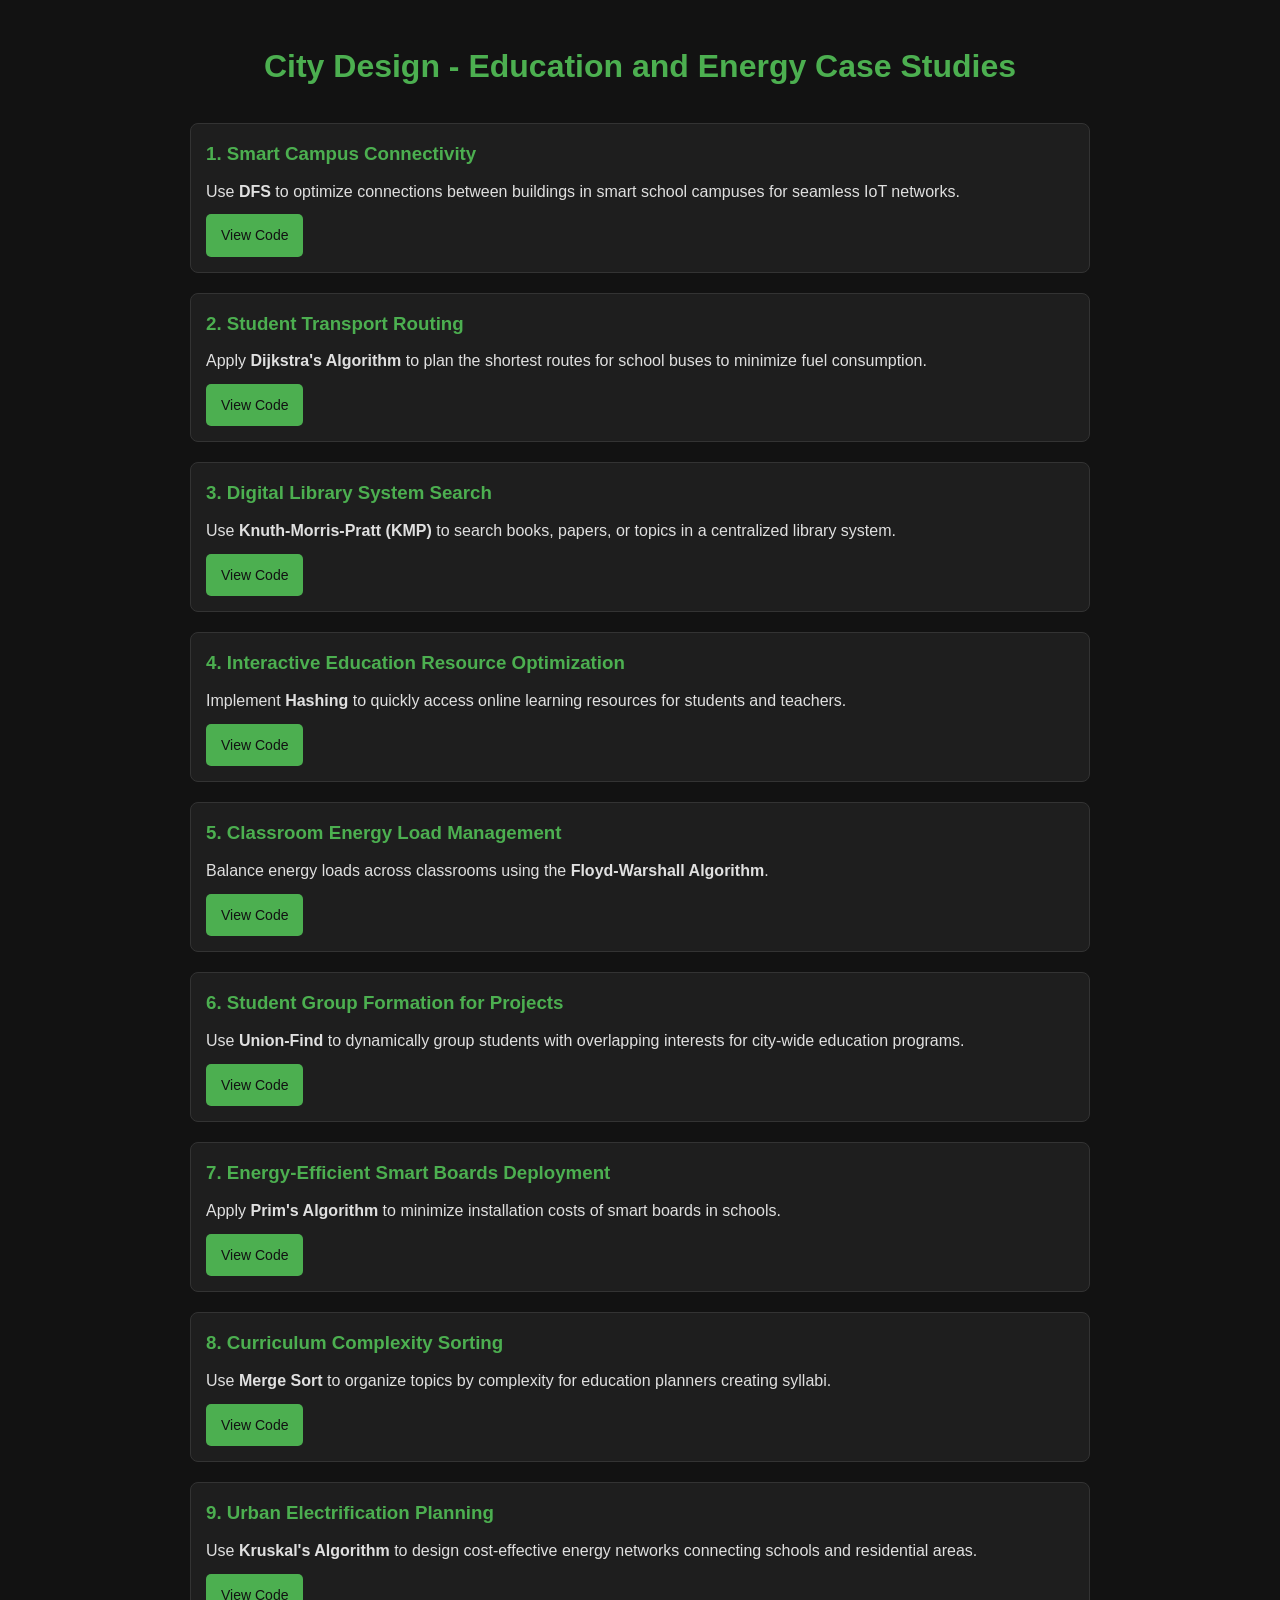
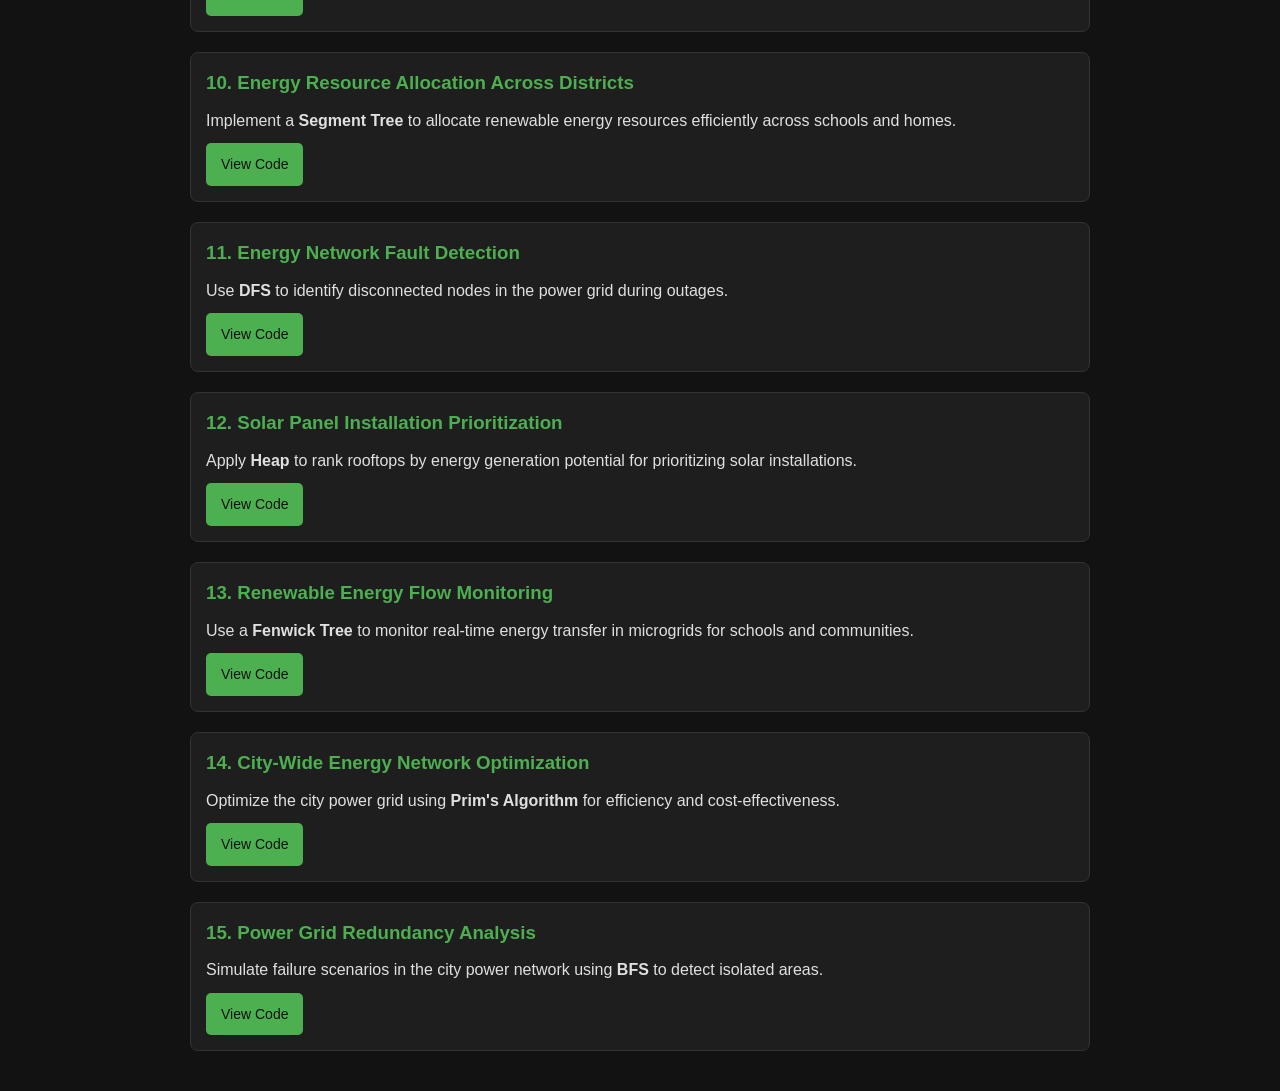
<file: Praful/praful1.html>
<!DOCTYPE html>
<html lang="en">
<head>
    <meta charset="UTF-8">
    <meta name="viewport" content="width=device-width, initial-scale=1.0">
    <title>City Design Case Studies</title>
    <style>
        body {
            font-family: 'Poppins', sans-serif;
            background-color: #121212;
            color: #e0e0e0;
            margin: 0;
            padding: 20px;
            box-sizing: border-box;
            line-height: 1.6;
        }
        .container {
            max-width: 900px;
            margin: 0 auto;
        }
        h1 {
            text-align: center;
            margin-bottom: 30px;
            color: #4caf50;
        }
        .case {
            background-color: #1e1e1e;
            border: 1px solid #333;
            border-radius: 8px;
            margin-bottom: 20px;
            padding: 15px;
        }
        .case h3 {
            color: #4caf50;
            margin: 0 0 10px;
        }
        .case p {
            margin: 0 0 10px;
        }
        .case a {
            display: inline-block;
            padding: 10px 15px;
            background-color: #4caf50;
            color: #121212;
            text-decoration: none;
            border-radius: 5px;
            font-size: 14px;
        }
        .case a:hover {
            background-color: #388e3c;
        }
    </style>
</head>
<body>
    <div class="container">
        <h1>City Design - Education and Energy Case Studies</h1>

        <!-- Case Studies -->
        <div class="case">
            <h3>1. Smart Campus Connectivity</h3>
            <p>Use <b>DFS</b> to optimize connections between buildings in smart school campuses for seamless IoT networks.</p>
            <a href='/Amaravati-city-design.github.io/Praful/codes/dfs1.cpp'>View Code</a>
        </div>

        <div class="case">
            <h3>2. Student Transport Routing</h3>
            <p>Apply <b>Dijkstra's Algorithm</b> to plan the shortest routes for school buses to minimize fuel consumption.</p>
            <a href='/Amaravati-city-design.github.io/Praful/codes/dijktra2.cpp'>View Code</a>
        </div>

        <div class="case">
            <h3>3. Digital Library System Search</h3>
            <p>Use <b>Knuth-Morris-Pratt (KMP)</b> to search books, papers, or topics in a centralized library system.</p>
            <a href='/Amaravati-city-design.github.io/Praful/codes/kmp3.cpp'>View Code</a>
        </div>

        <div class="case">
            <h3>4. Interactive Education Resource Optimization</h3>
            <p>Implement <b>Hashing</b> to quickly access online learning resources for students and teachers.</p>
            <a href='/Amaravati-city-design.github.io/Praful/codes/hashing4.cpp'>View Code</a>
        </div>

        <div class="case">
            <h3>5. Classroom Energy Load Management</h3>
            <p>Balance energy loads across classrooms using the <b>Floyd-Warshall Algorithm</b>.</p>
            <a href='/Amaravati-city-design.github.io/Praful/codes/floyds5.cpp'>View Code</a>
        </div>

        <div class="case">
            <h3>6. Student Group Formation for Projects</h3>
            <p>Use <b>Union-Find</b> to dynamically group students with overlapping interests for city-wide education programs.</p>
            <a href='/Amaravati-city-design.github.io/Praful/codes/unionfind6.cpp'>View Code</a>
        </div>

        <div class="case">
            <h3>7. Energy-Efficient Smart Boards Deployment</h3>
            <p>Apply <b>Prim's Algorithm</b> to minimize installation costs of smart boards in schools.</p>
            <a href='/Amaravati-city-design.github.io/Praful/codes/prims7.cpp'>View Code</a>
        </div>

        <div class="case">
            <h3>8. Curriculum Complexity Sorting</h3>
            <p>Use <b>Merge Sort</b> to organize topics by complexity for education planners creating syllabi.</p>
            <a href='/Amaravati-city-design.github.io/Praful/codes/merge8.cpp'>View Code</a>
        </div>

        <div class="case">
            <h3>9. Urban Electrification Planning</h3>
            <p>Use <b>Kruskal's Algorithm</b> to design cost-effective energy networks connecting schools and residential areas.</p>
            <a href='/Amaravati-city-design.github.io/Praful/codes/kruskal9.cpp'>View Code</a>
        </div>

        <div class="case">
            <h3>10. Energy Resource Allocation Across Districts</h3>
            <p>Implement a <b>Segment Tree</b> to allocate renewable energy resources efficiently across schools and homes.</p>
            <a href='/Amaravati-city-design.github.io/Praful/codes/segment10.cpp'>View Code</a>
        </div>

        <div class="case">
            <h3>11. Energy Network Fault Detection</h3>
            <p>Use <b>DFS</b> to identify disconnected nodes in the power grid during outages.</p>
            <a href='/Amaravati-city-design.github.io/Praful/codes/dfs11.cpp'>View Code</a>
        </div>

        <div class="case">
            <h3>12. Solar Panel Installation Prioritization</h3>
            <p>Apply <b>Heap</b> to rank rooftops by energy generation potential for prioritizing solar installations.</p>
            <a href='/Amaravati-city-design.github.io/Praful/codes/heap12.cpp'>View Code</a>
        </div>

        <div class="case">
            <h3>13. Renewable Energy Flow Monitoring</h3>
            <p>Use a <b>Fenwick Tree</b> to monitor real-time energy transfer in microgrids for schools and communities.</p>
            <a href='/Amaravati-city-design.github.io/Praful/codes/fenwik13.cpp'>View Code</a>
        </div>

        <div class="case">
            <h3>14. City-Wide Energy Network Optimization</h3>
            <p>Optimize the city power grid using <b>Prim's Algorithm</b> for efficiency and cost-effectiveness.</p>
            <a href='/Amaravati-city-design.github.io/Praful/codes/prim14.cpp'>View Code</a>
        </div>

        <div class="case">
            <h3>15. Power Grid Redundancy Analysis</h3>
            <p>Simulate failure scenarios in the city power network using <b>BFS</b> to detect isolated areas.</p>
            <a href='/Amaravati-city-design.github.io/Praful/codes/bfs15.cpp'>View Code</a>
        </div>
    </div>
</body>
</html>
</file>
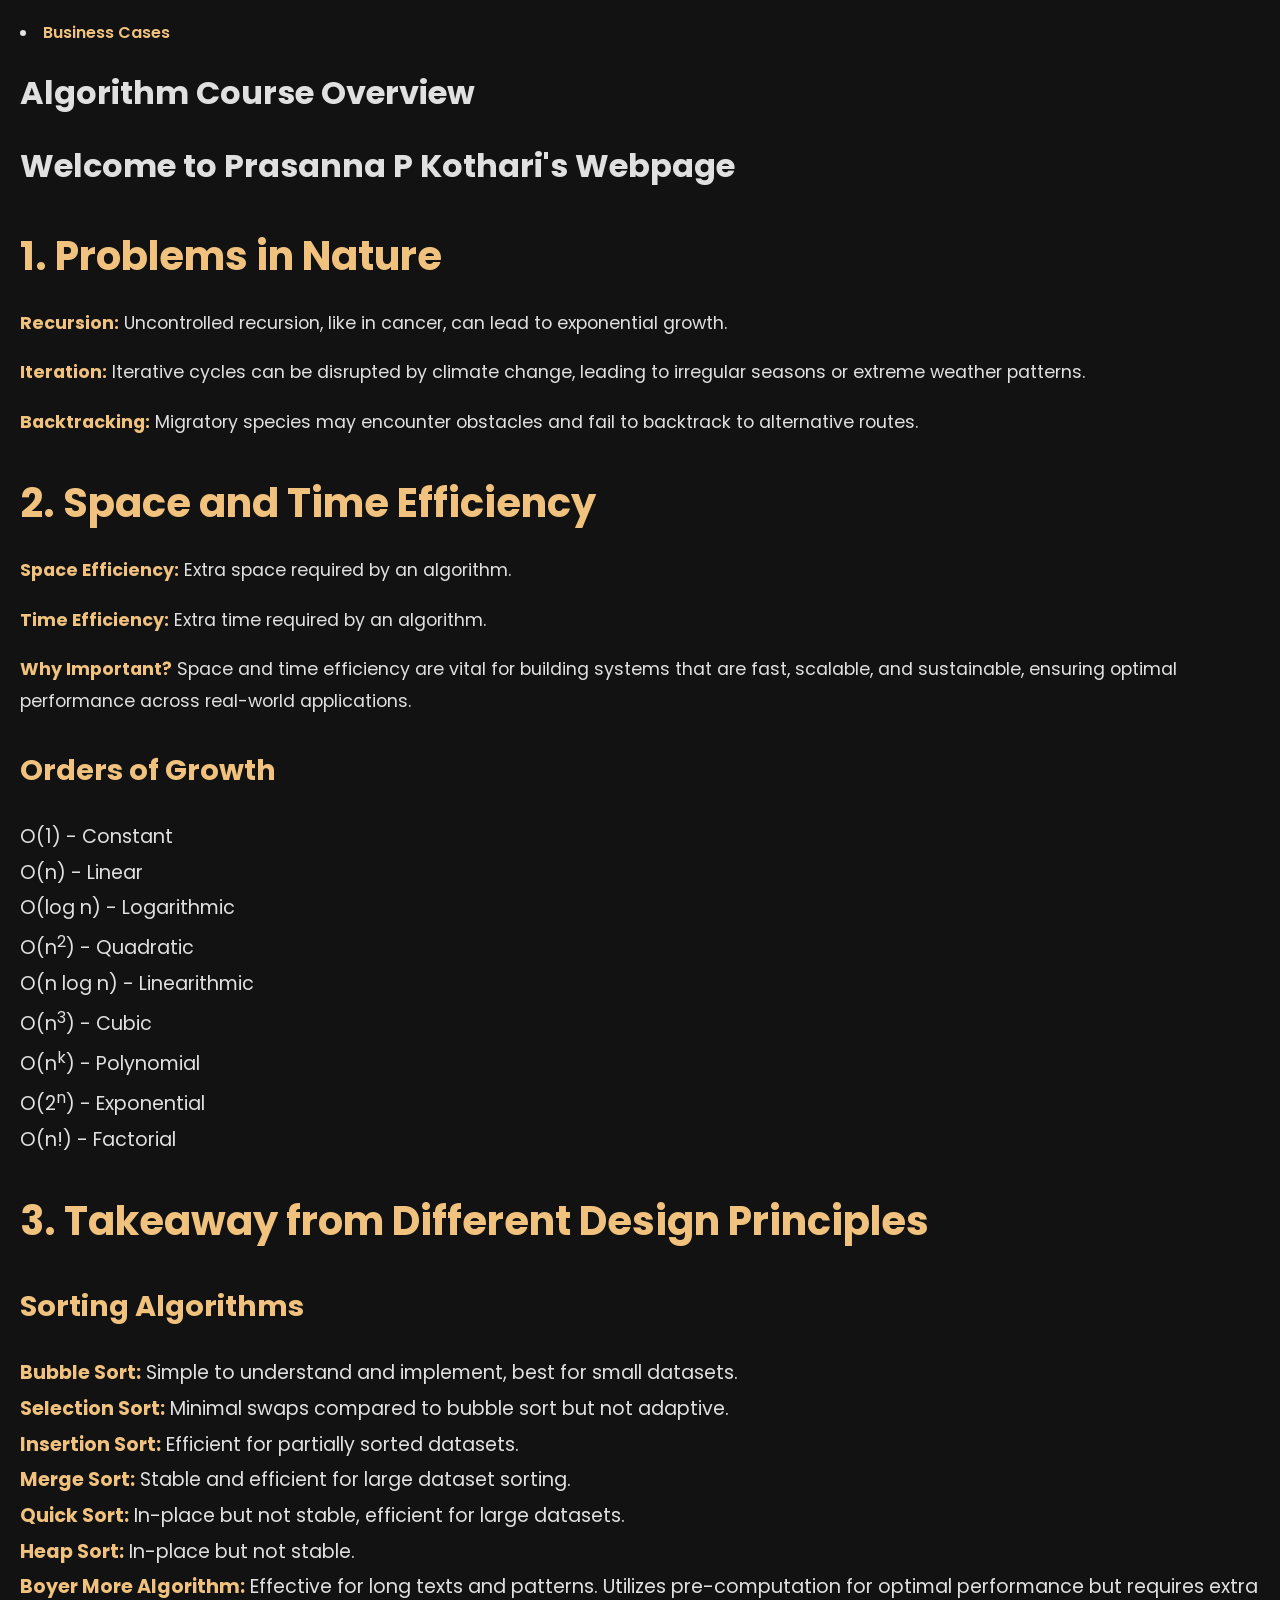
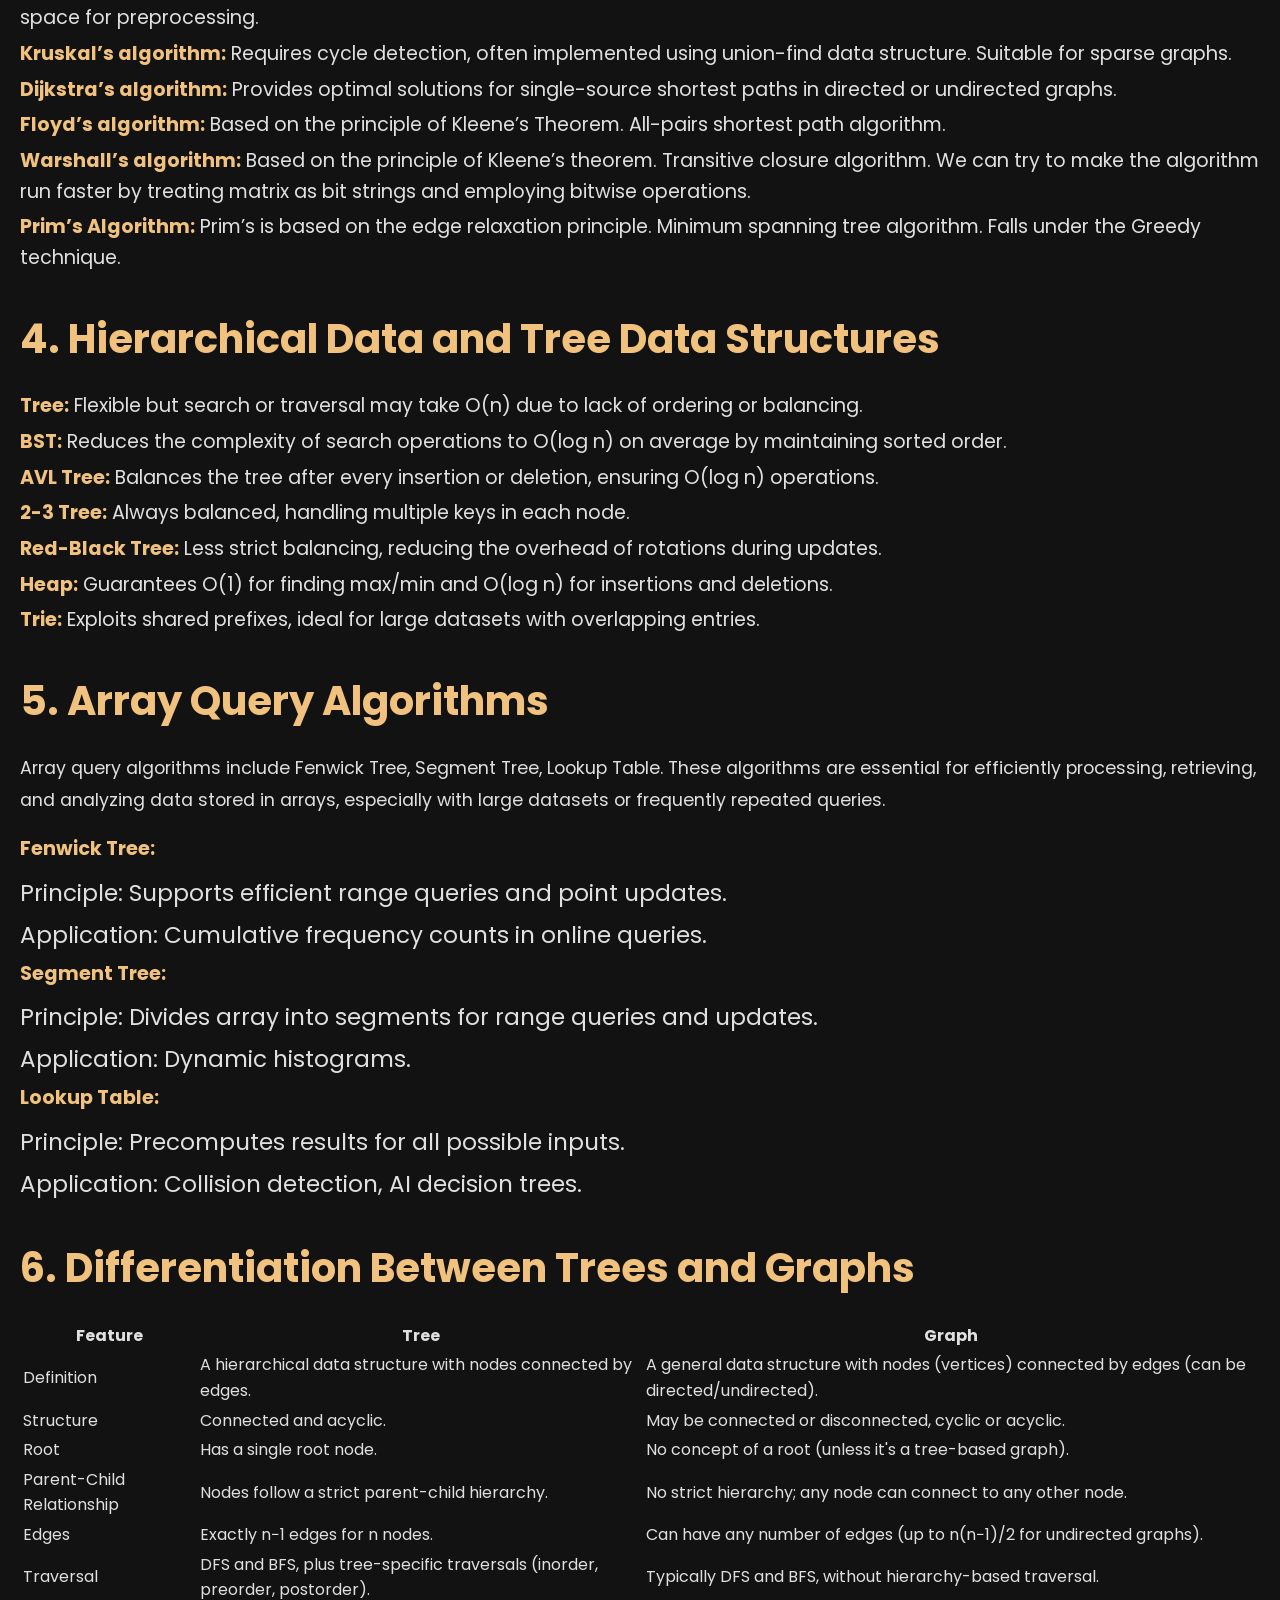
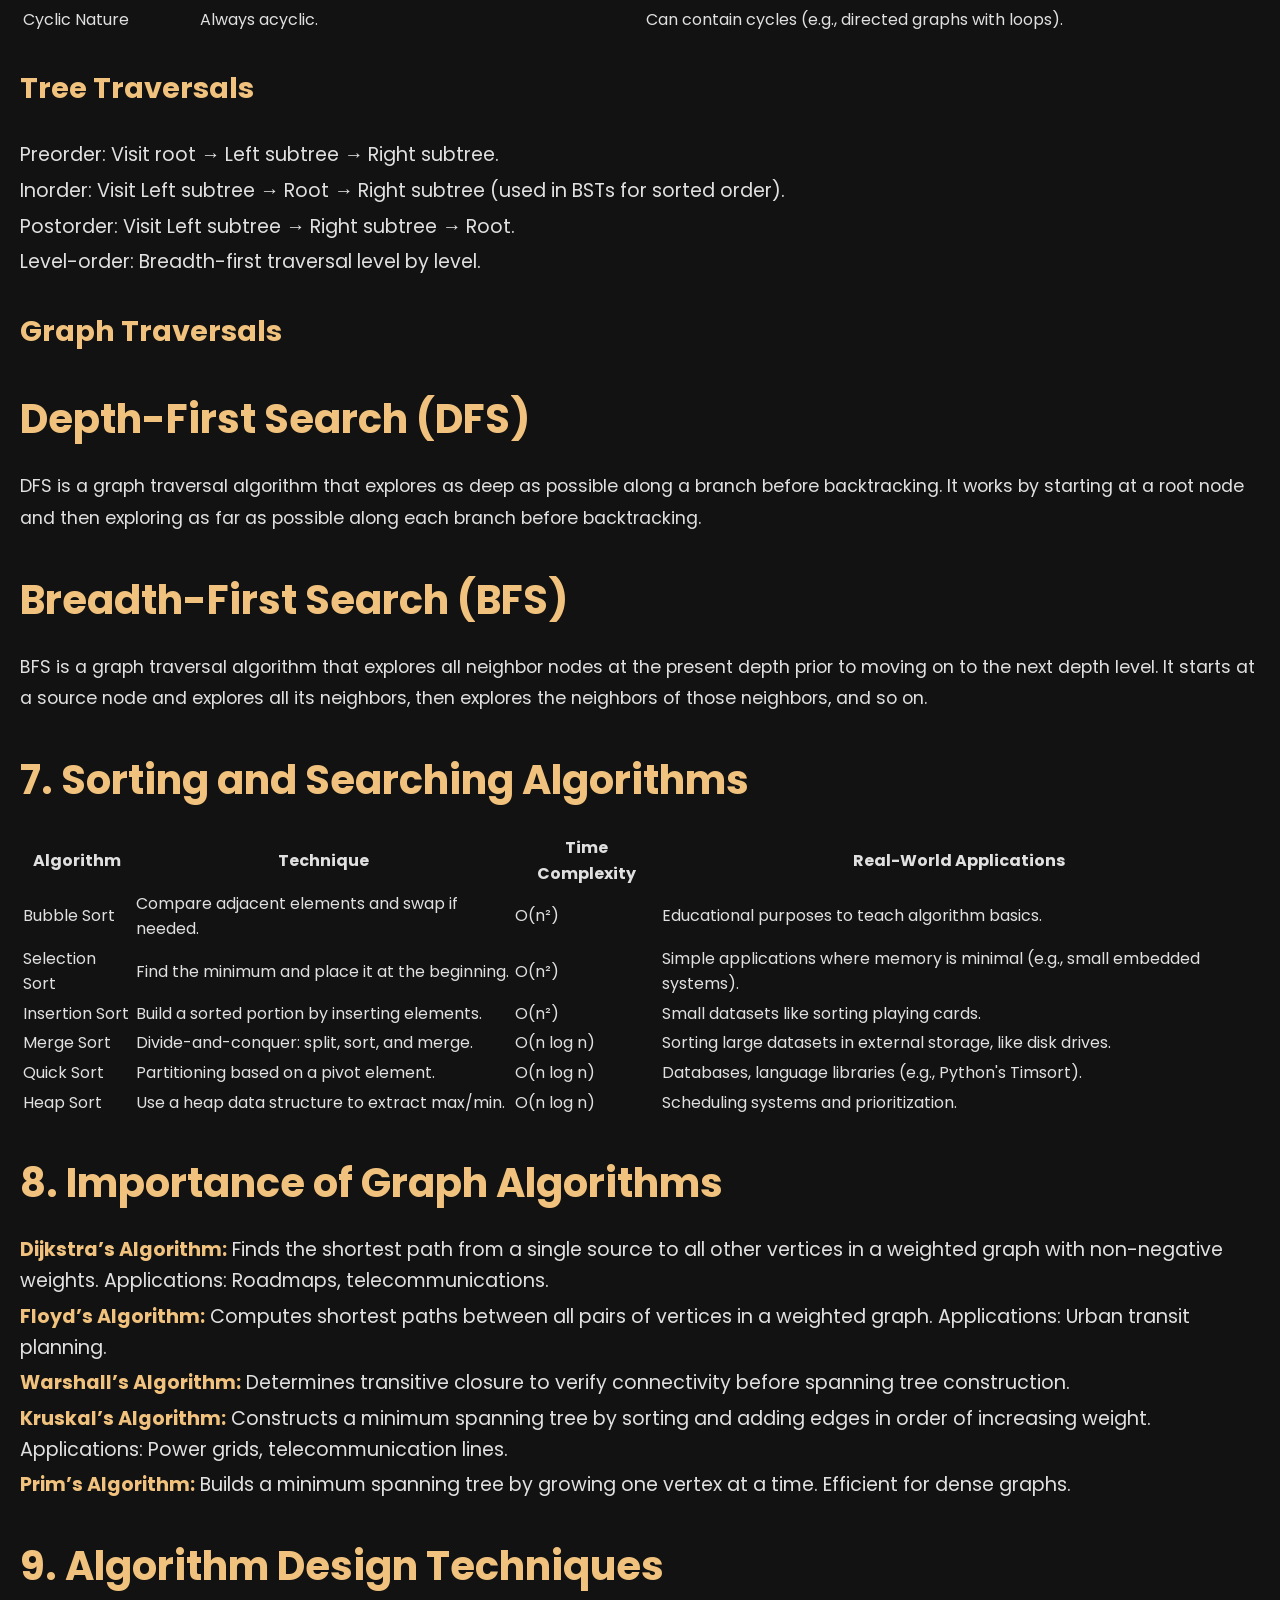
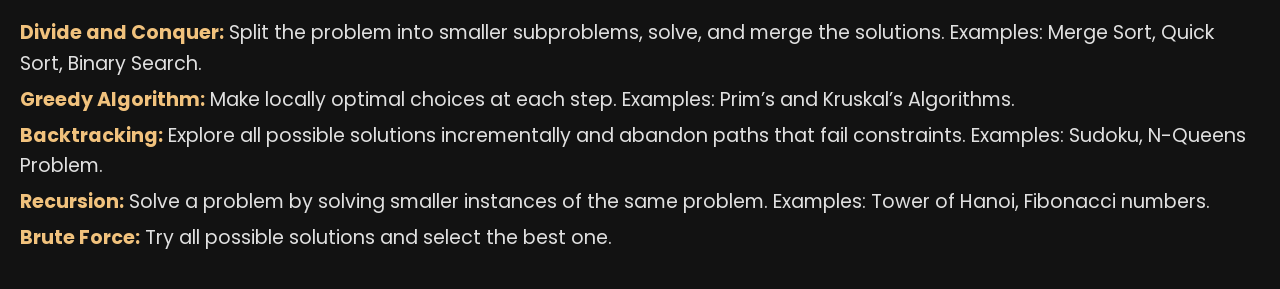
<file: Prasanna/Prasanna P Kothari.html>
<!DOCTYPE html>
<html lang="en">
<head>
    <meta charset="UTF-8">
    <meta name="viewport" content="width=device-width, initial-scale=1.0">
    <title>Algorithms and Data Structures Overview</title>
    <link href="https://fonts.googleapis.com/css2?family=Poppins:wght@400;600&display=swap" rel="stylesheet">
    <style>
        body {
            font-family: 'Poppins', sans-serif;
            background-color: #121212;
            color: #e0e0e0;
            margin: 0;
            padding: 20px;
            box-sizing: border-box;
            line-height: 1.6;
        }

        h2 {
            font-size: 2.5em;
            color: #f1c27d;
            margin-bottom: 20px;
        }

        h3 {
            font-size: 1.8em;
            color: #f1c27d;
            margin-top: 30px;
        }

        ul {
            list-style-type: none;
            padding: 0;
            margin-top: 10px;
        }

        ul li {
            margin: 5px 0;
            font-size: 1.2em;
        }

        strong {
            color: #f1c27d;
        }

        .section {
            margin-bottom: 40px;
            padding: 20px;
            background-color: #1e1e1e;
            border-radius: 10px;
        }

        a {
            color: #f1c27d;
            text-decoration: none;
            font-weight: 600;
        }

        a:hover {
            color: #ffffff;
        }

        p {
            font-size: 1.1em;
            line-height: 1.8;
        }

        blockquote {
            font-size: 1.5em;
            font-style: italic;
            color: #f1c27d;
            margin: 20px 0;
            padding: 20px;
            border-left: 5px solid #f1c27d;
            background-color: #222222;
        }

        .welcome-section {
            background-color: #1e1e1e;
            padding: 20px;
            border-radius: 10px;
            text-align: center;
            margin-bottom: 40px;
        }

        .welcome-section h1 {
            font-size: 3em;
            color: #f1c27d;
            margin: 0;
        }

        .welcome-section p {
            font-size: 1.2em;
            color: #e0e0e0;
        }

        .sdg-section {
            background-color: #1e1e1e;
            padding: 20px;
            border-radius: 10px;
            margin-bottom: 40px;
        }

        .sdg-section h2 {
            font-size: 2.5em;
            color: #f1c27d;
            margin-bottom: 20px;
        }

        .sdg-section ul {
            margin-top: 10px;
        }
    </style>
</head>
<body>
  <li><a href="https://prasannak126.github.io/Amaravati-city-design.github.io/Prasanna/businesscases.html">Business Cases</a></li>
  <header>
    <a href="https://prasannak126.github.io/Amaravati-city-design.github.io/" class="home-icon"><i class="fas fa-home"></i></a>
    <h1>Algorithm Course Overview</h1>
      
    <!-- Your webpage content goes here -->
    <h1>Welcome to Prasanna P Kothari's Webpage</h1>
    <!-- other content -->
  </header>
    <section>
        <h2>1. Problems in Nature</h2>
        <p><strong>Recursion:</strong> Uncontrolled recursion, like in cancer, can lead to exponential growth.</p>
        <p><strong>Iteration:</strong> Iterative cycles can be disrupted by climate change, leading to irregular seasons or extreme weather patterns.</p>
        <p><strong>Backtracking:</strong> Migratory species may encounter obstacles and fail to backtrack to alternative routes.</p>
    </section>
    
    <section>
        <h2>2. Space and Time Efficiency</h2>
        <p><strong>Space Efficiency:</strong> Extra space required by an algorithm.</p>
        <p><strong>Time Efficiency:</strong> Extra time required by an algorithm.</p>
        <p><strong>Why Important?</strong> Space and time efficiency are vital for building systems that are fast, scalable, and sustainable, ensuring optimal performance across real-world applications.</p>
        
        <h3>Orders of Growth</h3>
        <ul>
            <li>O(1) - Constant</li>
            <li>O(n) - Linear</li>
            <li>O(log n) - Logarithmic</li>
            <li>O(n<sup>2</sup>) - Quadratic</li>
            <li>O(n log n) - Linearithmic</li>
            <li>O(n<sup>3</sup>) - Cubic</li>
            <li>O(n<sup>k</sup>) - Polynomial</li>
            <li>O(2<sup>n</sup>) - Exponential</li>
            <li>O(n!) - Factorial</li>
        </ul>
    </section>
    
    <section>
        <h2>3. Takeaway from Different Design Principles</h2>
        <h3>Sorting Algorithms</h3>
        <ul>
            <li><strong>Bubble Sort:</strong> Simple to understand and implement, best for small datasets.</li>
            <li><strong>Selection Sort:</strong> Minimal swaps compared to bubble sort but not adaptive.</li>
            <li><strong>Insertion Sort:</strong> Efficient for partially sorted datasets.</li>
            <li><strong>Merge Sort:</strong> Stable and efficient for large dataset sorting.</li>
            <li><strong>Quick Sort:</strong> In-place but not stable, efficient for large datasets.</li>
            <li><strong>Heap Sort:</strong> In-place but not stable.</li>
            <li><strong>Boyer More Algorithm:</strong> Effective for long texts and patterns. Utilizes pre-computation for optimal performance but requires extra space for preprocessing.</li>
            <li><strong>Kruskal’s algorithm:</strong> Requires cycle detection, often implemented using union-find data structure. Suitable for sparse graphs.</li>
            <li><strong>Dijkstra’s algorithm:</strong> Provides optimal solutions for single-source shortest paths in directed or undirected graphs.</li>
            <li><strong>Floyd’s algorithm:</strong> Based on the principle of Kleene’s Theorem. All-pairs shortest path algorithm.</li>
            <li><strong>Warshall’s algorithm:</strong> Based on the principle of Kleene’s theorem. Transitive closure algorithm. We can try to make the algorithm run faster by treating matrix as bit strings and employing bitwise operations.</li>
            <li><strong>Prim’s Algorithm:</strong> Prim’s is based on the edge relaxation principle. Minimum spanning tree algorithm. Falls under the Greedy technique.</li>
        </ul>
    </section>
    
    <section>
        <h2>4. Hierarchical Data and Tree Data Structures</h2>
        <ul>
            <li><strong>Tree:</strong> Flexible but search or traversal may take O(n) due to lack of ordering or balancing.</li>
            <li><strong>BST:</strong> Reduces the complexity of search operations to O(log n) on average by maintaining sorted order.</li>
            <li><strong>AVL Tree:</strong> Balances the tree after every insertion or deletion, ensuring O(log n) operations.</li>
            <li><strong>2-3 Tree:</strong> Always balanced, handling multiple keys in each node.</li>
            <li><strong>Red-Black Tree:</strong> Less strict balancing, reducing the overhead of rotations during updates.</li>
            <li><strong>Heap:</strong> Guarantees O(1) for finding max/min and O(log n) for insertions and deletions.</li>
            <li><strong>Trie:</strong> Exploits shared prefixes, ideal for large datasets with overlapping entries.</li>
        </ul>
    </section>
    
    <section>
        <h2>5. Array Query Algorithms</h2>
        <p>Array query algorithms include Fenwick Tree, Segment Tree, Lookup Table. These algorithms are essential for efficiently processing, retrieving, and analyzing data stored in arrays, especially with large datasets or frequently repeated queries.</p>
        <ul>
            <li><strong>Fenwick Tree:</strong>
                <ul>
                    <li>Principle: Supports efficient range queries and point updates.</li>
                    <li>Application: Cumulative frequency counts in online queries.</li>
                </ul>
            </li>
            <li><strong>Segment Tree:</strong>
                <ul>
                    <li>Principle: Divides array into segments for range queries and updates.</li>
                    <li>Application: Dynamic histograms.</li>
                </ul>
            </li>
            <li><strong>Lookup Table:</strong>
                <ul>
                    <li>Principle: Precomputes results for all possible inputs.</li>
                    <li>Application: Collision detection, AI decision trees.</li>
                </ul>
            </li>
        </ul>
    </section>
    
    <section>
        <h2>6. Differentiation Between Trees and Graphs</h2>
        <table>
            <tr>
                <th>Feature</th>
                <th>Tree</th>
                <th>Graph</th>
            </tr>
            <tr>
                <td>Definition</td>
                <td>A hierarchical data structure with nodes connected by edges.</td>
                <td>A general data structure with nodes (vertices) connected by edges (can be directed/undirected).</td>
            </tr>
            <tr>
                <td>Structure</td>
                <td>Connected and acyclic.</td>
                <td>May be connected or disconnected, cyclic or acyclic.</td>
            </tr>
            <tr>
                <td>Root</td>
                <td>Has a single root node.</td>
                <td>No concept of a root (unless it's a tree-based graph).</td>
            </tr>
            <tr>
                <td>Parent-Child Relationship</td>
                <td>Nodes follow a strict parent-child hierarchy.</td>
                <td>No strict hierarchy; any node can connect to any other node.</td>
            </tr>
            <tr>
                <td>Edges</td>
                <td>Exactly n−1 edges for n nodes.</td>
                <td>Can have any number of edges (up to n(n−1)/2 for undirected graphs).</td>
            </tr>
            <tr>
                <td>Traversal</td>
                <td>DFS and BFS, plus tree-specific traversals (inorder, preorder, postorder).</td>
                <td>Typically DFS and BFS, without hierarchy-based traversal.</td>
            </tr>
            <tr>
                <td>Cyclic Nature</td>
                <td>Always acyclic.</td>
                <td>Can contain cycles (e.g., directed graphs with loops).</td>
            </tr>
        </table>
    </section>
    
    <section>
        <h3>Tree Traversals</h3>
        <ul>
            <li>Preorder: Visit root → Left subtree → Right subtree.</li>
            <li>Inorder: Visit Left subtree → Root → Right subtree (used in BSTs for sorted order).</li>
            <li>Postorder: Visit Left subtree → Right subtree → Root.</li>
            <li>Level-order: Breadth-first traversal level by level.</li>
        </ul>
    </section>
    
    <section>
        <h3>Graph Traversals</h3>
        <ul>
            <h2>Depth-First Search (DFS)</h2>
    <p>
        DFS is a graph traversal algorithm that explores as deep as possible along a branch before backtracking. It works by starting at a root node and then exploring as far as possible along each branch before backtracking.
    </p>

    <h2>Breadth-First Search (BFS)</h2>
    <p>
        BFS is a graph traversal algorithm that explores all neighbor nodes at the present depth prior to moving on to the next depth level. It starts at a source node and explores all its neighbors, then explores the neighbors of those neighbors, and so on.
    </p>
</body>
</html>

        <h2>7. Sorting and Searching Algorithms</h2>
        <table>
            <tr><th>Algorithm</th><th>Technique</th><th>Time Complexity</th><th>Real-World Applications</th></tr>
            <tr><td>Bubble Sort</td><td>Compare adjacent elements and swap if needed.</td><td>O(n²)</td><td>Educational purposes to teach algorithm basics.</td></tr>
            <tr><td>Selection Sort</td><td>Find the minimum and place it at the beginning.</td><td>O(n²)</td><td>Simple applications where memory is minimal (e.g., small embedded systems).</td></tr>
            <tr><td>Insertion Sort</td><td>Build a sorted portion by inserting elements.</td><td>O(n²)</td><td>Small datasets like sorting playing cards.</td></tr>
            <tr><td>Merge Sort</td><td>Divide-and-conquer: split, sort, and merge.</td><td>O(n log n)</td><td>Sorting large datasets in external storage, like disk drives.</td></tr>
            <tr><td>Quick Sort</td><td>Partitioning based on a pivot element.</td><td>O(n log n)</td><td>Databases, language libraries (e.g., Python's Timsort).</td></tr>
            <tr><td>Heap Sort</td><td>Use a heap data structure to extract max/min.</td><td>O(n log n)</td><td>Scheduling systems and prioritization.</td></tr>
        </table>

        <h2>8. Importance of Graph Algorithms</h2>
        <ul>
            <li><strong>Dijkstra’s Algorithm:</strong> Finds the shortest path from a single source to all other vertices in a weighted graph with non-negative weights. Applications: Roadmaps, telecommunications.</li>
            <li><strong>Floyd’s Algorithm:</strong> Computes shortest paths between all pairs of vertices in a weighted graph. Applications: Urban transit planning.</li>
            <li><strong>Warshall’s Algorithm:</strong> Determines transitive closure to verify connectivity before spanning tree construction.</li>
            <li><strong>Kruskal’s Algorithm:</strong> Constructs a minimum spanning tree by sorting and adding edges in order of increasing weight. Applications: Power grids, telecommunication lines.</li>
            <li><strong>Prim’s Algorithm:</strong> Builds a minimum spanning tree by growing one vertex at a time. Efficient for dense graphs.</li>
        </ul>

        <h2>9. Algorithm Design Techniques</h2>
        <ul>
            <li><strong>Divide and Conquer:</strong> Split the problem into smaller subproblems, solve, and merge the solutions. Examples: Merge Sort, Quick Sort, Binary Search.</li>
            <li><strong>Greedy Algorithm:</strong> Make locally optimal choices at each step. Examples: Prim’s and Kruskal’s Algorithms.</li>
            <li><strong>Backtracking:</strong> Explore all possible solutions incrementally and abandon paths that fail constraints. Examples: Sudoku, N-Queens Problem.</li>
            <li><strong>Recursion:</strong> Solve a problem by solving smaller instances of the same problem. Examples: Tower of Hanoi, Fibonacci numbers.</li>
            <li><strong>Brute Force:</strong> Try all possible solutions and select the best one.</li>
        </ul>
    </div>
</body>
</file>
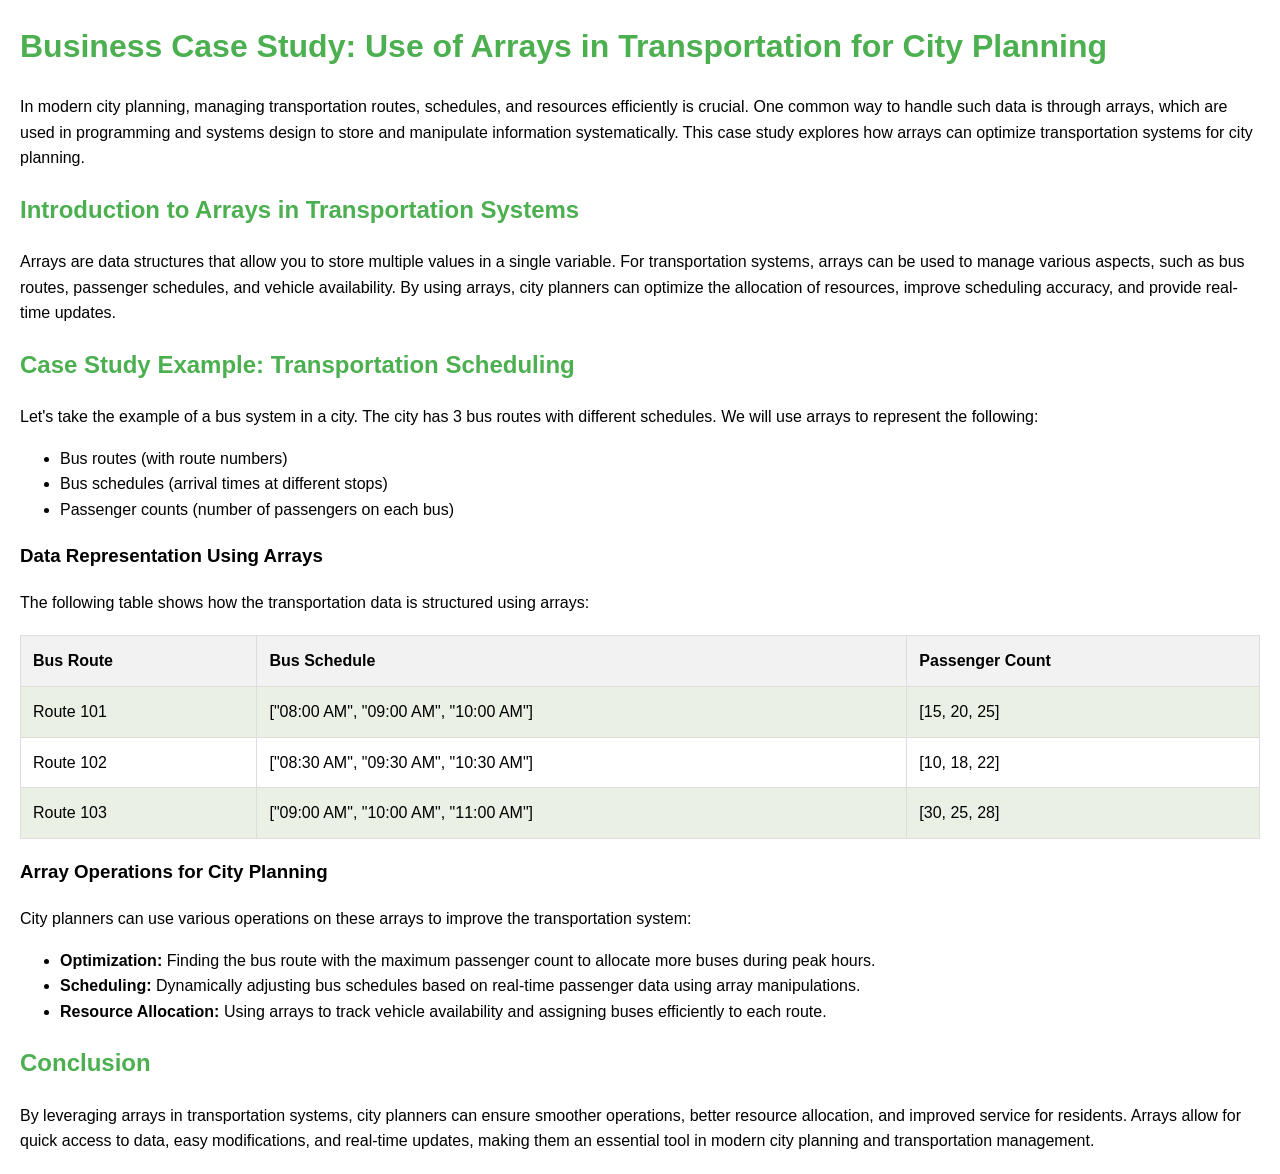
<file: Prateek/array.html>
<!DOCTYPE html>
<html lang="en">
<head>
    <meta charset="UTF-8">
    <meta name="viewport" content="width=device-width, initial-scale=1.0">
    <meta http-equiv="X-UA-Compatible" content="ie=edge">
    <title>Business Case Study: Use of Arrays in Transportation for City Planning</title>
    <style>
        body {
            font-family: Arial, sans-serif;
            margin: 20px;
            line-height: 1.6;
        }
        h1, h2 {
            color: #4CAF50;
        }
        table {
            width: 100%;
            margin-top: 20px;
            border-collapse: collapse;
        }
        th, td {
            padding: 12px;
            text-align: left;
            border: 1px solid #ddd;
        }
        th {
            background-color: #f2f2f2;
        }
        .highlight {
            background-color: #eaf0e4;
        }
    </style>
</head>
<body>

    <h1>Business Case Study: Use of Arrays in Transportation for City Planning</h1>
    
    <p>In modern city planning, managing transportation routes, schedules, and resources efficiently is crucial. One common way to handle such data is through arrays, which are used in programming and systems design to store and manipulate information systematically. This case study explores how arrays can optimize transportation systems for city planning.</p>

    <h2>Introduction to Arrays in Transportation Systems</h2>
    <p>Arrays are data structures that allow you to store multiple values in a single variable. For transportation systems, arrays can be used to manage various aspects, such as bus routes, passenger schedules, and vehicle availability. By using arrays, city planners can optimize the allocation of resources, improve scheduling accuracy, and provide real-time updates.</p>

    <h2>Case Study Example: Transportation Scheduling</h2>
    <p>Let's take the example of a bus system in a city. The city has 3 bus routes with different schedules. We will use arrays to represent the following:</p>
    <ul>
        <li>Bus routes (with route numbers)</li>
        <li>Bus schedules (arrival times at different stops)</li>
        <li>Passenger counts (number of passengers on each bus)</li>
    </ul>

    <h3>Data Representation Using Arrays</h3>
    <p>The following table shows how the transportation data is structured using arrays:</p>

    <table>
        <thead>
            <tr>
                <th>Bus Route</th>
                <th>Bus Schedule</th>
                <th>Passenger Count</th>
            </tr>
        </thead>
        <tbody>
            <tr class="highlight">
                <td>Route 101</td>
                <td>["08:00 AM", "09:00 AM", "10:00 AM"]</td>
                <td>[15, 20, 25]</td>
            </tr>
            <tr>
                <td>Route 102</td>
                <td>["08:30 AM", "09:30 AM", "10:30 AM"]</td>
                <td>[10, 18, 22]</td>
            </tr>
            <tr class="highlight">
                <td>Route 103</td>
                <td>["09:00 AM", "10:00 AM", "11:00 AM"]</td>
                <td>[30, 25, 28]</td>
            </tr>
        </tbody>
    </table>

    <h3>Array Operations for City Planning</h3>
    <p>City planners can use various operations on these arrays to improve the transportation system:</p>
    <ul>
        <li><strong>Optimization:</strong> Finding the bus route with the maximum passenger count to allocate more buses during peak hours.</li>
        <li><strong>Scheduling:</strong> Dynamically adjusting bus schedules based on real-time passenger data using array manipulations.</li>
        <li><strong>Resource Allocation:</strong> Using arrays to track vehicle availability and assigning buses efficiently to each route.</li>
    </ul>

    <h2>Conclusion</h2>
    <p>By leveraging arrays in transportation systems, city planners can ensure smoother operations, better resource allocation, and improved service for residents. Arrays allow for quick access to data, easy modifications, and real-time updates, making them an essential tool in modern city planning and transportation management.</p>

</body>
</html>
</file>
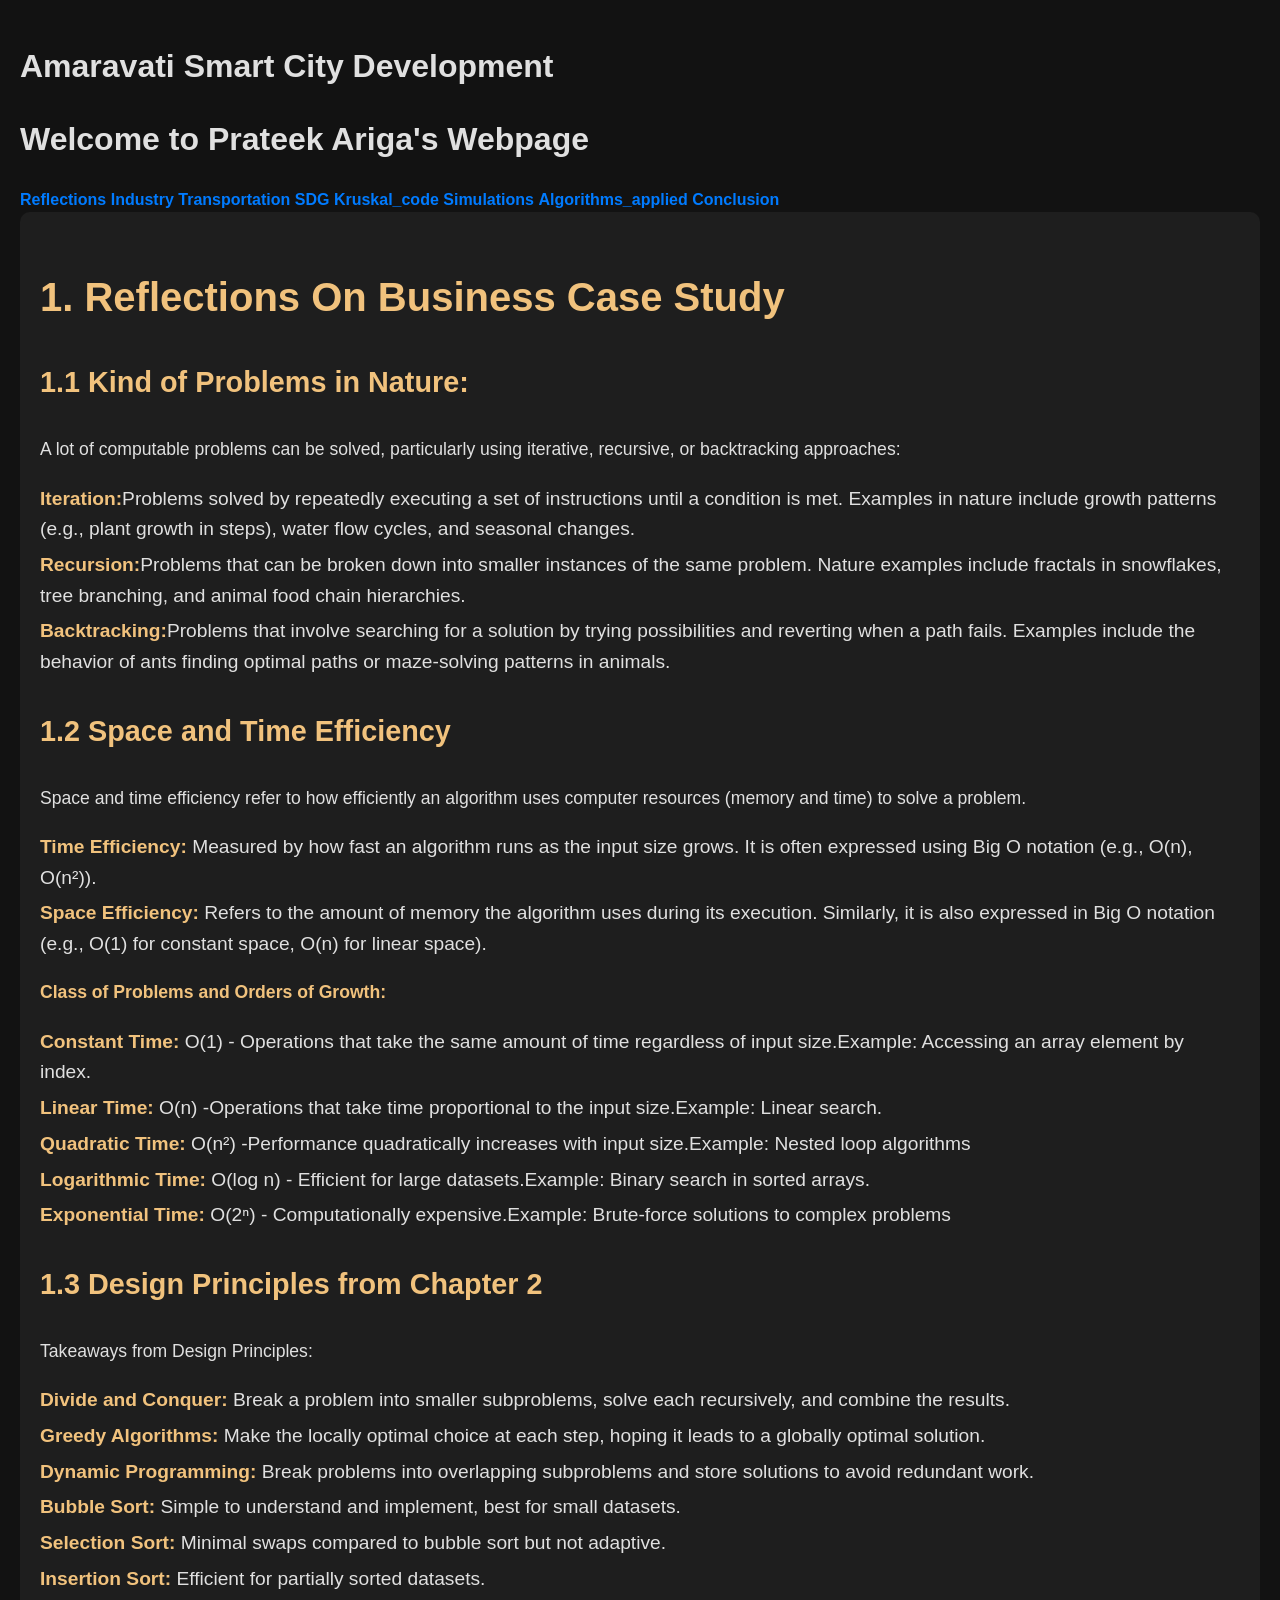
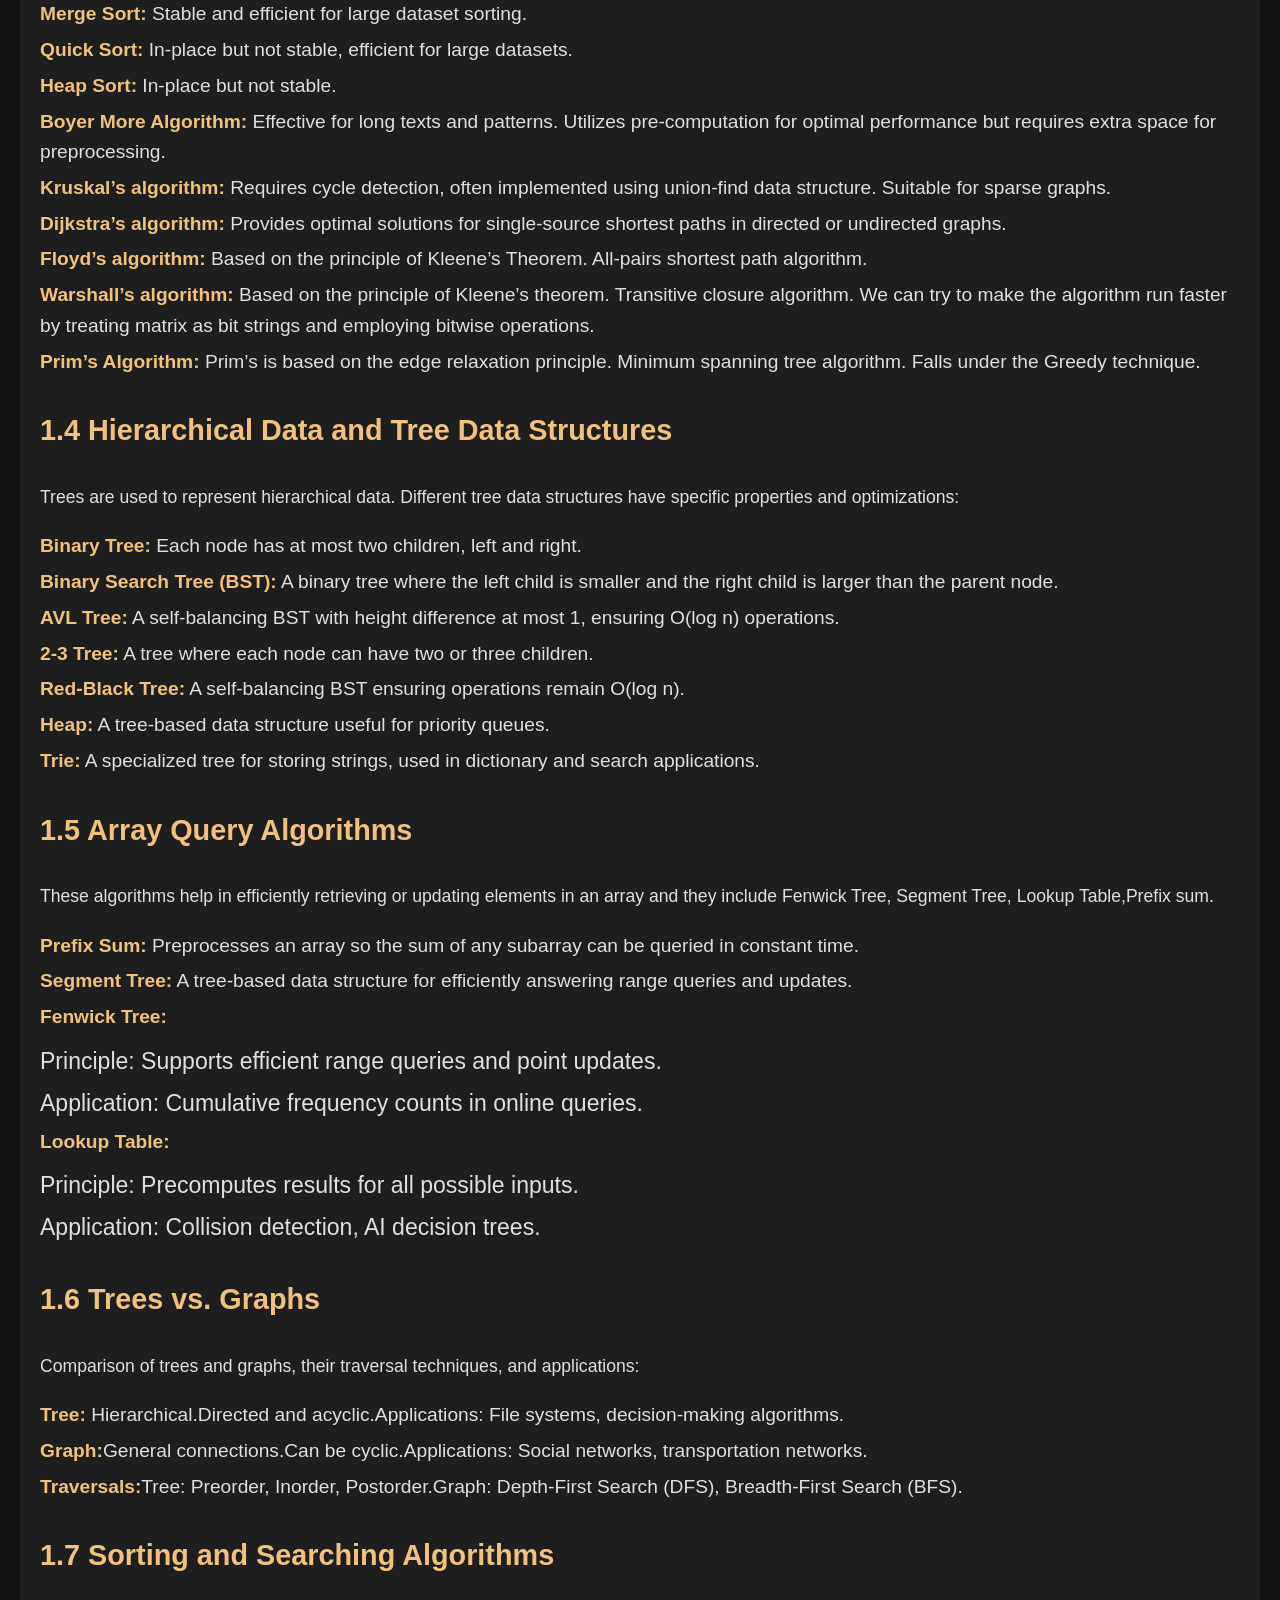
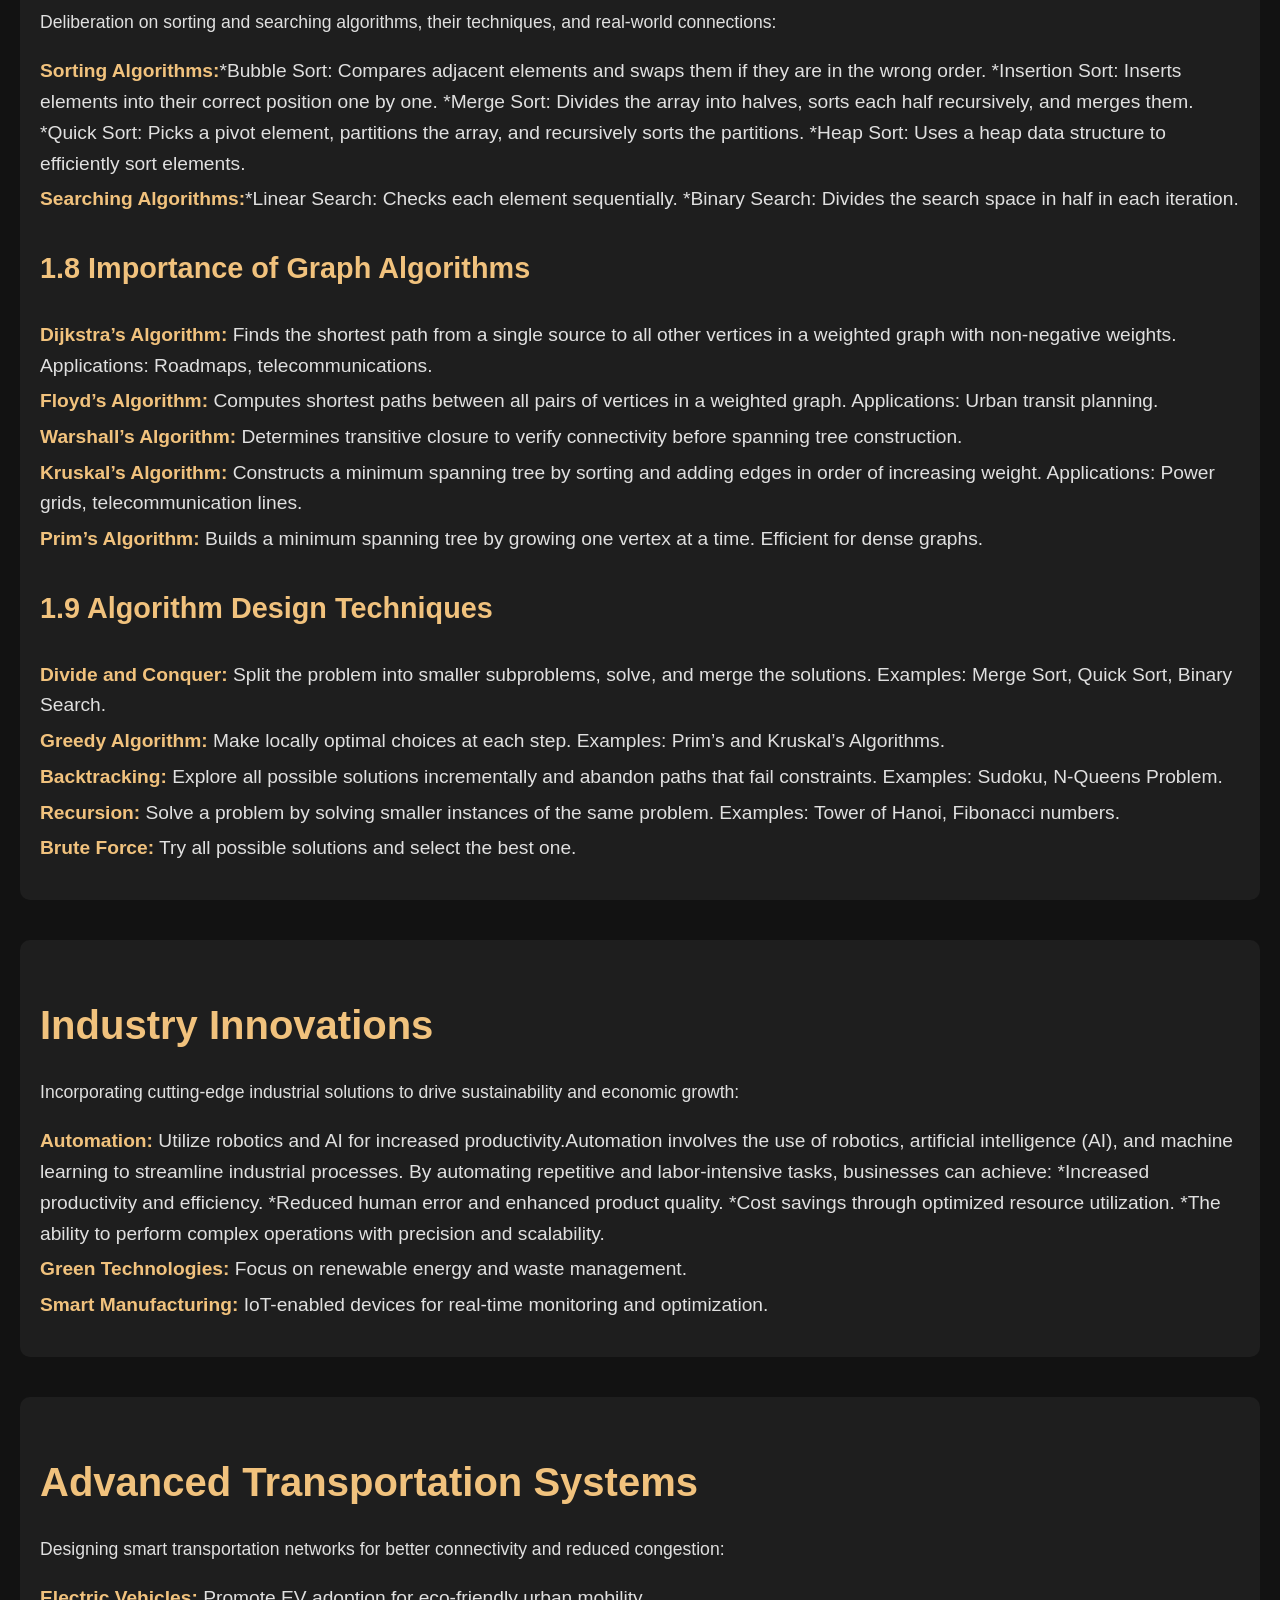
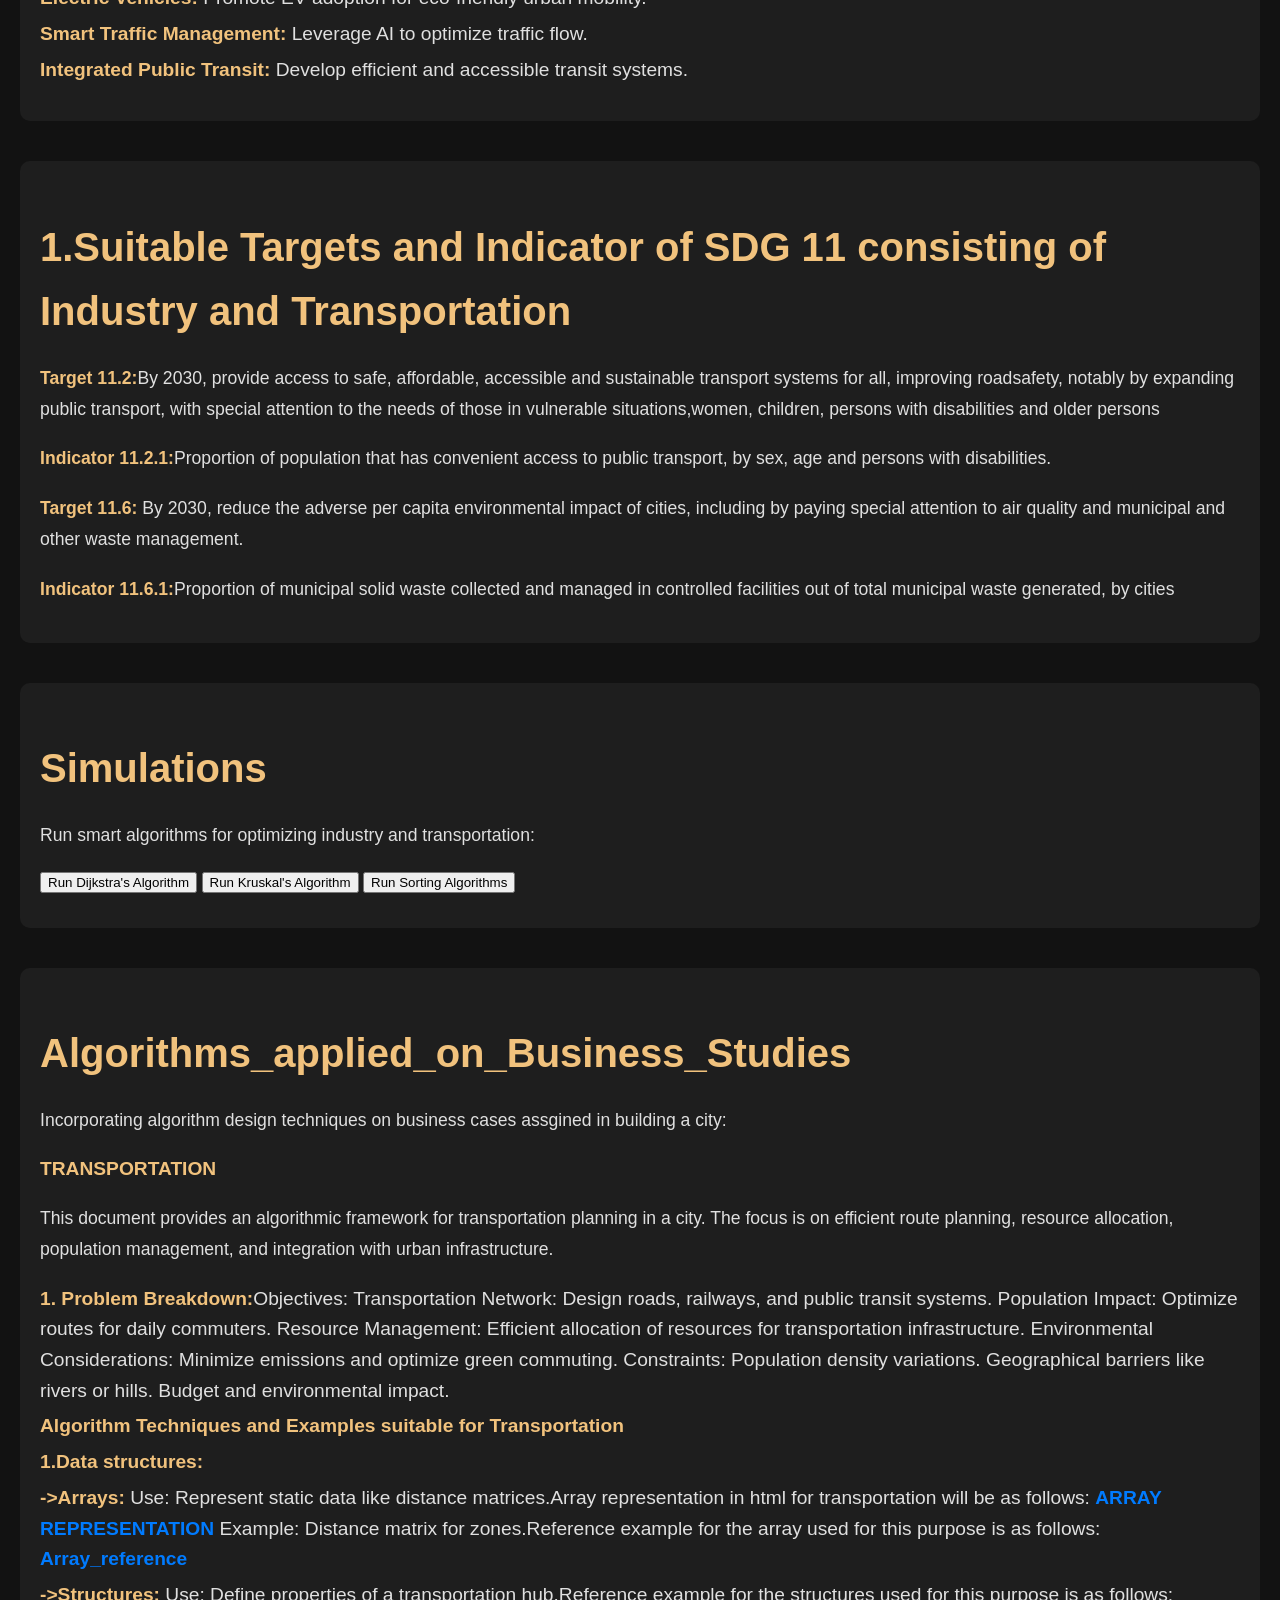
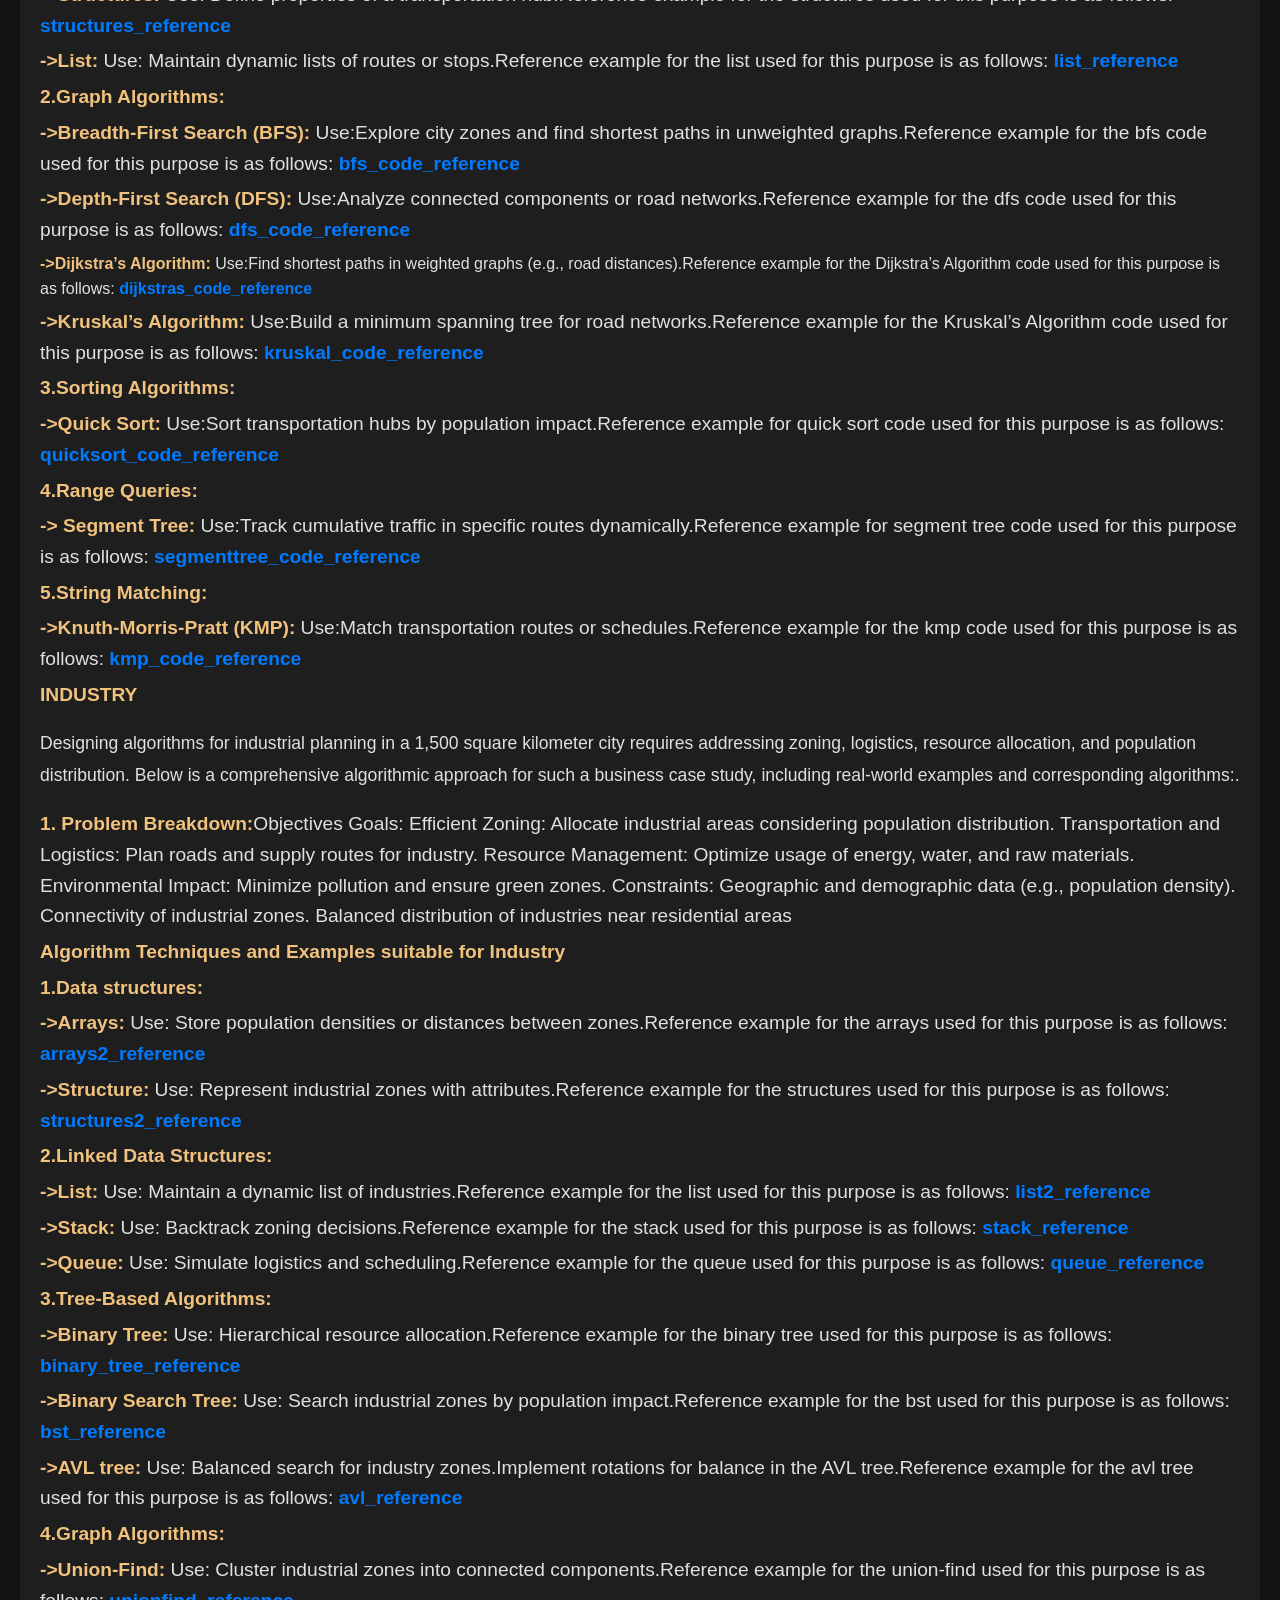
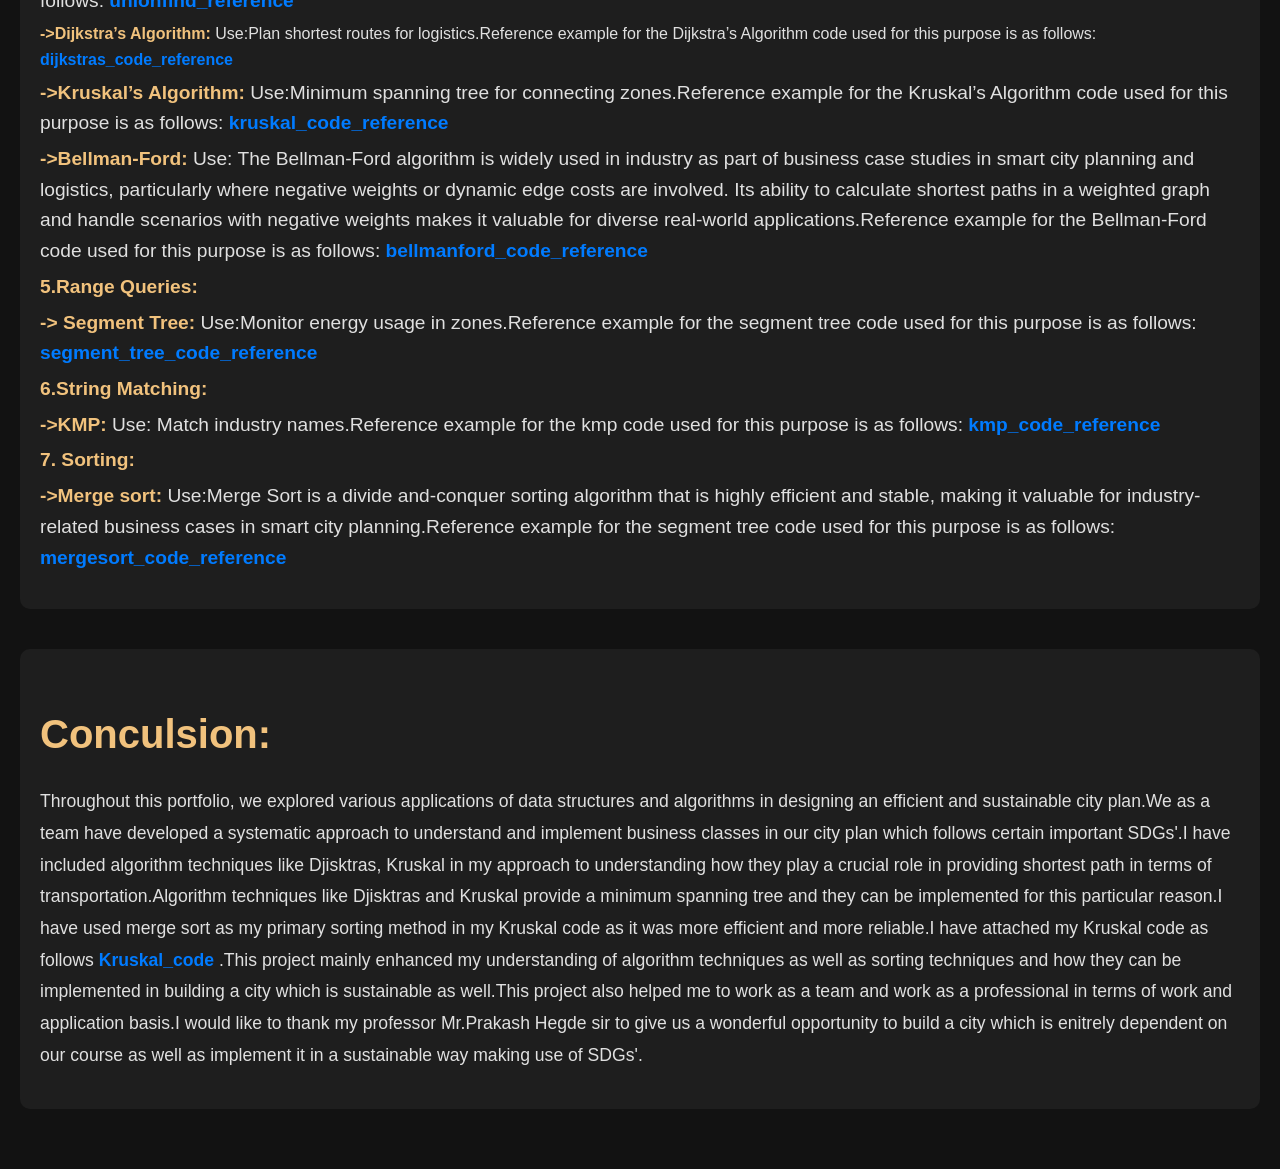
<file: Prateek/prateekariga.html>
<!DOCTYPE html>
<html lang="en">
<head>
    <meta charset="UTF-8">
    <meta name="viewport" content="width=device-width, initial-scale=1.0">
    <title>Smart City - Industry and Transportation</title>
   <link href="https://fonts.googleapis.com/css2?family=Lato:wght@400;600&display=swap" rel="stylesheet">

    <style>
        body {
            font-family: 'Poppins', sans-serif;
            background-color: #121212;
            color: #e0e0e0;
            margin: 0;
            padding: 20px;
            box-sizing: border-box;
            line-height: 1.6;
        }

        h2 {
            font-size: 2.5em;
            color: #f1c27d;
            margin-bottom: 20px;
        }

        h3 {
            font-size: 1.8em;
            color: #f1c27d;
            margin-top: 30px;
        }

        ul {
            list-style-type: none;
            padding: 0;
            margin-top: 10px;
        }

        ul li {
            margin: 5px 0;
            font-size: 1.2em;
        }

        strong {
            color: #f1c27d;
        }

        .section {
            margin-bottom: 40px;
            padding: 20px;
            background-color: #1e1e1e;
            border-radius: 10px;
        }

       a {
    color: #007bff; /* Default color: Blue */
    text-decoration: none;
    font-weight: 600;
}

a:hover {
    color: #dc3545; /* Hover color: Red */
}

        p {
            font-size: 1.1em;
            line-height: 1.8;
        }

        blockquote {
            font-size: 1.5em;
            font-style: italic;
            color: #f1c27d;
            margin: 20px 0;
            padding: 20px;
            border-left: 5px solid #f1c27d;
            background-color: #222222;
        } 
    </style>
</head>
<body>
    <header>
        <h1>Amaravati Smart City Development</h1>
         <h1>Welcome to Prateek Ariga's Webpage</h1>
        <nav>
            <a href="#reflections">Reflections</a>
            <a href="#industry">Industry</a>
            <a href="#transportation">Transportation</a>
            <a href="#sdg">SDG</a>
            <a href="https://prasannak126.github.io/Amaravati-city-design.github.io/Prateek/kruskalbyprateek.cpp">Kruskal_code</a>
            <a href="#simulation">Simulations</a>
             <a href="#algorithmsapplied">Algorithms_applied</a>
            <a href="#conclusion">Conclusion</a>
        </nav>
    </header>

    <div class="container">
        <section id="reflections" class="section">
            <h2>1. Reflections On Business Case Study</h2>
            
            <h3>1.1 Kind of Problems in Nature:</h3>
            <p>A lot of computable problems can be solved, particularly using iterative, recursive, or backtracking approaches:</p>
        <ul>
            <li><strong>Iteration:</strong>Problems solved by repeatedly executing a set of instructions until a condition is met. Examples in nature include growth patterns (e.g., plant growth in steps), water flow cycles, and seasonal changes.</li>
            <li><strong>Recursion:</strong>Problems that can be broken down into smaller instances of the same problem. Nature examples include fractals in snowflakes, tree branching, and animal food chain hierarchies.</li>
            <li><strong>Backtracking:</strong>Problems that involve searching for a solution by trying possibilities and reverting when a path fails. Examples include the behavior of ants finding optimal paths or maze-solving patterns in animals.</li>
        </ul>
            
         <h3>1.2 Space and Time Efficiency</h3>
        <p>Space and time efficiency refer to how efficiently an algorithm uses computer resources (memory and time) to solve a problem.</p>
        <ul>
            <li><strong>Time Efficiency:</strong> Measured by how fast an algorithm runs as the input size grows. It is often expressed using Big O notation (e.g., O(n), O(n²)).</li>
            <li><strong>Space Efficiency:</strong> Refers to the amount of memory the algorithm uses during its execution. Similarly, it is also expressed in Big O notation (e.g., O(1) for constant space, O(n) for linear space).</li>
        </ul>
        <p><strong>Class of Problems and Orders of Growth:</strong></p>
        <ul>
            <li><strong>Constant Time:</strong> O(1) - Operations that take the same amount of time regardless of input size.Example: Accessing an array element by index.</li>
            <li><strong>Linear Time:</strong> O(n) -Operations that take time proportional to the input size.Example: Linear search.</li>
            <li><strong>Quadratic Time:</strong> O(n²) -Performance quadratically increases with input size.Example: Nested loop algorithms</li>
            <li><strong>Logarithmic Time:</strong> O(log n) - Efficient for large datasets.Example: Binary search in sorted arrays.</li>
            <li><strong>Exponential Time:</strong> O(2ⁿ) - Computationally expensive.Example: Brute-force solutions to complex problems</li>
        </ul>

        <h3>1.3 Design Principles from Chapter 2</h3>
        <p>Takeaways from Design Principles:</p>
        <ul>
            <li><strong>Divide and Conquer:</strong> Break a problem into smaller subproblems, solve each recursively, and combine the results.</li>
            <li><strong>Greedy Algorithms:</strong> Make the locally optimal choice at each step, hoping it leads to a globally optimal solution.</li>
            <li><strong>Dynamic Programming:</strong> Break problems into overlapping subproblems and store solutions to avoid redundant work.</li>
            <li><strong>Bubble Sort:</strong> Simple to understand and implement, best for small datasets.</li>
            <li><strong>Selection Sort:</strong> Minimal swaps compared to bubble sort but not adaptive.</li>
            <li><strong>Insertion Sort:</strong> Efficient for partially sorted datasets.</li>
            <li><strong>Merge Sort:</strong> Stable and efficient for large dataset sorting.</li>
            <li><strong>Quick Sort:</strong> In-place but not stable, efficient for large datasets.</li>
            <li><strong>Heap Sort:</strong> In-place but not stable.</li>
            <li><strong>Boyer More Algorithm:</strong> Effective for long texts and patterns. Utilizes pre-computation for optimal performance but requires extra space for preprocessing.</li>
            <li><strong>Kruskal’s algorithm:</strong> Requires cycle detection, often implemented using union-find data structure. Suitable for sparse graphs.</li>
            <li><strong>Dijkstra’s algorithm:</strong> Provides optimal solutions for single-source shortest paths in directed or undirected graphs.</li>
            <li><strong>Floyd’s algorithm:</strong> Based on the principle of Kleene’s Theorem. All-pairs shortest path algorithm.</li>
            <li><strong>Warshall’s algorithm:</strong> Based on the principle of Kleene’s theorem. Transitive closure algorithm. We can try to make the algorithm run faster by treating matrix as bit strings and employing bitwise operations.</li>
            <li><strong>Prim’s Algorithm:</strong> Prim’s is based on the edge relaxation principle. Minimum spanning tree algorithm. Falls under the Greedy technique.</li>
        </ul>

        <h3>1.4 Hierarchical Data and Tree Data Structures</h3>
        <p>Trees are used to represent hierarchical data. Different tree data structures have specific properties and optimizations:</p>
        <ul>
            <li><strong>Binary Tree:</strong> Each node has at most two children, left and right.</li>
            <li><strong>Binary Search Tree (BST):</strong>  A binary tree where the left child is smaller and the right child is larger than the parent node.</li>
            <li><strong>AVL Tree:</strong> A self-balancing BST with height difference at most 1, ensuring O(log n) operations.</li>
            <li><strong>2-3 Tree:</strong> A tree where each node can have two or three children.</li>
            <li><strong>Red-Black Tree:</strong> A self-balancing BST ensuring operations remain O(log n).</li>
            <li><strong>Heap:</strong> A tree-based data structure useful for priority queues.</li>
            <li><strong>Trie:</strong> A specialized tree for storing strings, used in dictionary and search applications.</li>
        </ul>

        <h3>1.5 Array Query Algorithms</h3>
        <p>These algorithms help in efficiently retrieving or updating elements in an array and they include Fenwick Tree, Segment Tree, Lookup Table,Prefix sum.</p>
        <ul>
            <li><strong>Prefix Sum:</strong> Preprocesses an array so the sum of any subarray can be queried in constant time.</li>
            <li><strong>Segment Tree:</strong> A tree-based data structure for efficiently answering range queries and updates.</li>
            <li><strong>Fenwick Tree:</strong>
                <ul>
                    <li>Principle: Supports efficient range queries and point updates.</li>
                    <li>Application: Cumulative frequency counts in online queries.</li>
                </ul>
            </li>
            <li><strong>Lookup Table:</strong>
                <ul>
                    <li>Principle: Precomputes results for all possible inputs.</li>
                    <li>Application: Collision detection, AI decision trees.</li>
                </ul>
            </li>
        </ul>

        <h3>1.6 Trees vs. Graphs</h3>
        <p>Comparison of trees and graphs, their traversal techniques, and applications:</p>
        <ul>
            <li><strong>Tree:</strong> Hierarchical.Directed and acyclic.Applications: File systems, decision-making algorithms.</li>
            <li><strong>Graph:</strong>General connections.Can be cyclic.Applications: Social networks, transportation networks.</li>
            <li><strong>Traversals:</strong>Tree: Preorder, Inorder, Postorder.Graph: Depth-First Search (DFS), Breadth-First Search (BFS).</li>
        </ul>

        <h3>1.7 Sorting and Searching Algorithms</h3>
        <p>Deliberation on sorting and searching algorithms, their techniques, and real-world connections:</p>
        <ul>
            <li><strong>Sorting Algorithms:</strong>*Bubble Sort: Compares adjacent elements and swaps them if they are in the wrong order.
                                                    *Insertion Sort: Inserts elements into their correct position one by one.
                                                    *Merge Sort: Divides the array into halves, sorts each half recursively, and merges them.
                                                    *Quick Sort: Picks a pivot element, partitions the array, and recursively sorts the partitions.
                                                    *Heap Sort: Uses a heap data structure to efficiently sort elements.</li>
            <li><strong>Searching Algorithms:</strong>*Linear Search: Checks each element sequentially.
                                                      *Binary Search: Divides the search space in half in each iteration.</li>
        </ul>

         <h3>1.8 Importance of Graph Algorithms</h3>
        <ul>
            <li><strong>Dijkstra’s Algorithm:</strong> Finds the shortest path from a single source to all other vertices in a weighted graph with non-negative weights. Applications: Roadmaps, telecommunications.</li>
            <li><strong>Floyd’s Algorithm:</strong> Computes shortest paths between all pairs of vertices in a weighted graph. Applications: Urban transit planning.</li>
            <li><strong>Warshall’s Algorithm:</strong> Determines transitive closure to verify connectivity before spanning tree construction.</li>
            <li><strong>Kruskal’s Algorithm:</strong> Constructs a minimum spanning tree by sorting and adding edges in order of increasing weight. Applications: Power grids, telecommunication lines.</li>
            <li><strong>Prim’s Algorithm:</strong> Builds a minimum spanning tree by growing one vertex at a time. Efficient for dense graphs.</li>
        </ul>

          <h3>1.9 Algorithm Design Techniques</h3>
        <ul>
            <li><strong>Divide and Conquer:</strong> Split the problem into smaller subproblems, solve, and merge the solutions. Examples: Merge Sort, Quick Sort, Binary Search.</li>
            <li><strong>Greedy Algorithm:</strong> Make locally optimal choices at each step. Examples: Prim’s and Kruskal’s Algorithms.</li>
            <li><strong>Backtracking:</strong> Explore all possible solutions incrementally and abandon paths that fail constraints. Examples: Sudoku, N-Queens Problem.</li>
            <li><strong>Recursion:</strong> Solve a problem by solving smaller instances of the same problem. Examples: Tower of Hanoi, Fibonacci numbers.</li>
            <li><strong>Brute Force:</strong> Try all possible solutions and select the best one.</li>
        </ul>
        </section>


        
        <section id="industry" class="section">
            <h2>Industry Innovations</h2>
            <p>Incorporating cutting-edge industrial solutions to drive sustainability and economic growth:</p>
            <ul>
                <li><strong>Automation:</strong> Utilize robotics and AI for increased productivity.Automation involves the use of robotics, artificial intelligence (AI), and machine learning to streamline industrial processes. By automating repetitive and labor-intensive tasks, businesses can achieve:
                *Increased productivity and efficiency.
                *Reduced human error and enhanced product quality.
                *Cost savings through optimized resource utilization.
                *The ability to perform complex operations with precision and scalability.</li>
                <li><strong>Green Technologies:</strong> Focus on renewable energy and waste management.</li>
                <li><strong>Smart Manufacturing:</strong> IoT-enabled devices for real-time monitoring and optimization.</li>
            </ul>
        </section>

        <section id="transportation" class="section">
            <h2>Advanced Transportation Systems</h2>
            <p>Designing smart transportation networks for better connectivity and reduced congestion:</p>
            <ul>
                <li><strong>Electric Vehicles:</strong> Promote EV adoption for eco-friendly urban mobility.</li>
                <li><strong>Smart Traffic Management:</strong> Leverage AI to optimize traffic flow.</li>
                <li><strong>Integrated Public Transit:</strong> Develop efficient and accessible transit systems.</li>
            </ul>
        </section>

           <section id="sdg" class="section">
           <h2>1.Suitable Targets and Indicator of SDG 11 consisting of Industry and Transportation</h2>    
        <p><strong>Target 11.2:</strong>By 2030, provide access to safe, affordable, accessible and sustainable transport systems for all, improving roadsafety, notably by expanding public transport, with special attention to the needs of those in vulnerable situations,women, children, persons with disabilities and older persons</p>
        <p><strong>Indicator 11.2.1:</strong>Proportion of population that has convenient access to public transport, by sex, age and persons with disabilities.</p>
        <p><strong>Target 11.6:</strong> By 2030, reduce the adverse per capita environmental impact of cities, including by paying special attention to air quality and municipal and other waste management.</p>
        <p><strong>Indicator 11.6.1:</strong>Proportion of municipal solid waste collected and managed in controlled facilities out of total municipal waste generated, by cities</p>
        </section>

        <section id="simulation" class="section">
            <h2>Simulations</h2>
            <p>Run smart algorithms for optimizing industry and transportation:</p>
            <button onclick="simulateDijkstra()">Run Dijkstra's Algorithm</button>
            <button onclick="simulateKruskal()">Run Kruskal's Algorithm</button>
            <button onclick="simulateSorting()">Run Sorting Algorithms</button>
            <pre id="output"></pre>
        </section>

          <section id="algorithmsapplied" class="section">
            <h2>Algorithms_applied_on_Business_Studies</h2>
            <p>Incorporating algorithm design techniques on business cases assgined in building a city:</p>
            <ul>
                <li><strong>TRANSPORTATION</strong></li>
                <p>This document provides an algorithmic framework for transportation planning in a city. The focus is on efficient route planning, resource allocation, population management, and integration with urban infrastructure.</p>
                <li><strong>1. Problem Breakdown:</strong>Objectives:
Transportation Network: Design roads, railways, and public transit systems.
Population Impact: Optimize routes for daily commuters.
Resource Management: Efficient allocation of resources for transportation infrastructure.
Environmental Considerations: Minimize emissions and optimize green commuting.
Constraints:
Population density variations.
Geographical barriers like rivers or hills.
Budget and environmental impact.</li>
                <li><strong>Algorithm Techniques and Examples suitable for Transportation</strong></li>
                 <li><strong>1.Data structures:</strong></li>
<li><strong>->Arrays:</strong>
Use: Represent static data like distance matrices.Array representation in html for transportation will be as follows: <strong><a href="https://prasannak126.github.io/Amaravati-city-design.github.io/Prateek/array.html" target="_blank">ARRAY REPRESENTATION</a></strong> 
Example: Distance matrix for zones.Reference example for the array used for this purpose is as follows:  <a href="https://prasannak126.github.io/Amaravati-city-design.github.io/Prateek/array.cpp">Array_reference</a> </li>

<li><strong>->Structures:</strong>
Use: Define properties of a transportation hub.Reference example for the structures  used for this purpose is as follows:  <a href="https://prasannak126.github.io/Amaravati-city-design.github.io/Prateek/structures.cpp">structures_reference</a> </li>

<li><strong>->List:</strong>
Use: Maintain dynamic lists of routes or stops.Reference example for the list  used for this purpose is as follows:  <a href="https://prasannak126.github.io/Amaravati-city-design.github.io/Prateek/list.cpp">list_reference</a> </li>

               <li> <strong>2.Graph Algorithms:</strong></li>
<li><strong>->Breadth-First Search (BFS):</strong>
Use:Explore city zones and find shortest paths in unweighted graphs.Reference example for the bfs code  used for this purpose is as follows:  <a href="https://prasannak126.github.io/Amaravati-city-design.github.io/Prateek/bfs.cpp">bfs_code_reference</a> </li>     

<li><strong>->Depth-First Search (DFS):</strong>
Use:Analyze connected components or road networks.Reference example for the dfs code  used for this purpose is as follows:  <a href="https://prasannak126.github.io/Amaravati-city-design.github.io/Prateek/dfs.cpp">dfs_code_reference</a> </li>  

<strong>->Dijkstra’s Algorithm:</strong>
Use:Find shortest paths in weighted graphs (e.g., road distances).Reference example for the Dijkstra’s Algorithm code  used for this purpose is as follows:  <a href="https://prasannak126.github.io/Amaravati-city-design.github.io/Prateek/dijkstrasbyprateek.cpp">dijkstras_code_reference</a> </li>  

<li><strong>->Kruskal’s Algorithm:</strong>
Use:Build a minimum spanning tree for road networks.Reference example for the Kruskal’s Algorithm  code  used for this purpose is as follows:  <a href="https://prasannak126.github.io/Amaravati-city-design.github.io/Prateek/kruskalbyprateek.cpp">kruskal_code_reference</a> </li> 

                 <li><strong>3.Sorting Algorithms:</strong></li>
<li><strong>->Quick Sort:</strong>
Use:Sort transportation hubs by population impact.Reference example  for quick sort code  used for this purpose is as follows:  <a href="https://prasannak126.github.io/Amaravati-city-design.github.io/Prateek/quicksort.cpp">quicksort_code_reference</a> </li> 


                <li><strong>4.Range Queries:</strong></li>
<li><strong>-> Segment Tree:</strong>
Use:Track cumulative traffic in specific routes dynamically.Reference example  for segment tree   code  used for this purpose is as follows:  <a href="https://prasannak126.github.io/Amaravati-city-design.github.io/Prateek/segmenttree.cpp">segmenttree_code_reference</a> </li> 

                <li><strong>5.String Matching:</strong></li>
<li><strong>->Knuth-Morris-Pratt (KMP):</strong>
Use:Match transportation routes or schedules.Reference example  for the kmp code  used for this purpose is as follows:  <a href="https://prasannak126.github.io/Amaravati-city-design.github.io/Prateek/kmp.cpp">kmp_code_reference</a> </li> 
                       
                      <li><strong>INDUSTRY</strong></li>
                      <p>Designing algorithms for industrial planning in a 1,500 square kilometer city requires addressing zoning, logistics, resource allocation, and population distribution. Below is a comprehensive algorithmic approach for such a business case study, including real-world examples and corresponding algorithms:.</p>
                       <li><strong>1. Problem Breakdown:</strong>Objectives Goals:
Efficient Zoning: Allocate industrial areas considering population distribution.
Transportation and Logistics: Plan roads and supply routes for industry.
Resource Management: Optimize usage of energy, water, and raw materials.
Environmental Impact: Minimize pollution and ensure green zones.
Constraints:
Geographic and demographic data (e.g., population density).
Connectivity of industrial zones.
Balanced distribution of industries near residential areas</li>
                <li><strong>Algorithm Techniques and Examples suitable for Industry</strong></li>
                 <li><strong>1.Data structures:</strong></li>
<li><strong>->Arrays:</strong>
    Use: Store population densities or distances between zones.Reference example for the arrays  used for this purpose is as follows:  <a href="https://prasannak126.github.io/Amaravati-city-design.github.io/Prateek/arrays2.cpp">arrays2_reference</a> </li>

<li><strong>->Structure:</strong>
    Use: Represent industrial zones with attributes.Reference example for the structures  used for this purpose is as follows:  <a href="https://prasannak126.github.io/Amaravati-city-design.github.io/Prateek/structures2.cpp">structures2_reference</a> </li>

                  <li><strong>2.Linked Data Structures:</strong></li>
<li><strong>->List:</strong>
    Use: Maintain a dynamic list of industries.Reference example for the list  used for this purpose is as follows:  <a href="https://prasannak126.github.io/Amaravati-city-design.github.io/Prateek/list2.cpp">list2_reference</a> </li>

<li><strong>->Stack:</strong>
    Use: Backtrack zoning decisions.Reference example for the stack  used for this purpose is as follows:  <a href="https://prasannak126.github.io/Amaravati-city-design.github.io/Prateek/stack.cpp">stack_reference</a> </li>

<li><strong>->Queue:</strong>
    Use: Simulate logistics and scheduling.Reference example for the queue  used for this purpose is as follows:  <a href="https://prasannak126.github.io/Amaravati-city-design.github.io/Prateek/queue.cpp">queue_reference</a> </li>

                 <li><strong>3.Tree-Based Algorithms:</strong></li>
<li><strong>->Binary Tree:</strong>
    Use: Hierarchical resource allocation.Reference example for the binary tree used for this purpose is as follows:  <a href="https://prasannak126.github.io/Amaravati-city-design.github.io/Prateek/binarytree.cpp">binary_tree_reference</a> </li>  

<li><strong>->Binary Search Tree:</strong>
    Use: Search industrial zones by population impact.Reference example for the bst  used for this purpose is as follows:  <a href="https://prasannak126.github.io/Amaravati-city-design.github.io/Prateek/bst.cpp">bst_reference</a> </li>

<li><strong>->AVL tree:</strong>
    Use: Balanced search for industry zones.Implement rotations for balance in the AVL tree.Reference example for the avl tree  used for this purpose is as follows:  <a href="https://prasannak126.github.io/Amaravati-city-design.github.io/Prateek/avl.cpp">avl_reference</a> </li>

                  <li><strong>4.Graph Algorithms:</strong></li>
<li><strong>->Union-Find:</strong>
    Use: Cluster industrial zones into connected components.Reference example for the union-find used for this purpose is as follows:  <a href="https://prasannak126.github.io/Amaravati-city-design.github.io/Prateek/unionfind.cpp">unionfind_reference</a> </li>

<strong>->Dijkstra’s Algorithm:</strong>
Use:Plan shortest routes for logistics.Reference example for the Dijkstra’s Algorithm code  used for this purpose is as follows:  <a href="https://prasannak126.github.io/Amaravati-city-design.github.io/Prateek/dijkstrasbyprateek.cpp">dijkstras_code_reference</a> </li>  

<li><strong>->Kruskal’s Algorithm:</strong>
Use:Minimum spanning tree for connecting zones.Reference example for the Kruskal’s Algorithm  code  used for this purpose is as follows:  <a href="https://prasannak126.github.io/Amaravati-city-design.github.io/Prateek/kruskalbyprateek.cpp">kruskal_code_reference</a> </li>

<li><strong>->Bellman-Ford:</strong>
Use:
The Bellman-Ford algorithm is widely used in industry as part of business case studies in smart city planning and logistics, particularly where negative weights or dynamic edge costs are involved. Its ability to calculate shortest paths in a weighted graph and handle scenarios with negative weights makes it valuable for diverse real-world applications.Reference example for the Bellman-Ford  code  used for this purpose is as follows:  <a href="https://prasannak126.github.io/Amaravati-city-design.github.io/Prateek/bellmanford.cpp">bellmanford_code_reference</a> </li>

                 <li><strong>5.Range Queries:</strong></li>
<li><strong>-> Segment Tree:</strong>
Use:Monitor energy usage in zones.Reference example for the segment tree  code  used for this purpose is as follows:  <a href="https://prasannak126.github.io/Amaravati-city-design.github.io/Prateek/segmenttree.cpp">segment_tree_code_reference</a> </li>

                 <li><strong>6.String Matching:</strong></li>
<li><strong>->KMP:</strong>
Use: Match industry names.Reference example for the kmp code  used for this purpose is as follows:  <a href="https://prasannak126.github.io/Amaravati-city-design.github.io/Prateek/kmp.cpp">kmp_code_reference</a> </li>

                 <li><strong>7. Sorting:</strong></li>
<li><strong>->Merge sort:</strong>
Use:Merge Sort is a divide and-conquer sorting algorithm that is highly efficient and stable, making it valuable for industry-related business cases in smart city planning.Reference example for the segment tree  code  used for this purpose is as follows:  <a href="https://prasannak126.github.io/Amaravati-city-design.github.io/Prateek/mergesortcode.cpp">mergesort_code_reference</a> </li>
            </ul>
        </section>

         <section id="conclusion" class="section">
            <h2>Conculsion:</h2>
            <p>Throughout this portfolio, we explored various applications of data structures and algorithms in designing an efficient and sustainable city plan.We as a team have developed a systematic approach to understand and implement business classes in our city plan which follows certain important SDGs'.I have included algorithm techniques like Djisktras, Kruskal in my approach to understanding how they play a crucial role in providing shortest path in terms of transportation.Algorithm techniques like Djisktras and Kruskal provide a minimum spanning tree and they can be implemented for this particular reason.I have used merge sort as my primary sorting method in my Kruskal code as it was more efficient and more reliable.I have attached my Kruskal code as follows  <a href="https://prasannak126.github.io/Amaravati-city-design.github.io/Prateek/kruskalbyprateek.cpp">Kruskal_code</a> .This project mainly enhanced my understanding of algorithm techniques as well as sorting techniques and how they can be implemented in building a city which is sustainable as well.This project also helped me to work as a team and work as a professional in terms of work and application basis.I would like to thank my professor Mr.Prakash Hegde sir to give us a wonderful opportunity to build a city which is enitrely dependent on our course as well as implement it in a sustainable way making use of SDGs'.</p>
                
        </section>

    </div>

    <script>
        function simulateDijkstra() {
            const graph = {
                A: { B: 2, C: 5 },
                B: { A: 2, C: 1, D: 4 },
                C: { A: 5, B: 1, D: 2 },
                D: { B: 4, C: 2 }
            };
            const shortestPath = dijkstra(graph, "A");
            document.getElementById("output").textContent = "Dijkstra's Algorithm Output:\n" + JSON.stringify(shortestPath, null, 2);
        }

        function dijkstra(graph, start) {
            const distances = {};
            const visited = new Set();
            const priorityQueue = [[start, 0]];

            for (let node in graph) distances[node] = Infinity;
            distances[start] = 0;

            while (priorityQueue.length > 0) {
                const [current, dist] = priorityQueue.shift();
                if (visited.has(current)) continue;
                visited.add(current);

                for (let neighbor in graph[current]) {
                    let newDist = dist + graph[current][neighbor];
                    if (newDist < distances[neighbor]) {
                        distances[neighbor] = newDist;
                        priorityQueue.push([neighbor, newDist]);
                    }
                }
                priorityQueue.sort((a, b) => a[1] - b[1]); // Sort by distance
            }

            return distances;
        }

      function simulateKruskal() {
    const edges = [
        { from: 'A', to: 'B', weight: 1 },
        { from: 'A', to: 'C', weight: 5 },
        { from: 'B', to: 'C', weight: 2 },
        { from: 'B', to: 'D', weight: 4 },
        { from: 'C', to: 'D', weight: 3 },
    ];
    const nodes = ['A', 'B', 'C', 'D'];

    const mst = kruskal(edges, nodes);
    document.getElementById("output").textContent = 
        "Kruskal's Algorithm Output:\n" + JSON.stringify(mst, null, 2);
}

function kruskal(edges, nodes) {
    
    edges.sort((a, b) => a.weight - b.weight);


    const parent = new Map();
    const rank = new Map();

   
    const find = (node) => {
        if (parent.get(node) !== node) {
            parent.set(node, find(parent.get(node))); // Path compression
        }
        return parent.get(node);
    };

    
    const union = (node1, node2) => {
        const root1 = find(node1);
        const root2 = find(node2);

        if (root1 !== root2) {
            const rank1 = rank.get(root1);
            const rank2 = rank.get(root2);

           
            if (rank1 > rank2) {
                parent.set(root2, root1);
            } else if (rank1 < rank2) {
                parent.set(root1, root2);
            } else {
                parent.set(root2, root1);
                rank.set(root1, rank1 + 1);
            }
        }
    };

    
    for (const node of nodes) {
        parent.set(node, node);
        rank.set(node, 0);
    }

    const mst = []; 

    
    for (const edge of edges) {
        const { from, to, weight } = edge;

        if (find(from) !== find(to)) {
            mst.push({ from, to, weight }); 
            union(from, to); 
        }
    }

   
    return mst;
}

        function simulateSorting() {
            const array = [7, 3, 5, 8, 2, 1];
            const sorted = mergeSort(array);
            document.getElementById("output").textContent = "Sorting Algorithm Output:\nOriginal: [" + array + "]\nSorted: [" + sorted + "]";
        }

        function mergeSort(array) {
            if (array.length <= 1) return array;
            const mid = Math.floor(array.length / 2);
            const left = mergeSort(array.slice(0, mid));
            const right = mergeSort(array.slice(mid));

            return merge(left, right);
        }

        function merge(left, right) {
            let result = [], i = 0, j = 0;
            while (i < left.length && j < right.length) {
                if (left[i] < right[j]) result.push(left[i++]);
                else result.push(right[j++]);
            }
            return result.concat(left.slice(i)).concat(right.slice(j));
        }
    </script>
</body>
</html>
</file>
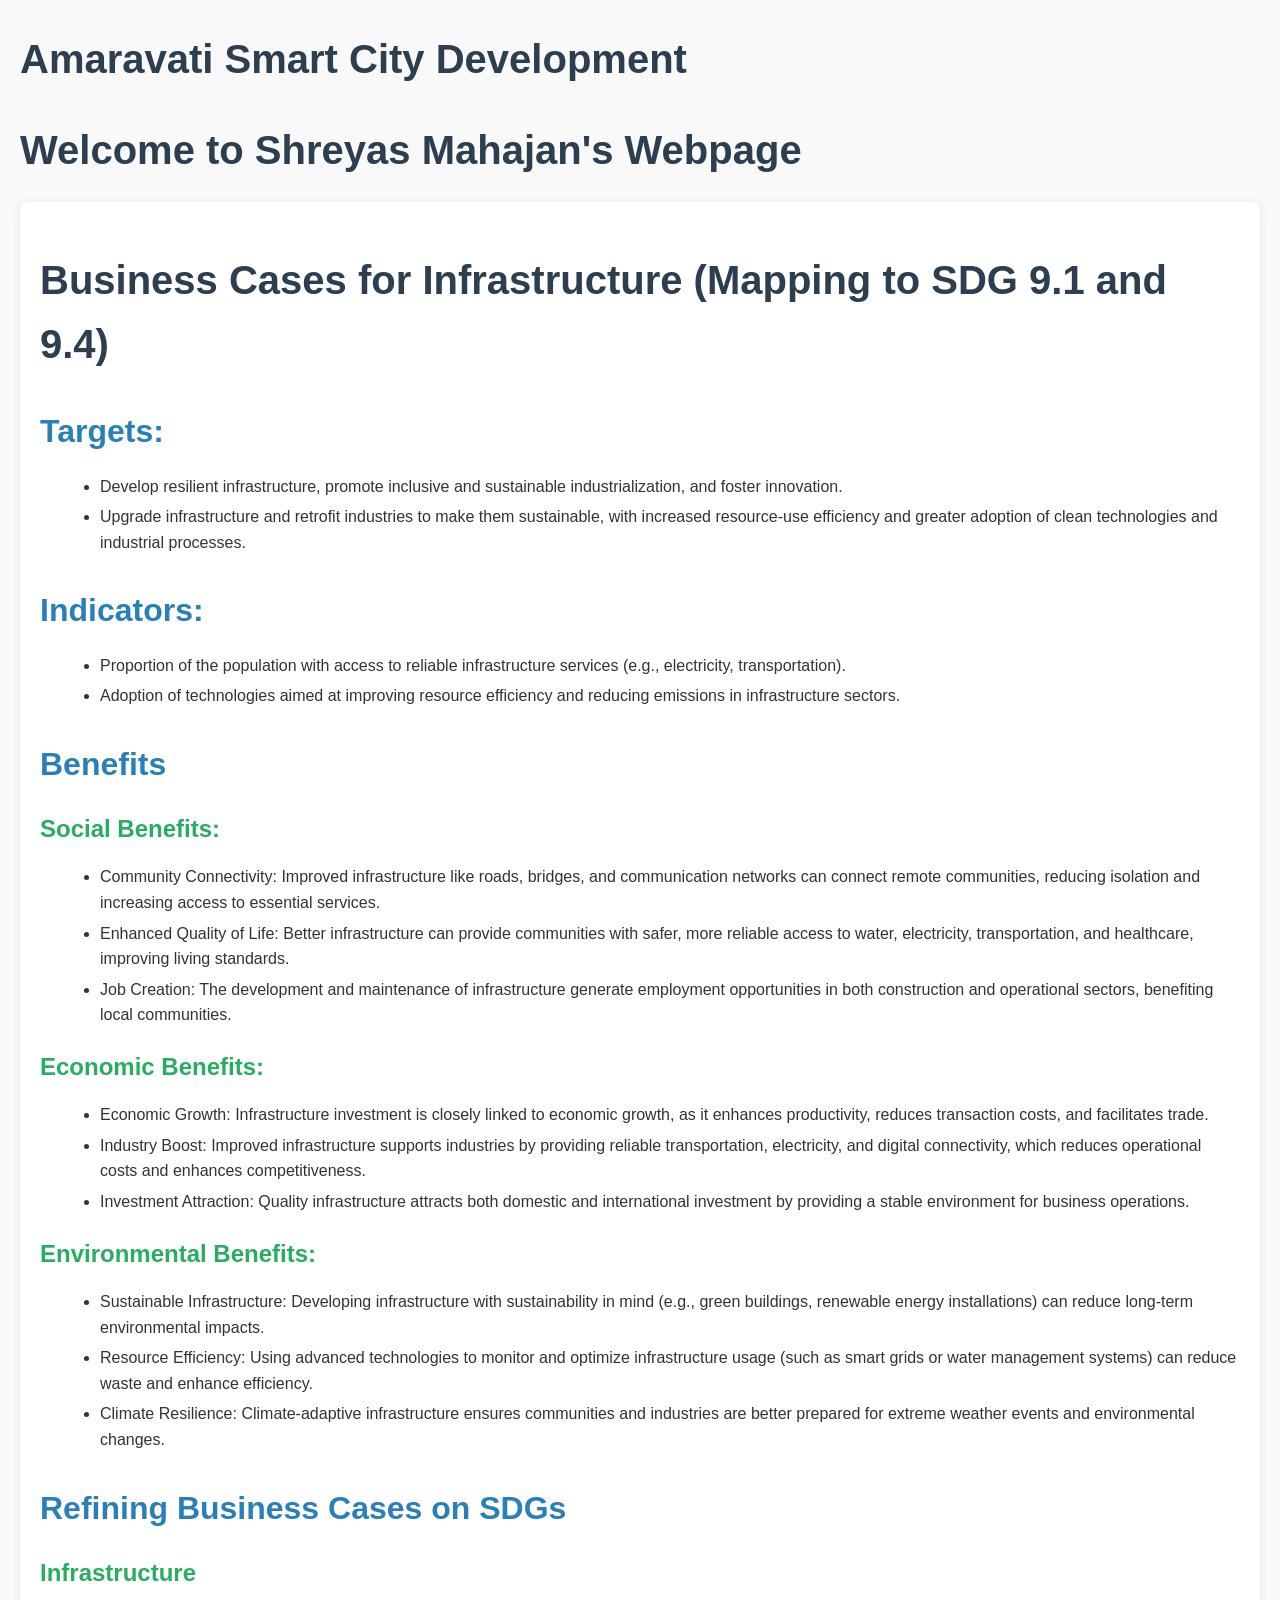
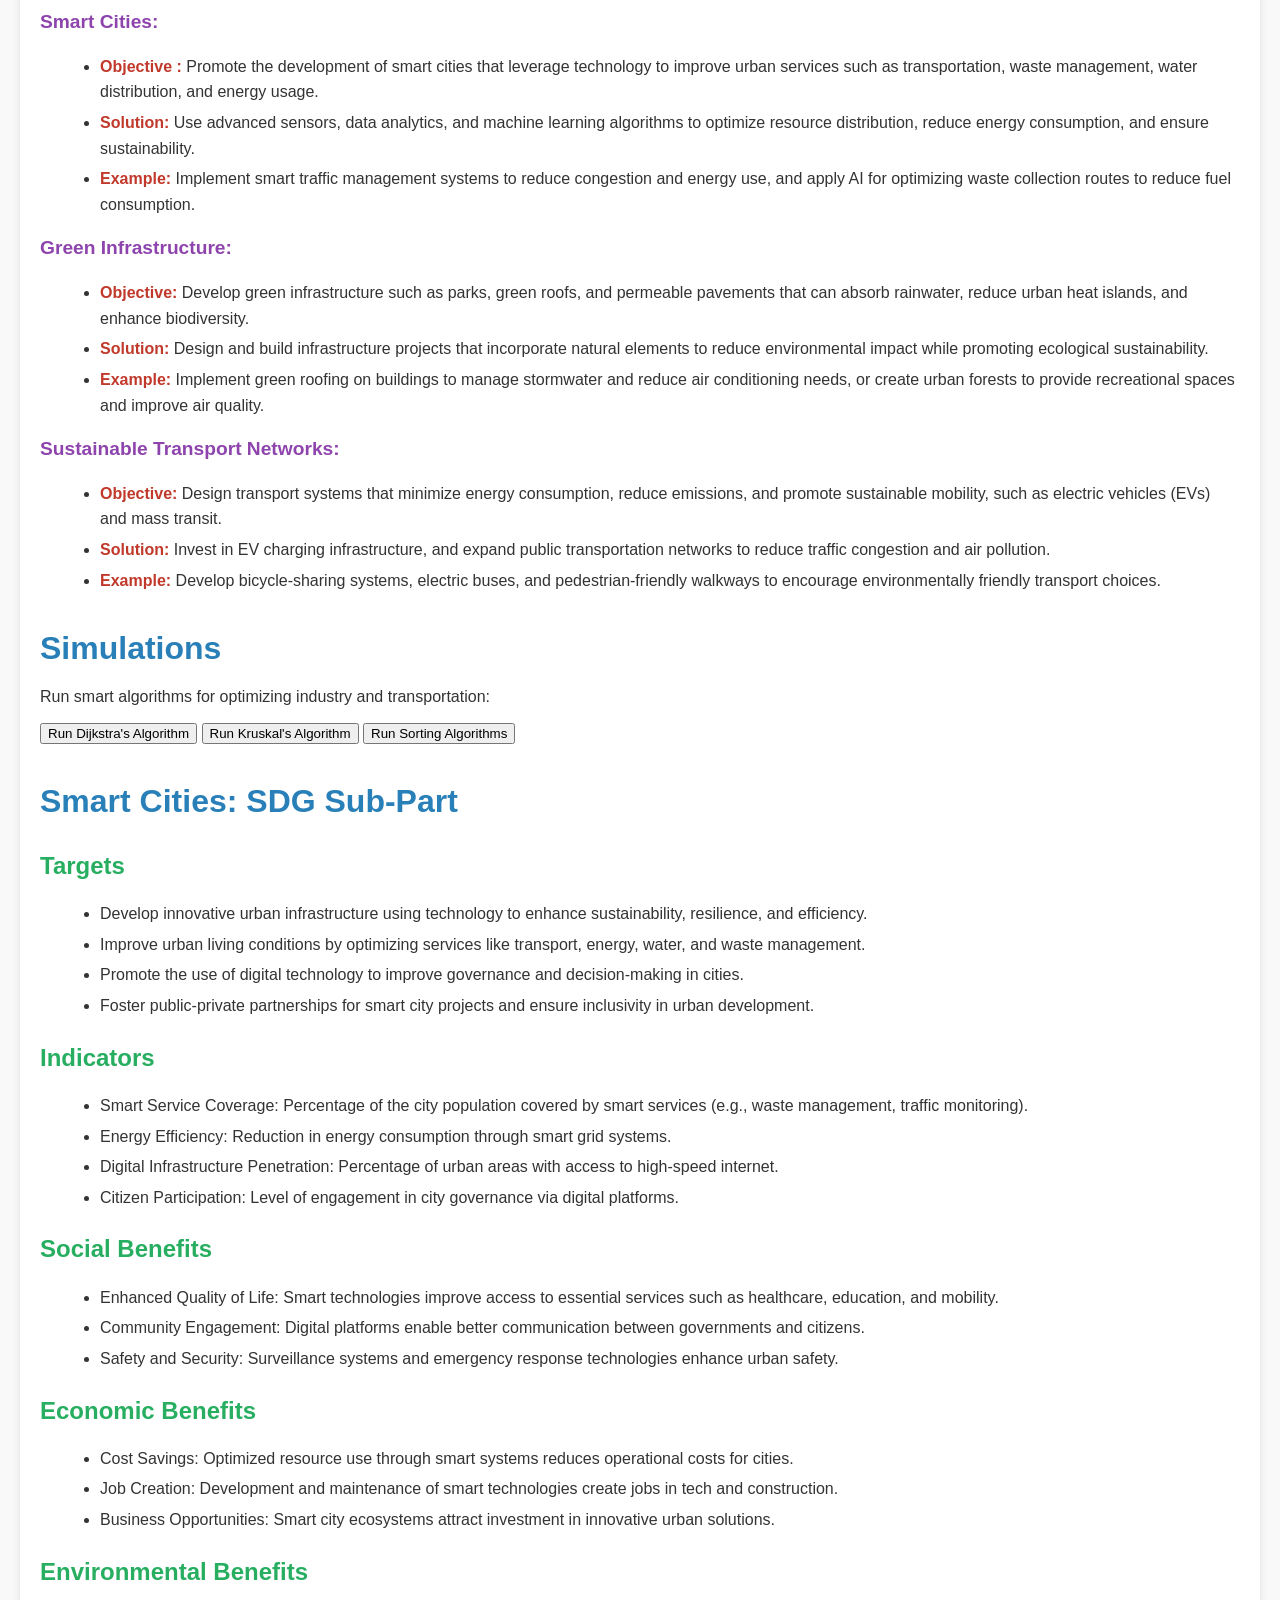
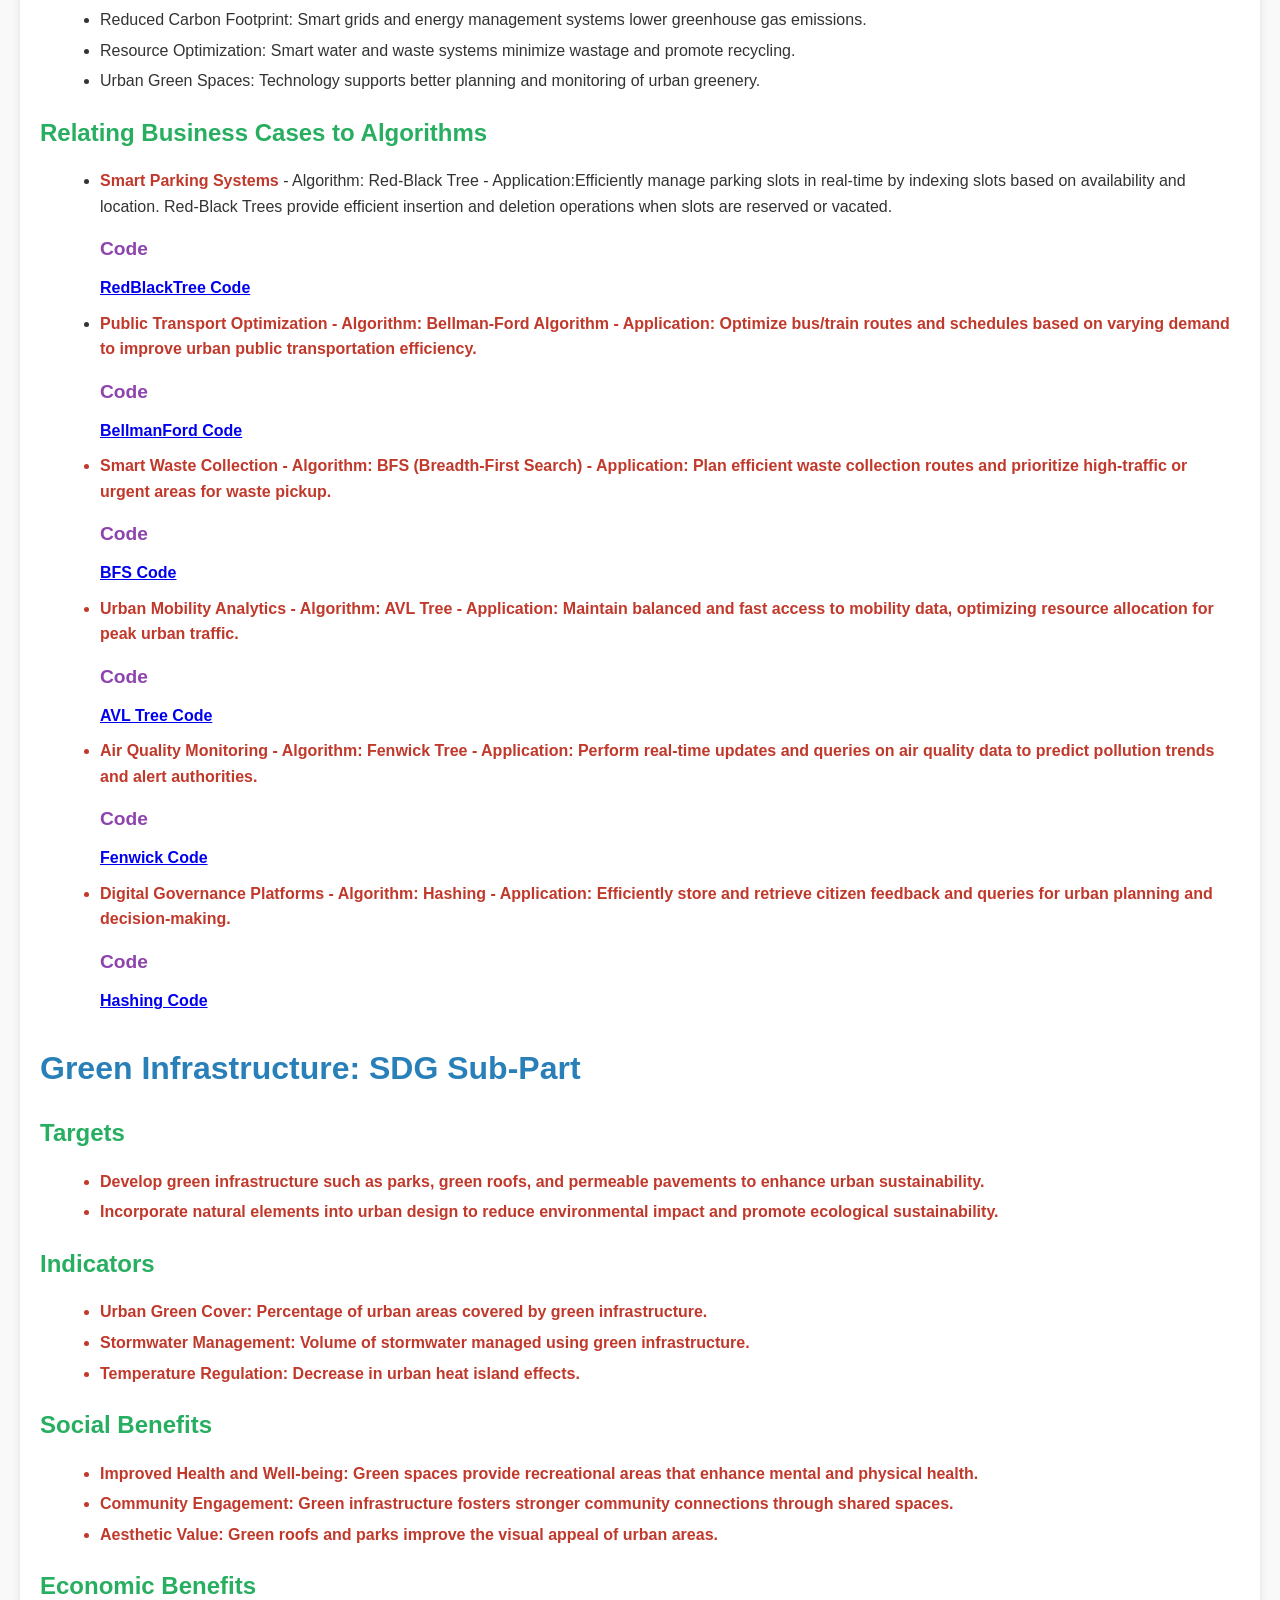
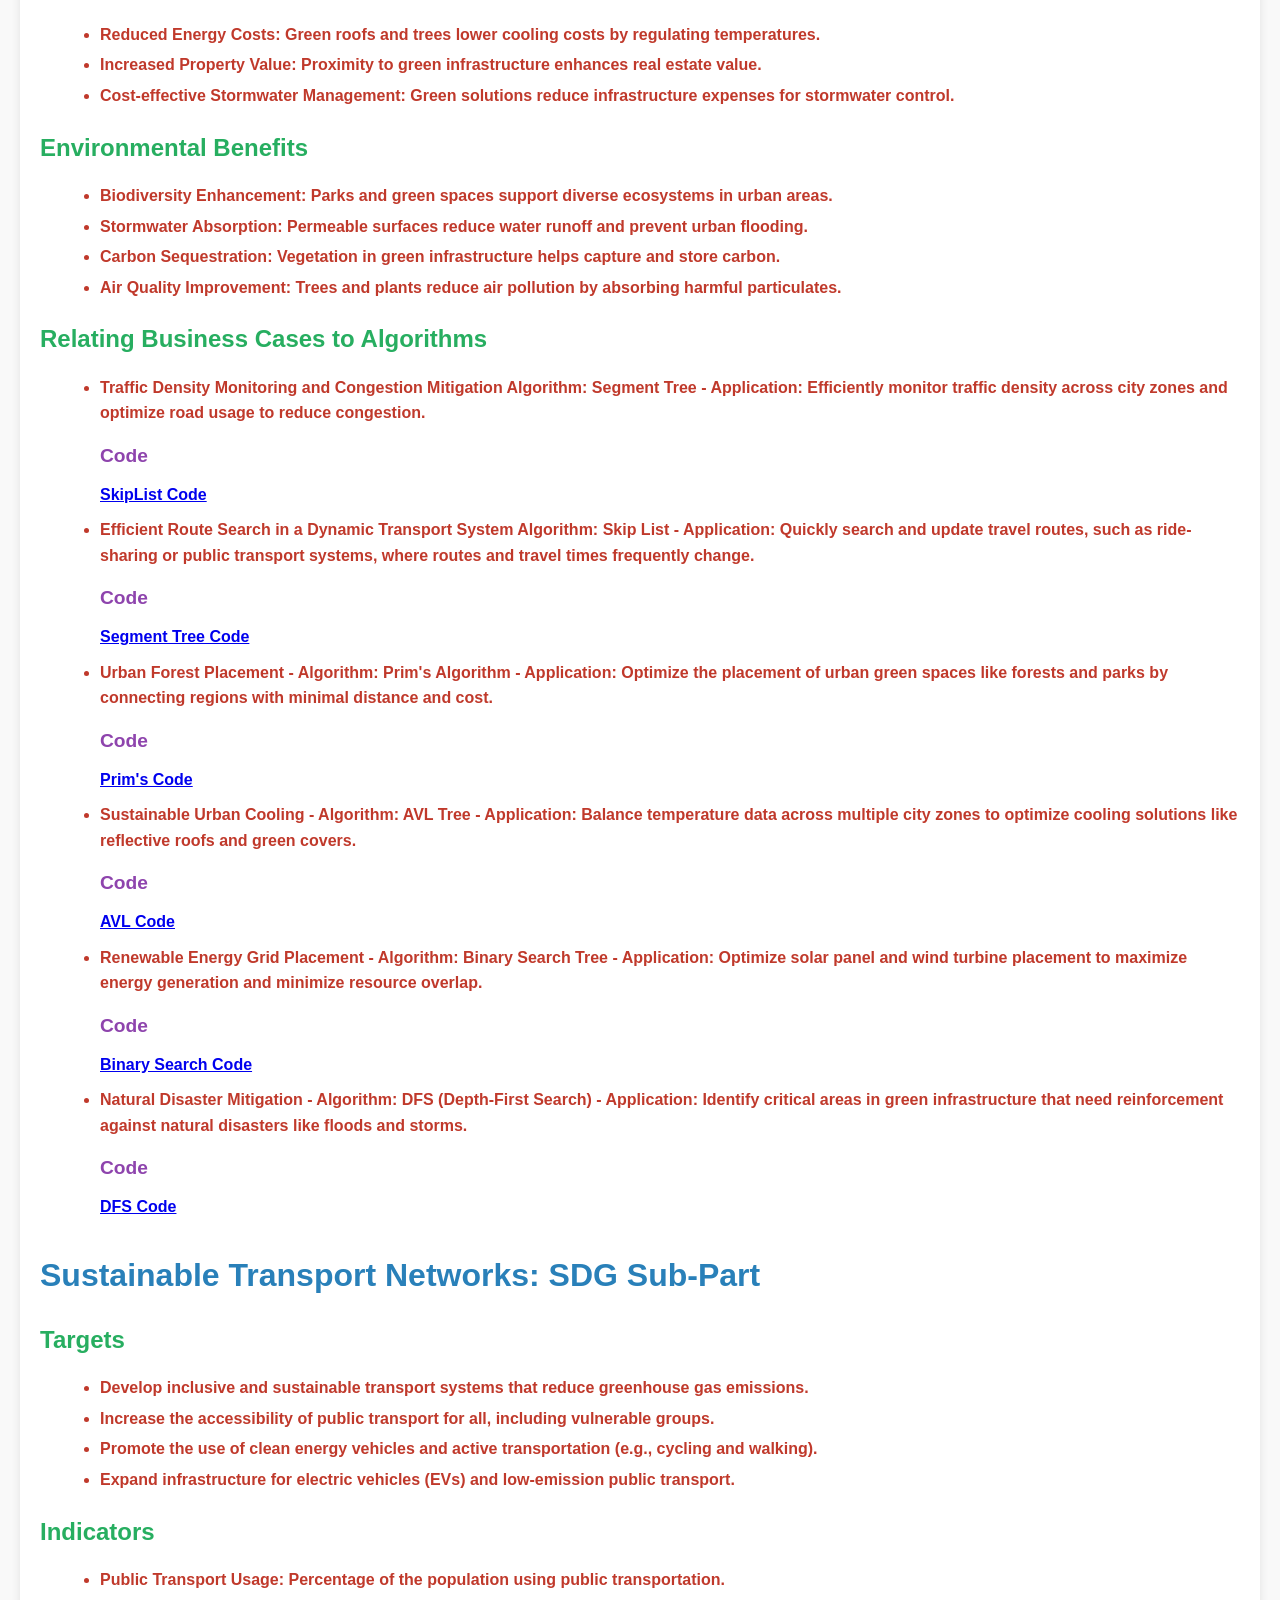
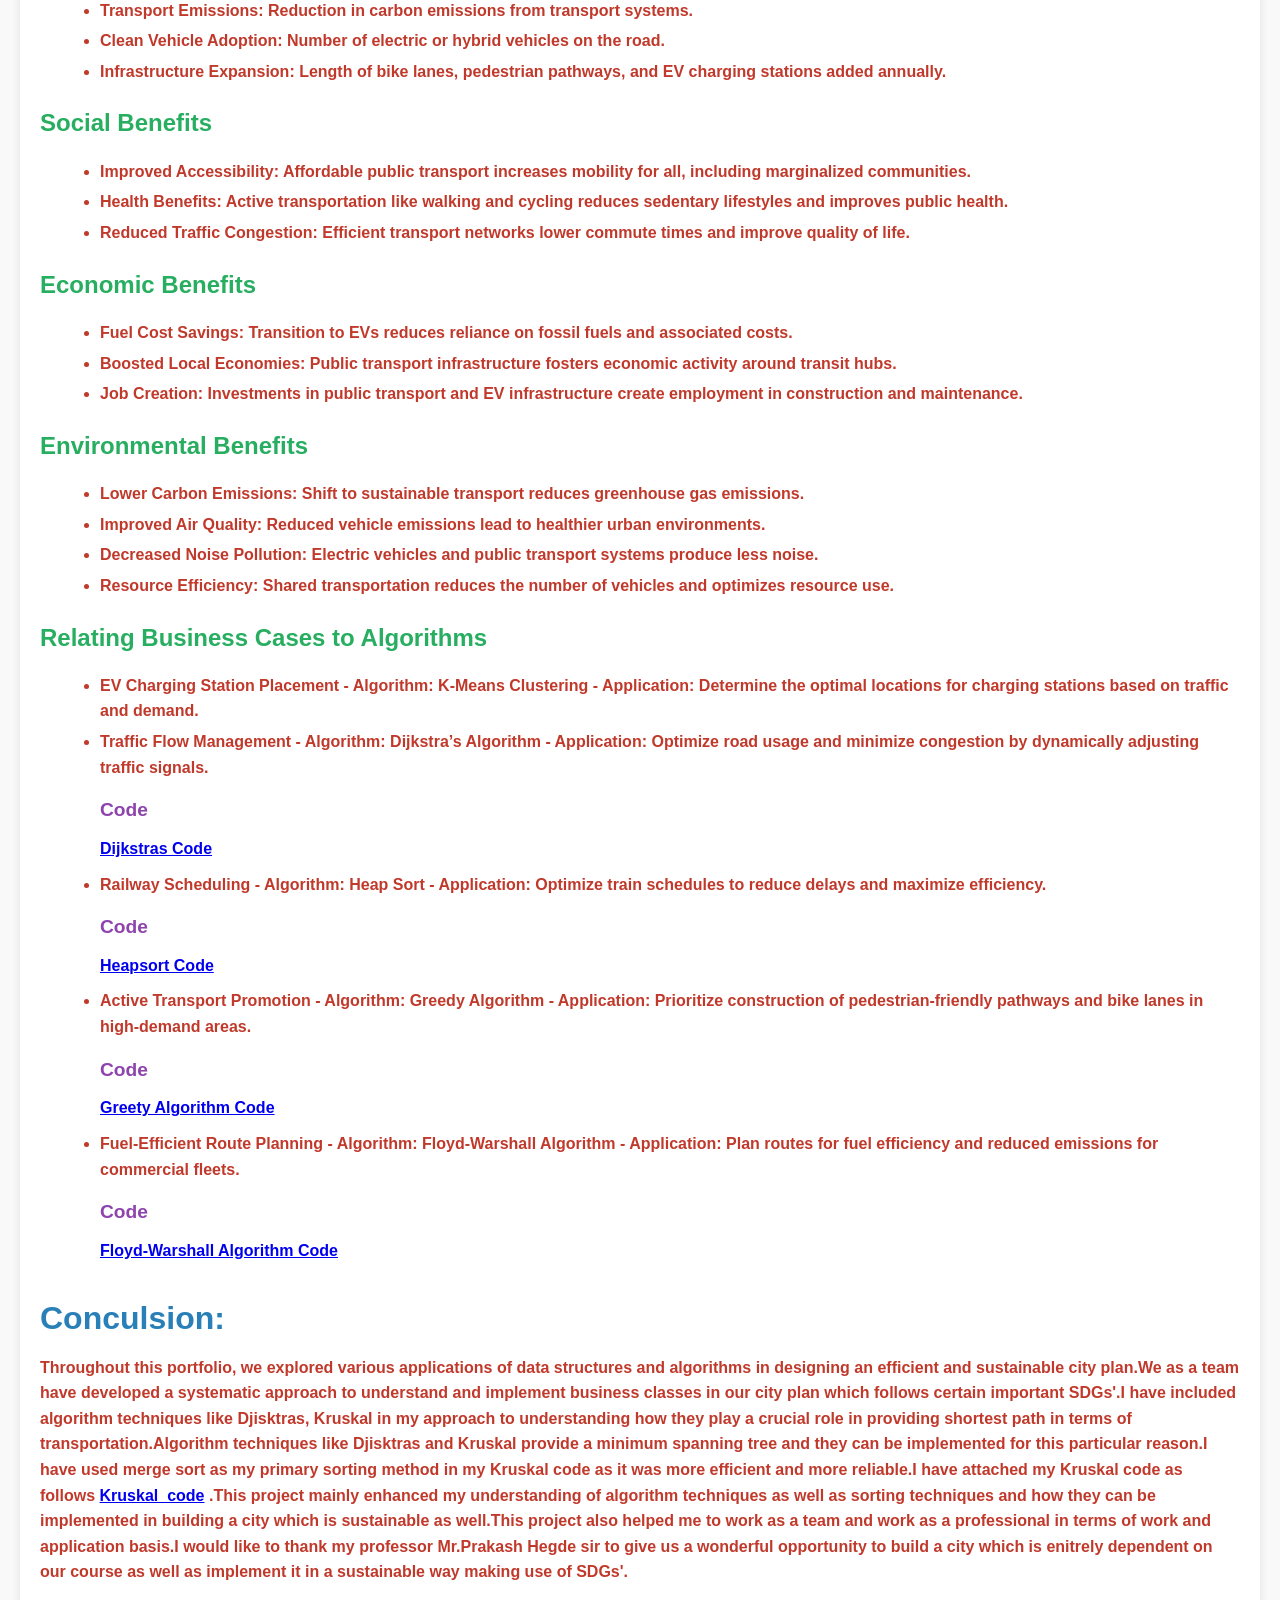
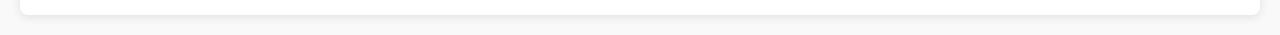
<file: Shreyas/Businesscases.html>
<!DOCTYPE html>
<html lang="en">
<head>
    <meta charset="UTF-8">
    <meta name="viewport" content="width=device-width, initial-scale=1.0">
    <title>Business Cases for Infrastructure (Mapping to SDG 9.1 and 9.4)</title>
    <style>
        body {
            font-family: 'Arial', sans-serif;
            margin: 20px;
            line-height: 1.6;
            background-color: #f9f9f9;
            color: #333;
        }
        h1 {
            font-size: 2.5em;
            color: #2c3e50;
            margin-bottom: 20px;
        }
        h2 {
            font-size: 2em;
            color: #2980b9;
            margin-top: 30px;
            margin-bottom: 10px;
        }
        h3 {
            font-size: 1.5em;
            color: #27ae60;
            margin-top: 20px;
            margin-bottom: 5px;
        }
        h4 {
            font-size: 1.2em;
            color: #8e44ad;
            margin-top: 15px;
            margin-bottom: 5px;
        }
        p {
            margin: 10px 0;
        }
        ul {
            margin-left: 20px;
            list-style-type: disc;
        }
        li {
            margin-bottom: 5px;
        }
        strong {
            color: #c0392b;
        }
        /* Add some padding and a border to the body for better aesthetics */
        .container {
            padding: 20px;
            border-radius: 8px;
            background-color: #ffffff;
            box-shadow: 0 2px 10px rgba(0, 0, 0, 0.1);
        }
    </style>
</head>
<body>
    <header>
        <h1>Amaravati Smart City Development</h1>
         <h1>Welcome to Shreyas Mahajan's Webpage</h1>
    <div class="container">
        <h1>Business Cases for Infrastructure (Mapping to SDG 9.1 and 9.4)</h1>

        <h2>Targets:</h2>
        <ul>
            <li>Develop resilient infrastructure, promote inclusive and sustainable industrialization, and foster innovation.</li>
            <li>Upgrade infrastructure and retrofit industries to make them sustainable, with increased resource-use efficiency and greater adoption of clean technologies and industrial processes.</li>
        </ul>

        <h2>Indicators:</h2>
        <ul>
            <li>Proportion of the population with access to reliable infrastructure services (e.g., electricity, transportation).</li>
            <li>Adoption of technologies aimed at improving resource efficiency and reducing emissions in infrastructure sectors.</li>
        </ul>

        <h2>Benefits</h2>

        <h3>Social Benefits:</h3>
        <ul>
            <li>Community Connectivity: Improved infrastructure like roads, bridges, and communication networks can connect remote communities, reducing isolation and increasing access to essential services.</li>
            <li>Enhanced Quality of Life: Better infrastructure can provide communities with safer, more reliable access to water, electricity, transportation, and healthcare, improving living standards.</li>
            <li>Job Creation: The development and maintenance of infrastructure generate employment opportunities in both construction and operational sectors, benefiting local communities.</li>
        </ul>

        <h3>Economic Benefits:</h3>
        <ul>
            <li>Economic Growth: Infrastructure investment is closely linked to economic growth, as it enhances productivity, reduces transaction costs, and facilitates trade.</li>
            <li>Industry Boost: Improved infrastructure supports industries by providing reliable transportation, electricity, and digital connectivity, which reduces operational costs and enhances competitiveness.</li>
            <li>Investment Attraction: Quality infrastructure attracts both domestic and international investment by providing a stable environment for business operations.</li>
        </ul>

        <h3>Environmental Benefits:</h3>
        <ul>
            <li>Sustainable Infrastructure: Developing infrastructure with sustainability in mind (e.g., green buildings, renewable energy installations) can reduce long-term environmental impacts.</li>
            <li>Resource Efficiency: Using advanced technologies to monitor and optimize infrastructure usage (such as smart grids or water management systems) can reduce waste and enhance efficiency.</li>
            <li>Climate Resilience: Climate-adaptive infrastructure ensures communities and industries are better prepared for extreme weather events and environmental changes.</li>
        </ul>

        <h2>Refining Business Cases on SDGs</h2>

        <h3>Infrastructure</h3>

        <h4>Smart Cities:</h4>
        <ul>
            <li><strong>Objective :</strong> Promote the development of smart cities that leverage technology to improve urban services such as transportation, waste management, water distribution, and energy usage.</li>
            <li><strong>Solution:</strong> Use advanced sensors, data analytics, and machine learning algorithms to optimize resource distribution, reduce energy consumption, and ensure sustainability.</li>
            <li><strong>Example:</strong> Implement smart traffic management systems to reduce congestion and energy use, and apply AI for optimizing waste collection routes to reduce fuel consumption.</li>
        </ul>

        <h4>Green Infrastructure:</h4>
        <ul>
            <li><strong>Objective:</strong> Develop green infrastructure such as parks, green roofs, and permeable pavements that can absorb rainwater, reduce urban heat islands, and enhance biodiversity.</li>
            <li><strong>Solution:</strong> Design and build infrastructure projects that incorporate natural elements to reduce environmental impact while promoting ecological sustainability.</li>
            <li><strong>Example:</strong> Implement green roofing on buildings to manage stormwater and reduce air conditioning needs, or create urban forests to provide recreational spaces and improve air quality.</li>
        </ul>

        <h4>Sustainable Transport Networks:</h4>
        <ul>
            <li><strong>Objective:</strong> Design transport systems that minimize energy consumption, reduce emissions, and promote sustainable mobility, such as electric vehicles (EVs) and mass transit.</li>
            <li><strong>Solution:</strong> Invest in EV charging infrastructure, and expand public transportation networks to reduce traffic congestion and air pollution.</li>
            <li><strong>Example:</strong> Develop bicycle-sharing systems, electric buses, and pedestrian-friendly walkways to encourage environmentally friendly transport choices.</li>
        </ul>
        <section id="simulation" class="section">
            <h2>Simulations</h2>
            <p>Run smart algorithms for optimizing industry and transportation:</p>
            <button onclick="simulateDijkstra()">Run Dijkstra's Algorithm</button>
            <button onclick="simulateKruskal()">Run Kruskal's Algorithm</button>
            <button onclick="simulateSorting()">Run Sorting Algorithms</button>
            <pre id="output"></pre>
        </section>
        <h2>Smart Cities: SDG Sub-Part</h2>

        <h3>Targets</h3>
        <ul>
            <li>Develop innovative urban infrastructure using technology to enhance sustainability, resilience, and efficiency.</li>
            <li>Improve urban living conditions by optimizing services like transport, energy, water, and waste management.</li>
            <li>Promote the use of digital technology to improve governance and decision-making in cities.</li>
            <li>Foster public-private partnerships for smart city projects and ensure inclusivity in urban development.</li>
        </ul>

        <h3>Indicators</h3>
        <ul>
            <li>Smart Service Coverage: Percentage of the city population covered by smart services (e.g., waste management, traffic monitoring).</li>
            <li>Energy Efficiency: Reduction in energy consumption through smart grid systems.</li>
            <li>Digital Infrastructure Penetration: Percentage of urban areas with access to high-speed internet.</li>
            <li>Citizen Participation: Level of engagement in city governance via digital platforms.</li>
        </ul>

        <h3>Social Benefits</h3>
        <ul>
            <li>Enhanced Quality of Life: Smart technologies improve access to essential services such as healthcare, education, and mobility.</li>
            <li>Community Engagement: Digital platforms enable better communication between governments and citizens.</li>
            <li>Safety and Security: Surveillance systems and emergency response technologies enhance urban safety.</li>
        </ul>

        <h3>Economic Benefits</h3>
        <ul>
            <li>Cost Savings: Optimized resource use through smart systems reduces operational costs for cities.</li>
            <li>Job Creation: Development and maintenance of smart technologies create jobs in tech and construction.</li>
            <li>Business Opportunities: Smart city ecosystems attract investment in innovative urban solutions.</li>
        </ul>

        <h3>Environmental Benefits</h3>
        <ul>
            <li>Reduced Carbon Footprint: Smart grids and energy management systems lower greenhouse gas emissions.</li>
            <li>Resource Optimization: Smart water and waste systems minimize wastage and promote recycling.</li>
            <li>Urban Green Spaces: Technology supports better planning and monitoring of urban greenery.</li>
        </ul>

        <h3>Relating Business Cases to Algorithms</h3>
        <ul>
            <li><strong>Smart Parking Systems</strong> - Algorithm: Red-Black Tree - Application:Efficiently manage parking slots in real-time by indexing slots based on availability and location. Red-Black Trees provide efficient insertion and deletion operations when slots are reserved or vacated.</li>
            <h4>Code</h4>
            <p><strong><a href="https://github.com/Prasannak126/Amaravati-city-design.github.io/blob/main/Shreyas/Codes%20/RedBlackTree.cpp">RedBlackTree Code</a>
            <li><strong>Public Transport Optimization</strong> - Algorithm: Bellman-Ford Algorithm - Application: Optimize bus/train routes and schedules based on varying demand to improve urban public transportation efficiency.</li>
            <h4>Code</h4>
            <p><strong><a href="https://github.com/Prasannak126/Amaravati-city-design.github.io/blob/main/Shreyas/Codes%20/BellmanFord.cpp">BellmanFord Code</a>
            <li><strong>Smart Waste Collection</strong> - Algorithm: BFS (Breadth-First Search) - Application: Plan efficient waste collection routes and prioritize high-traffic or urgent areas for waste pickup.</li>
            <h4>Code</h4>
            <p><strong><a href="https://github.com/Prasannak126/Amaravati-city-design.github.io/blob/main/Shreyas/Codes%20/bfs.cpp">BFS Code</a>
            <li><strong>Urban Mobility Analytics</strong> - Algorithm: AVL Tree - Application: Maintain balanced and fast access to mobility data, optimizing resource allocation for peak urban traffic.</li>
            <h4>Code</h4>
            <p><strong><a href="https://github.com/Prasannak126/Amaravati-city-design.github.io/blob/main/Shreyas/Codes%20/avltree.cpp">AVL Tree Code</a>
            <li><strong>Air Quality Monitoring</strong> - Algorithm: Fenwick Tree - Application: Perform real-time updates and queries on air quality data to predict pollution trends and alert authorities.</li>
            <h4>Code</h4>
            <p><strong><a href="https://github.com/Prasannak126/Amaravati-city-design.github.io/blob/main/Shreyas/Codes%20/fenwick.cpp">Fenwick Code</a>
            <li><strong>Digital Governance Platforms</strong> - Algorithm: Hashing - Application: Efficiently store and retrieve citizen feedback and queries for urban planning and decision-making.</li>
            <h4>Code</h4>
            <p><strong><a href="https://github.com/Prasannak126/Amaravati-city-design.github.io/blob/main/Shreyas/Codes%20/hash.cpp">Hashing Code</a>
        </ul>

        <h2>Green Infrastructure: SDG Sub-Part</h2>

        <h3>Targets</h3>
        <ul>
            <li>Develop green infrastructure such as parks, green roofs, and permeable pavements to enhance urban sustainability.</li>
            <li>Incorporate natural elements into urban design to reduce environmental impact and promote ecological sustainability.</li>
        </ul>

        <h3>Indicators</h3>
        <ul>
            <li>Urban Green Cover: Percentage of urban areas covered by green infrastructure.</li>
            <li>Stormwater Management: Volume of stormwater managed using green infrastructure.</li>
            <li>Temperature Regulation: Decrease in urban heat island effects.</li>
        </ul>

        <h3>Social Benefits</h3>
        <ul>
            <li>Improved Health and Well-being: Green spaces provide recreational areas that enhance mental and physical health.</li>
            <li>Community Engagement: Green infrastructure fosters stronger community connections through shared spaces.</li>
            <li>Aesthetic Value: Green roofs and parks improve the visual appeal of urban areas.</li>
        </ul>

        <h3>Economic Benefits</h3>
        <ul>
            <li>Reduced Energy Costs: Green roofs and trees lower cooling costs by regulating temperatures.</li>
            <li>Increased Property Value: Proximity to green infrastructure enhances real estate value.</li>
            <li>Cost-effective Stormwater Management: Green solutions reduce infrastructure expenses for stormwater control.</li>
        </ul>

        <h3>Environmental Benefits</h3>
        <ul>
            <li>Biodiversity Enhancement: Parks and green spaces support diverse ecosystems in urban areas.</li>
            <li>Stormwater Absorption: Permeable surfaces reduce water runoff and prevent urban flooding.</li>
            <li>Carbon Sequestration: Vegetation in green infrastructure helps capture and store carbon.</li>
            <li>Air Quality Improvement: Trees and plants reduce air pollution by absorbing harmful particulates.</li>
        </ul>

        <h3>Relating Business Cases to Algorithms</h3>
        <ul>
            <li><strong>Traffic Density Monitoring and Congestion Mitigation</strong> Algorithm: Segment Tree - Application: Efficiently monitor traffic density across city zones and optimize road usage to reduce congestion.</li>
            <h4>Code</h4>
            <p><strong><a href="https://github.com/Prasannak126/Amaravati-city-design.github.io/blob/main/Shreyas/Codes%20/SkipList.cpp">SkipList Code</a>
            <li><strong>Efficient Route Search in a Dynamic Transport System</strong> Algorithm: Skip List - Application: Quickly search and update travel routes, such as ride-sharing or public transport systems, where routes and travel times frequently change.</li>
            <h4>Code</h4>    
            <p><strong><a href="https://github.com/Prasannak126/Amaravati-city-design.github.io/blob/main/Shreyas/Codes%20/SegmentTree.cpp">Segment Tree Code</a>
            <li><strong>Urban Forest Placement</strong> - Algorithm: Prim's Algorithm - Application: Optimize the placement of urban green spaces like forests and parks by connecting regions with minimal distance and cost.</li>
            <h4>Code</h4>
            <p><strong><a href="https://github.com/Prasannak126/Amaravati-city-design.github.io/blob/main/Shreyas/Codes%20/prims.cpp">Prim's Code</a>
            <li><strong>Sustainable Urban Cooling</strong> - Algorithm: AVL Tree - Application: Balance temperature data across multiple city zones to optimize cooling solutions like reflective roofs and green covers.</li>
            <h4>Code</h4>
            <p><strong><a href="https://github.com/Prasannak126/Amaravati-city-design.github.io/blob/main/Shreyas/Codes%20/avl.cpp">AVL Code</a>
            <li><strong>Renewable Energy Grid Placement</strong> - Algorithm: Binary Search Tree - Application: Optimize solar panel and wind turbine placement to maximize energy generation and minimize resource overlap.</li>
            <h4>Code</h4>
            <p><strong><a href="https://github.com/Prasannak126/Amaravati-city-design.github.io/blob/main/Shreyas/Codes%20/Binarysearch.cpp">Binary Search Code</a>
            <li><strong>Natural Disaster Mitigation</strong> - Algorithm: DFS (Depth-First Search) - Application: Identify critical areas in green infrastructure that need reinforcement against natural disasters like floods and storms.</li>
            <h4>Code</h4>
            <p><strong><a href="https://github.com/Prasannak126/Amaravati-city-design.github.io/blob/main/Shreyas/Codes%20/dfs.cpp">DFS Code</a>
        </ul>

        <h2>Sustainable Transport Networks: SDG Sub-Part</h2>

        <h3>Targets</h3>
        <ul>
            <li>Develop inclusive and sustainable transport systems that reduce greenhouse gas emissions.</li>
            <li>Increase the accessibility of public transport for all, including vulnerable groups.</li>
            <li>Promote the use of clean energy vehicles and active transportation (e.g., cycling and walking).</li>
            <li>Expand infrastructure for electric vehicles (EVs) and low-emission public transport.</li>
        </ul>

        <h3>Indicators</h3>
        <ul>
            <li>Public Transport Usage: Percentage of the population using public transportation.</li>
            <li>Transport Emissions: Reduction in carbon emissions from transport systems.</li>
            <li>Clean Vehicle Adoption: Number of electric or hybrid vehicles on the road.</li>
            <li>Infrastructure Expansion: Length of bike lanes, pedestrian pathways, and EV charging stations added annually.</li>
        </ul>

        <h3>Social Benefits</h3>
        <ul>
            <li>Improved Accessibility: Affordable public transport increases mobility for all, including marginalized communities.</li>
            <li>Health Benefits: Active transportation like walking and cycling reduces sedentary lifestyles and improves public health.</li>
            <li>Reduced Traffic Congestion: Efficient transport networks lower commute times and improve quality of life.</li>
        </ul>

        <h3>Economic Benefits</h3>
        <ul>
            <li>Fuel Cost Savings: Transition to EVs reduces reliance on fossil fuels and associated costs.</li>
            <li>Boosted Local Economies: Public transport infrastructure fosters economic activity around transit hubs.</li>
            <li>Job Creation: Investments in public transport and EV infrastructure create employment in construction and maintenance.</li>
        </ul>

        <h3>Environmental Benefits</h3>
        <ul>
            <li>Lower Carbon Emissions: Shift to sustainable transport reduces greenhouse gas emissions.</li>
            <li>Improved Air Quality: Reduced vehicle emissions lead to healthier urban environments.</li>
            <li>Decreased Noise Pollution: Electric vehicles and public transport systems produce less noise.</li>
            <li>Resource Efficiency: Shared transportation reduces the number of vehicles and optimizes resource use.</li>
        </ul>

        <h3>Relating Business Cases to Algorithms</h3>
        <ul>
            <li><strong>EV Charging Station Placement</strong> - Algorithm: K-Means Clustering - Application: Determine the optimal locations for charging stations based on traffic and demand.</li>
            <li><strong>Traffic Flow Management</strong> - Algorithm: Dijkstra’s Algorithm - Application: Optimize road usage and minimize congestion by dynamically adjusting traffic signals.</li>
            <h4>Code</h4>
            <p><strong><a href="https://github.com/Prasannak126/Amaravati-city-design.github.io/blob/main/Shreyas/Codes%20/Dijkstras.cpp">Dijkstras Code</a>
            <li><strong>Railway Scheduling</strong> - Algorithm: Heap Sort - Application: Optimize train schedules to reduce delays and maximize efficiency.</li>
            <h4>Code</h4>
            <p><strong><a href="https://github.com/Prasannak126/Amaravati-city-design.github.io/blob/main/Shreyas/Codes%20/heapsort.cpp">Heapsort Code</a>
            <li><strong>Active Transport Promotion</strong> - Algorithm: Greedy Algorithm - Application: Prioritize construction of pedestrian-friendly pathways and bike lanes in high-demand areas.</li>
            <h4>Code</h4>
            <p><strong><a href="https://github.com/Prasannak126/Amaravati-city-design.github.io/blob/main/Shreyas/Codes%20/greedyalgo.cpp">Greety Algorithm Code</a>
            <li><strong>Fuel-Efficient Route Planning</strong> - Algorithm: Floyd-Warshall Algorithm - Application: Plan routes for fuel efficiency and reduced emissions for commercial fleets.</li>
            <h4>Code</h4>
            <p><strong><a href="https://github.com/Prasannak126/Amaravati-city-design.github.io/blob/main/Shreyas/Codes%20/FloydWarshall.cpp">Floyd-Warshall Algorithm Code</a> 
        </ul>
        </section>
         <section id="conclusion" class="section">
            <h2>Conculsion:</h2>
            <p>Throughout this portfolio, we explored various applications of data structures and algorithms in designing an efficient and sustainable city plan.We as a team have developed a systematic approach to understand and implement business classes in our city plan which follows certain important SDGs'.I have included algorithm techniques like Djisktras, Kruskal in my approach to understanding how they play a crucial role in providing shortest path in terms of transportation.Algorithm techniques like Djisktras and Kruskal provide a minimum spanning tree and they can be implemented for this particular reason.I have used merge sort as my primary sorting method in my Kruskal code as it was more efficient and more reliable.I have attached my Kruskal code as follows  <a href="https://prasannak126.github.io/Amaravati-city-design.github.io/Prateek/kruskalbyprateek.cpp">Kruskal_code</a> .This project mainly enhanced my understanding of algorithm techniques as well as sorting techniques and how they can be implemented in building a city which is sustainable as well.This project also helped me to work as a team and work as a professional in terms of work and application basis.I would like to thank my professor Mr.Prakash Hegde sir to give us a wonderful opportunity to build a city which is enitrely dependent on our course as well as implement it in a sustainable way making use of SDGs'.</p>
        </section>     
    </div>
    <script>
        function simulateDijkstra() {
            const graph = {
                A: { B: 2, C: 5 },
                B: { A: 2, C: 1, D: 4 },
                C: { A: 5, B: 1, D: 2 },
                D: { B: 4, C: 2 }
            };
            const shortestPath = dijkstra(graph, "A");
            document.getElementById("output").textContent = "Dijkstra's Algorithm Output:\n" + JSON.stringify(shortestPath, null, 2);
        }

        function dijkstra(graph, start) {
            const distances = {};
            const visited = new Set();
            const priorityQueue = [[start, 0]];

            for (let node in graph) distances[node] = Infinity;
            distances[start] = 0;

            while (priorityQueue.length > 0) {
                const [current, dist] = priorityQueue.shift();
                if (visited.has(current)) continue;
                visited.add(current);

                for (let neighbor in graph[current]) {
                    let newDist = dist + graph[current][neighbor];
                    if (newDist < distances[neighbor]) {
                        distances[neighbor] = newDist;
                        priorityQueue.push([neighbor, newDist]);
                    }
                }
                priorityQueue.sort((a, b) => a[1] - b[1]); // Sort by distance
            }

            return distances;
        }

      function simulateKruskal() {
    const edges = [
        { from: 'A', to: 'B', weight: 1 },
        { from: 'A', to: 'C', weight: 5 },
        { from: 'B', to: 'C', weight: 2 },
        { from: 'B', to: 'D', weight: 4 },
        { from: 'C', to: 'D', weight: 3 },
    ];
    const nodes = ['A', 'B', 'C', 'D'];

    const mst = kruskal(edges, nodes);
    document.getElementById("output").textContent = 
        "Kruskal's Algorithm Output:\n" + JSON.stringify(mst, null, 2);
}

function kruskal(edges, nodes) {
    
    edges.sort((a, b) => a.weight - b.weight);


    const parent = new Map();
    const rank = new Map();

   
    const find = (node) => {
        if (parent.get(node) !== node) {
            parent.set(node, find(parent.get(node))); // Path compression
        }
        return parent.get(node);
    };

    
    const union = (node1, node2) => {
        const root1 = find(node1);
        const root2 = find(node2);

        if (root1 !== root2) {
            const rank1 = rank.get(root1);
            const rank2 = rank.get(root2);

           
            if (rank1 > rank2) {
                parent.set(root2, root1);
            } else if (rank1 < rank2) {
                parent.set(root1, root2);
            } else {
                parent.set(root2, root1);
                rank.set(root1, rank1 + 1);
            }
        }
    };

    
    for (const node of nodes) {
        parent.set(node, node);
        rank.set(node, 0);
    }

    const mst = []; 

    
    for (const edge of edges) {
        const { from, to, weight } = edge;

        if (find(from) !== find(to)) {
            mst.push({ from, to, weight }); 
            union(from, to); 
        }
    }

   
    return mst;
}

        function simulateSorting() {
            const array = [7, 3, 5, 8, 2, 1];
            const sorted = mergeSort(array);
            document.getElementById("output").textContent = "Sorting Algorithm Output:\nOriginal: [" + array + "]\nSorted: [" + sorted + "]";
        }

        function mergeSort(array) {
            if (array.length <= 1) return array;
            const mid = Math.floor(array.length / 2);
            const left = mergeSort(array.slice(0, mid));
            const right = mergeSort(array.slice(mid));

            return merge(left, right);
        }

        function merge(left, right) {
            let result = [], i = 0, j = 0;
            while (i < left.length && j < right.length) {
                if (left[i] < right[j]) result.push(left[i++]);
                else result.push(right[j++]);
            }
            return result.concat(left.slice(i)).concat(right.slice(j));
        }
    </script>
</body>
</html>
</file>
<file: style.css>
/* Global Styles */
body {
    font-family: 'Poppins', sans-serif; /* Use Poppins for a clean modern font */
    background-color: #121212; /* Dark background for the body */
    color: #e0e0e0; /* Light gray text for contrast */
    margin: 0;
    padding: 0;
    box-sizing: border-box;
}

/* Header Section */
header {
    background-color: #1e1e1e; /* Darker shade for header background */
    color: #ffffff; /* White text */
    padding: 40px;
    text-align: center;
}

header h1 {
    font-size: 3em;
    font-weight: 600;
}

header p {
    font-size: 1.2em;
    line-height: 1.6;
    margin-top: 10px;
}

/* Navigation */
nav ul {
    list-style-type: none;
    padding: 0;
    text-align: center;
    background-color: #333;
    margin: 0;
}

nav ul li {
    display: inline-block;
    margin: 0 20px;
}

nav ul li a {
    color: #fff;
    text-decoration: none;
    font-size: 1.1em;
    font-weight: 600;
    padding: 10px 20px;
    border-radius: 5px;
    transition: background-color 0.3s;
}

nav ul li a:hover {
    background-color: #f1c27d; /* Light golden color on hover */
}

/* Main Section */
section {
    padding: 40px;
    text-align: center;
}

h2 {
    font-size: 2.5em;
    font-weight: 600;
    margin-bottom: 20px;
    color: #f1c27d; /* Golden color for section headers */
}

ul {
    list-style-type: none;
    padding: 0;
}

ul li {
    font-size: 1.2em;
    margin: 10px 0;
}

/* Links to Team Members */
a {
    color: #f1c27d; /* Gold color for links */
    text-decoration: none;
    font-weight: 600;
    transition: color 0.3s;
}

a:hover {
    color: #ffffff; /* White color on hover */
}

/* Smart City Design Details */
dl {
    text-align: left;
    margin-top: 30px;
    background-color: #2c2c2c; /* Dark gray background for the details block */
    padding: 20px;
    border-radius: 10px;
}

dt {
    font-weight: 600;
    margin-top: 10px;
}

dd {
    margin: 5px 0;
    padding-left: 10px;
}

/* Blockquote Styling */
blockquote {
    font-size: 1.5em;
    font-style: italic;
    color: #f1c27d; /* Golden color for the quote */
    margin-top: 30px;
    padding: 20px;
    border-left: 5px solid #f1c27d; /* Golden left border */
    background-color: #222222; /* Dark background for the quote */
}

/* Footer Section */
footer {
    background-color: #1e1e1e;
    color: #e0e0e0;
    padding: 20px;
    text-align: center;
    position: relative;
    bottom: 0;
    width: 100%;
}

footer p {
    font-size: 1em;
}

/* Media Queries for Responsiveness */
@media (max-width: 768px) {
    h1 {
        font-size: 2.5em;
    }

    header p {
        font-size: 1em;
    }

    h2 {
        font-size: 2em;
    }

    nav ul li {
        display: block;
        margin: 10px 0;
    }
}
</file>
